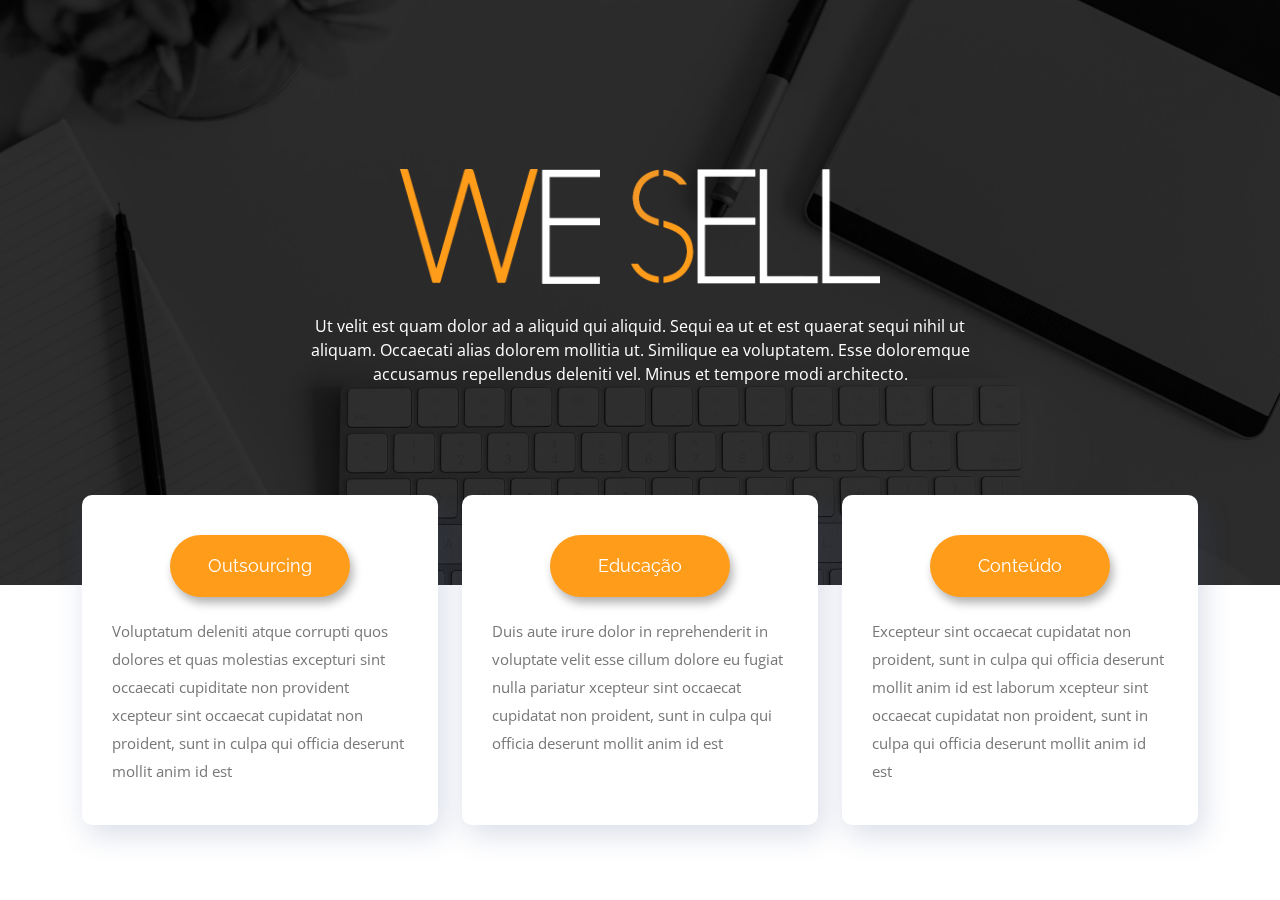
<file: index.html>
<!DOCTYPE html>
<html lang="en">

<head>
  <meta charset="utf-8">
  <meta content="width=device-width, initial-scale=1.0" name="viewport">

  <title>We Sell</title>
  <meta content="" name="description">
  <meta content="" name="keywords">

  <!-- Favicons -->
  <link href="page2/images/wesell-favicon.png" rel="icon">
  <link href="assets/img/apple-touch-icon.png" rel="apple-touch-icon">

  <!-- Google Fonts -->
  <link href="https://fonts.googleapis.com/css?family=Open+Sans:300,300i,400,400i,600,600i,700,700i|Raleway:300,300i,400,400i,500,500i,600,600i,700,700i|Poppins:300,300i,400,400i,500,500i,600,600i,700,700i" rel="stylesheet">

  <!-- Vendor CSS Files -->
  <link href="assets/vendor/animate.css/animate.min.css" rel="stylesheet">
  <link href="assets/vendor/aos/aos.css" rel="stylesheet">
  <link href="assets/vendor/bootstrap/css/bootstrap.min.css" rel="stylesheet">
  <link href="assets/vendor/bootstrap-icons/bootstrap-icons.css" rel="stylesheet">
  <link href="assets/vendor/boxicons/css/boxicons.min.css" rel="stylesheet">
  <link href="assets/vendor/glightbox/css/glightbox.min.css" rel="stylesheet">
  <link href="assets/vendor/remixicon/remixicon.css" rel="stylesheet">
  <link href="assets/vendor/swiper/swiper-bundle.min.css" rel="stylesheet">

  <!-- Template Main CSS File -->
  <link href="assets/css/style.css" rel="stylesheet">

  <!-- =======================================================
  * Template Name: Anyar - v4.0.1
  * Template URL: https://bootstrapmade.com/anyar-free-multipurpose-one-page-bootstrap-theme/
  * Author: BootstrapMade.com
  * License: https://bootstrapmade.com/license/
  ======================================================== -->
</head>

<body>

  <!-- ======= Hero Section ======= -->
  <section id="hero" class="d-flex justify-cntent-center align-items-center">
    <div id="heroCarousel" data-bs-interval="5000" class="container carousel carousel-fade" data-bs-ride="carousel">
      <div class="carousel-item active">
        <div class="carousel-container">
          <img class="img-fluid" src="assets/img/logo.png" style="width: 480px; margin-bottom: 30px;">
          <p class="animate__animated animate__fadeInUp">Ut velit est quam dolor ad a aliquid qui aliquid. Sequi ea ut et est quaerat sequi nihil ut aliquam. Occaecati alias dolorem mollitia ut. Similique ea voluptatem. Esse doloremque accusamus repellendus deleniti vel. Minus et tempore modi architecto.</p>
        </div>
      </div>
    </div>
  </section><!-- End Hero -->

  <main id="main">

    <!-- ======= Icon Boxes Section ======= -->
    <section id="icon-boxes" class="icon-boxes">
      <div class="container">

        <div class="row">
          <div class="col-md-6 col-lg-4 d-flex align-items-stretch mb-5 mb-lg-0" data-aos="fade-up">
            <div class="icon-box">
              <h4 class="title"><a href="outsourcing/outsourcing.html">Outsourcing</a></h4>
              <p class="description">Voluptatum deleniti atque corrupti quos dolores et quas molestias excepturi sint occaecati cupiditate non provident
                xcepteur sint occaecat cupidatat non proident, sunt in culpa qui officia deserunt mollit anim id est
              </p>
            </div>
          </div>

          <div class="col-md-6 col-lg-4 d-flex align-items-stretch mb-5 mb-lg-0" data-aos="fade-up" data-aos-delay="100">
            <div class="icon-box">
              <h4 class="title"><a href="page2/buidingPage.html">Educação</a></h4>
              <p class="description">Duis aute irure dolor in reprehenderit in voluptate velit esse cillum dolore eu fugiat nulla pariatur
                xcepteur sint occaecat cupidatat non proident, sunt in culpa qui officia deserunt mollit anim id est
              </p>
            </div>
          </div>

          <div class="col-md-6 col-lg-4 d-flex align-items-stretch mb-5 mb-lg-0" data-aos="fade-up" data-aos-delay="200">
            <div class="icon-box">
              <h4 class="title"><a href="page2/buidingPage.html">Conteúdo</a></h4>
              <p class="description">Excepteur sint occaecat cupidatat non proident, sunt in culpa qui officia deserunt mollit anim id est laborum
                xcepteur sint occaecat cupidatat non proident, sunt in culpa qui officia deserunt mollit anim id est
              </p>
            </div>
          </div>

        </div>

      </div>
    </section><!-- End Icon Boxes Section -->

  </main><!-- End #main -->
  <div id="preloader"></div>

  <!-- Vendor JS Files -->
  <script src="assets/vendor/aos/aos.js"></script>
  <script src="assets/vendor/bootstrap/js/bootstrap.bundle.min.js"></script>
  <script src="assets/vendor/glightbox/js/glightbox.min.js"></script>
  <script src="assets/vendor/isotope-layout/isotope.pkgd.min.js"></script>
  <script src="assets/vendor/php-email-form/validate.js"></script>
  <script src="assets/vendor/swiper/swiper-bundle.min.js"></script>

  <!-- Template Main JS File -->
  <script src="assets/js/main.js"></script>

</body>

</html>
</file>
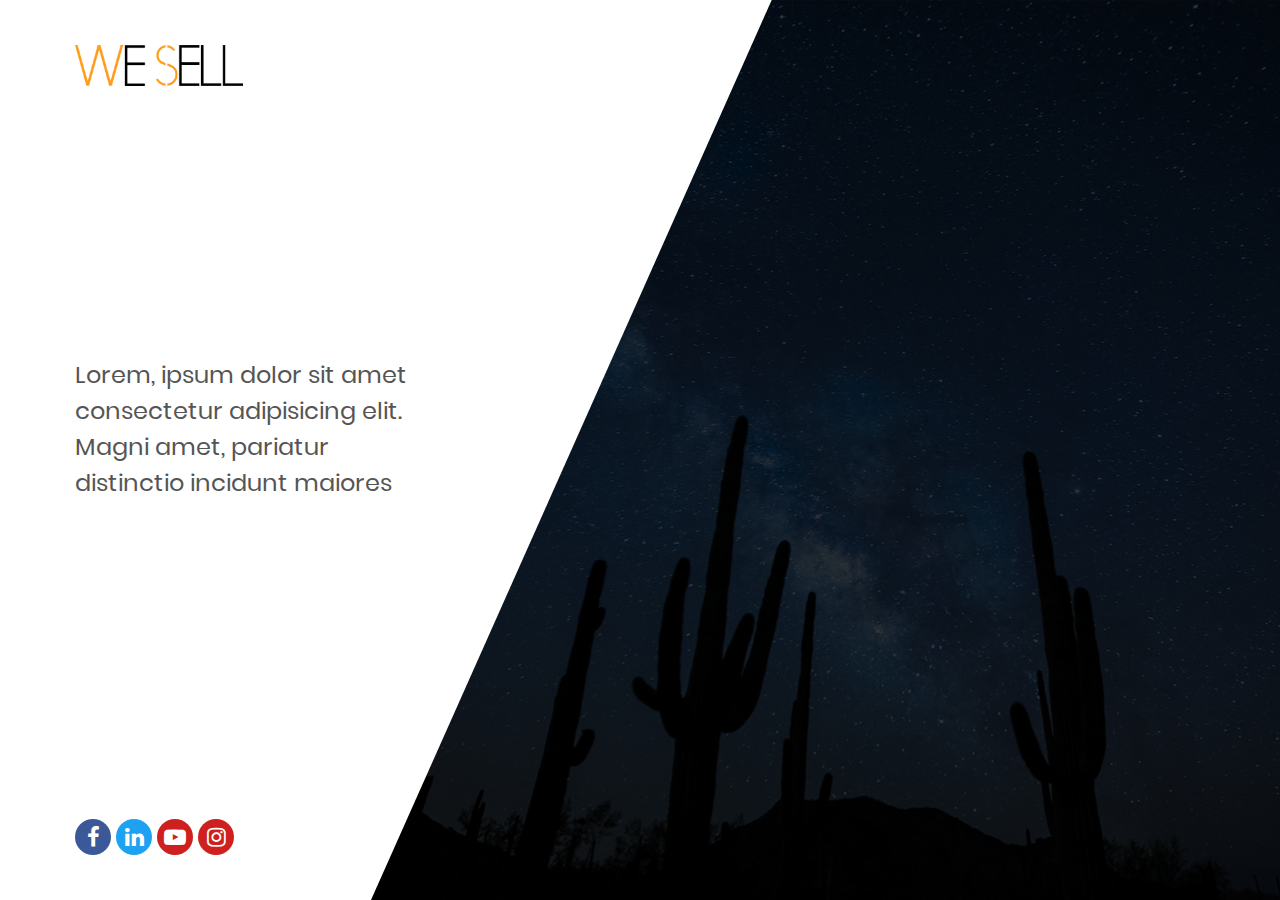
<file: Em construção page/buidingPage.html>
<!DOCTYPE html>
<html lang="en">
<head>
	<title>Em breve We Sell</title>
	<meta charset="UTF-8">
	<meta name="viewport" content="width=device-width, initial-scale=1">
<!--===============================================================================================-->	
	<link rel="icon" type="image/png" href="images/wesell-favicon.png"/>
<!--===============================================================================================-->
	<link rel="stylesheet" type="text/css" href="vendor/bootstrap/css/bootstrap.min.css">
<!--===============================================================================================-->
	<link rel="stylesheet" type="text/css" href="fonts/font-awesome-4.7.0/css/font-awesome.min.css">
<!--===============================================================================================-->
	<link rel="stylesheet" type="text/css" href="vendor/animate/animate.css">
<!--===============================================================================================-->
	<link rel="stylesheet" type="text/css" href="vendor/select2/select2.min.css">
<!--===============================================================================================-->
	<link rel="stylesheet" type="text/css" href="css/util.css">
	<link rel="stylesheet" type="text/css" href="css/main.css">
<!--===============================================================================================-->
</head>
<body>
	
	
	<div class="size1 bg0 where1-parent">
		<!-- Coutdown -->
		<div class="flex-c-m bg-img1 size2 where1 overlay1 where2 respon2" style="background-image: url('images/bg01.jpg');"></div>
		
		<!-- Form -->
		<div class="size3 flex-col-sb flex-w p-l-75 p-r-75 p-t-45 p-b-45 respon1">
			<div class="wrap-pic1">
				<img src="images/Logo-Original.png" alt="LOGO">
			</div>

			<div class="p-t-50 p-b-60">
				<p class="m1-txt1 p-b-36">
					Lorem, ipsum dolor sit amet consectetur adipisicing elit. Magni amet, pariatur distinctio incidunt maiores
				</p>
			</div>

			<div class="flex-w">
				<a href="#" class="flex-c-m size5 bg3 how1 trans-04 m-r-5">
					<i class="fa fa-facebook"></i>
				</a>

				<a href="#" class="flex-c-m size5 bg4 how1 trans-04 m-r-5">
					<i class="fa fa-linkedin"></i>
				</a>

				<a href="#" class="flex-c-m size5 bg5 how1 trans-04 m-r-5">
					<i class="fa fa-youtube-play"></i>
				</a>

				<a href="#" class="flex-c-m size5 bg5 how1 trans-04 m-r-5">
					<i class="fa fa-instagram"></i>
				</a>
			</div>
		</div>
	</div>



	

<!--===============================================================================================-->	
	<script src="vendor/jquery/jquery-3.2.1.min.js"></script>
<!--===============================================================================================-->
	<script src="vendor/bootstrap/js/popper.js"></script>
	<script src="vendor/bootstrap/js/bootstrap.min.js"></script>
<!--===============================================================================================-->
	<script src="vendor/select2/select2.min.js"></script>
<!--===============================================================================================-->
	<script src="vendor/countdowntime/moment.min.js"></script>
	<script src="vendor/countdowntime/moment-timezone.min.js"></script>
	<script src="vendor/countdowntime/moment-timezone-with-data.min.js"></script>
	<script src="vendor/countdowntime/countdowntime.js"></script>
	<script>
		$('.cd100').countdown100({
			/*Set Endtime here*/
			/*Endtime must be > current time*/
			endtimeYear: 0,
			endtimeMonth: 0,
			endtimeDate: 35,
			endtimeHours: 18,
			endtimeMinutes: 0,
			endtimeSeconds: 0,
			timeZone: "" 
			// ex:  timeZone: "America/New_York"
			//go to " http://momentjs.com/timezone/ " to get timezone
		});
	</script>
<!--===============================================================================================-->
	<script src="vendor/tilt/tilt.jquery.min.js"></script>
	<script >
		$('.js-tilt').tilt({
			scale: 1.1
		})
	</script>
<!--===============================================================================================-->
	<script src="js/main.js"></script>

</body>
</html>
</file>
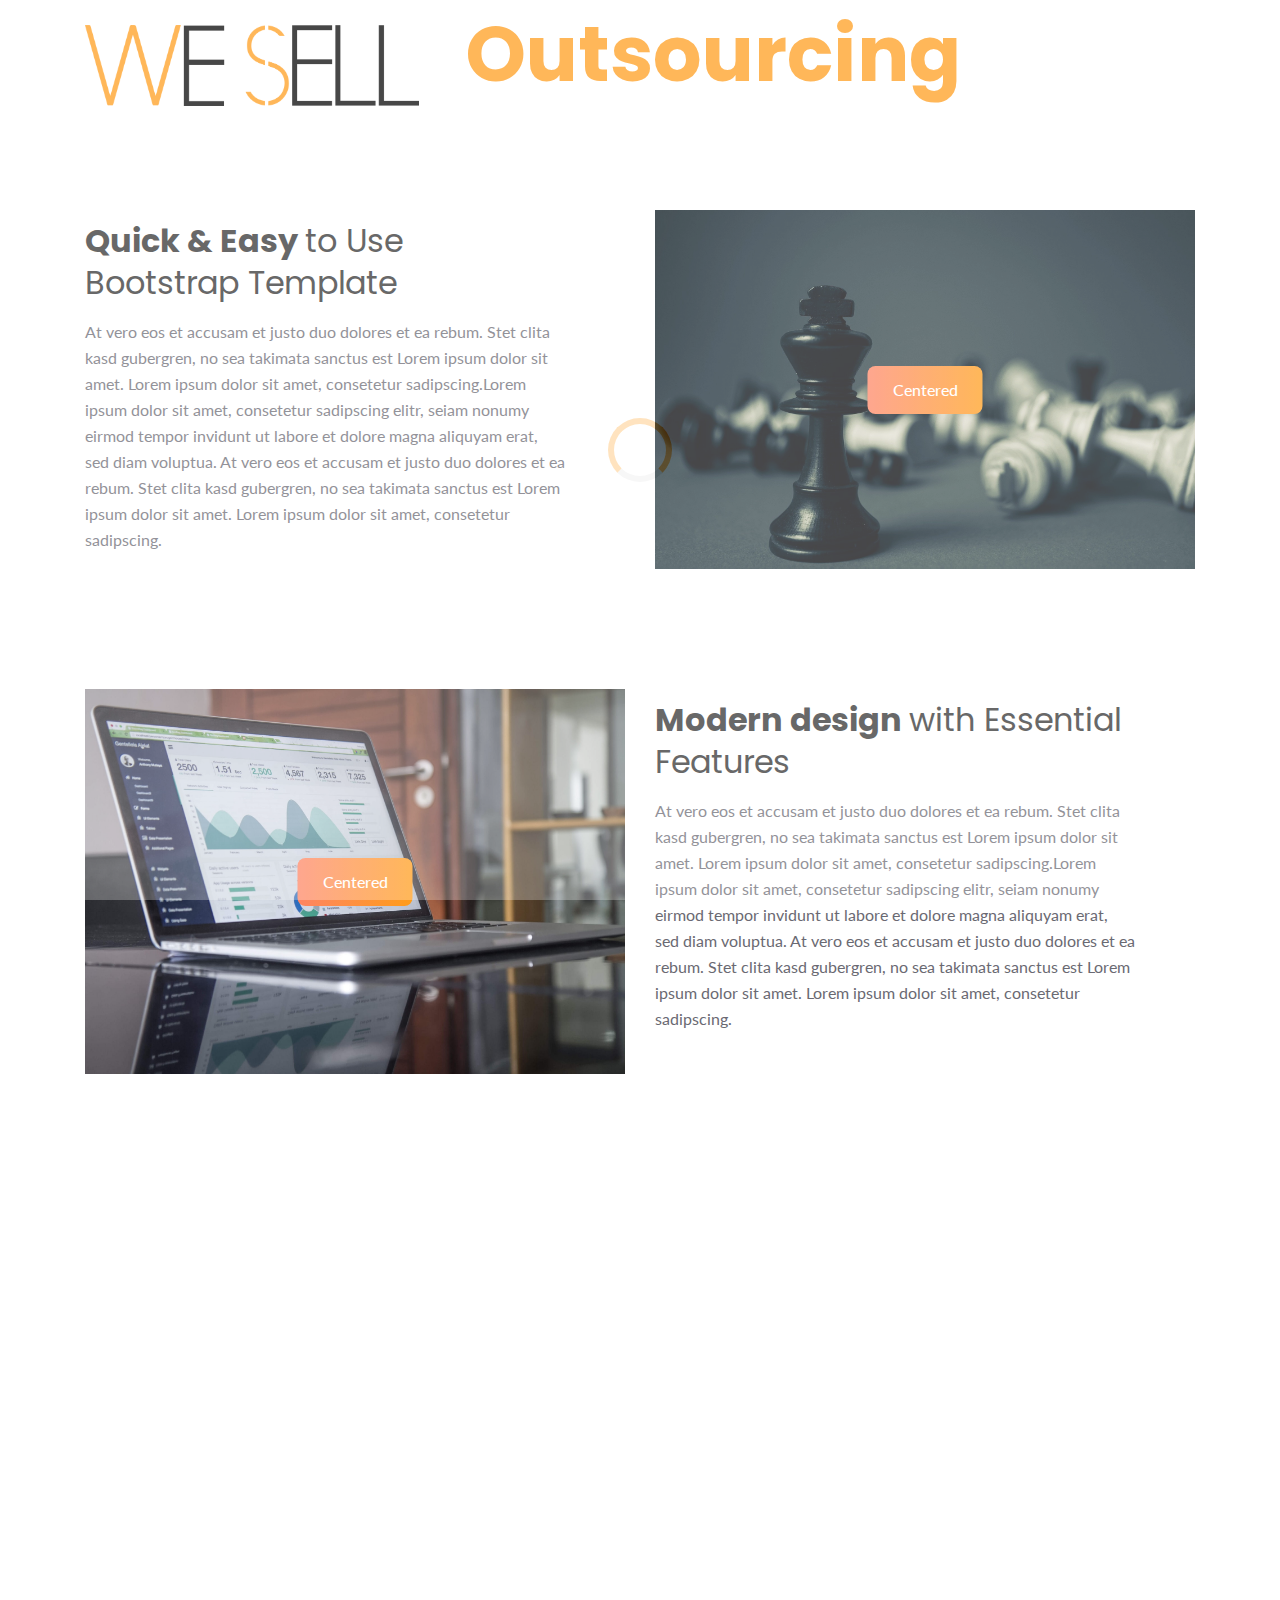
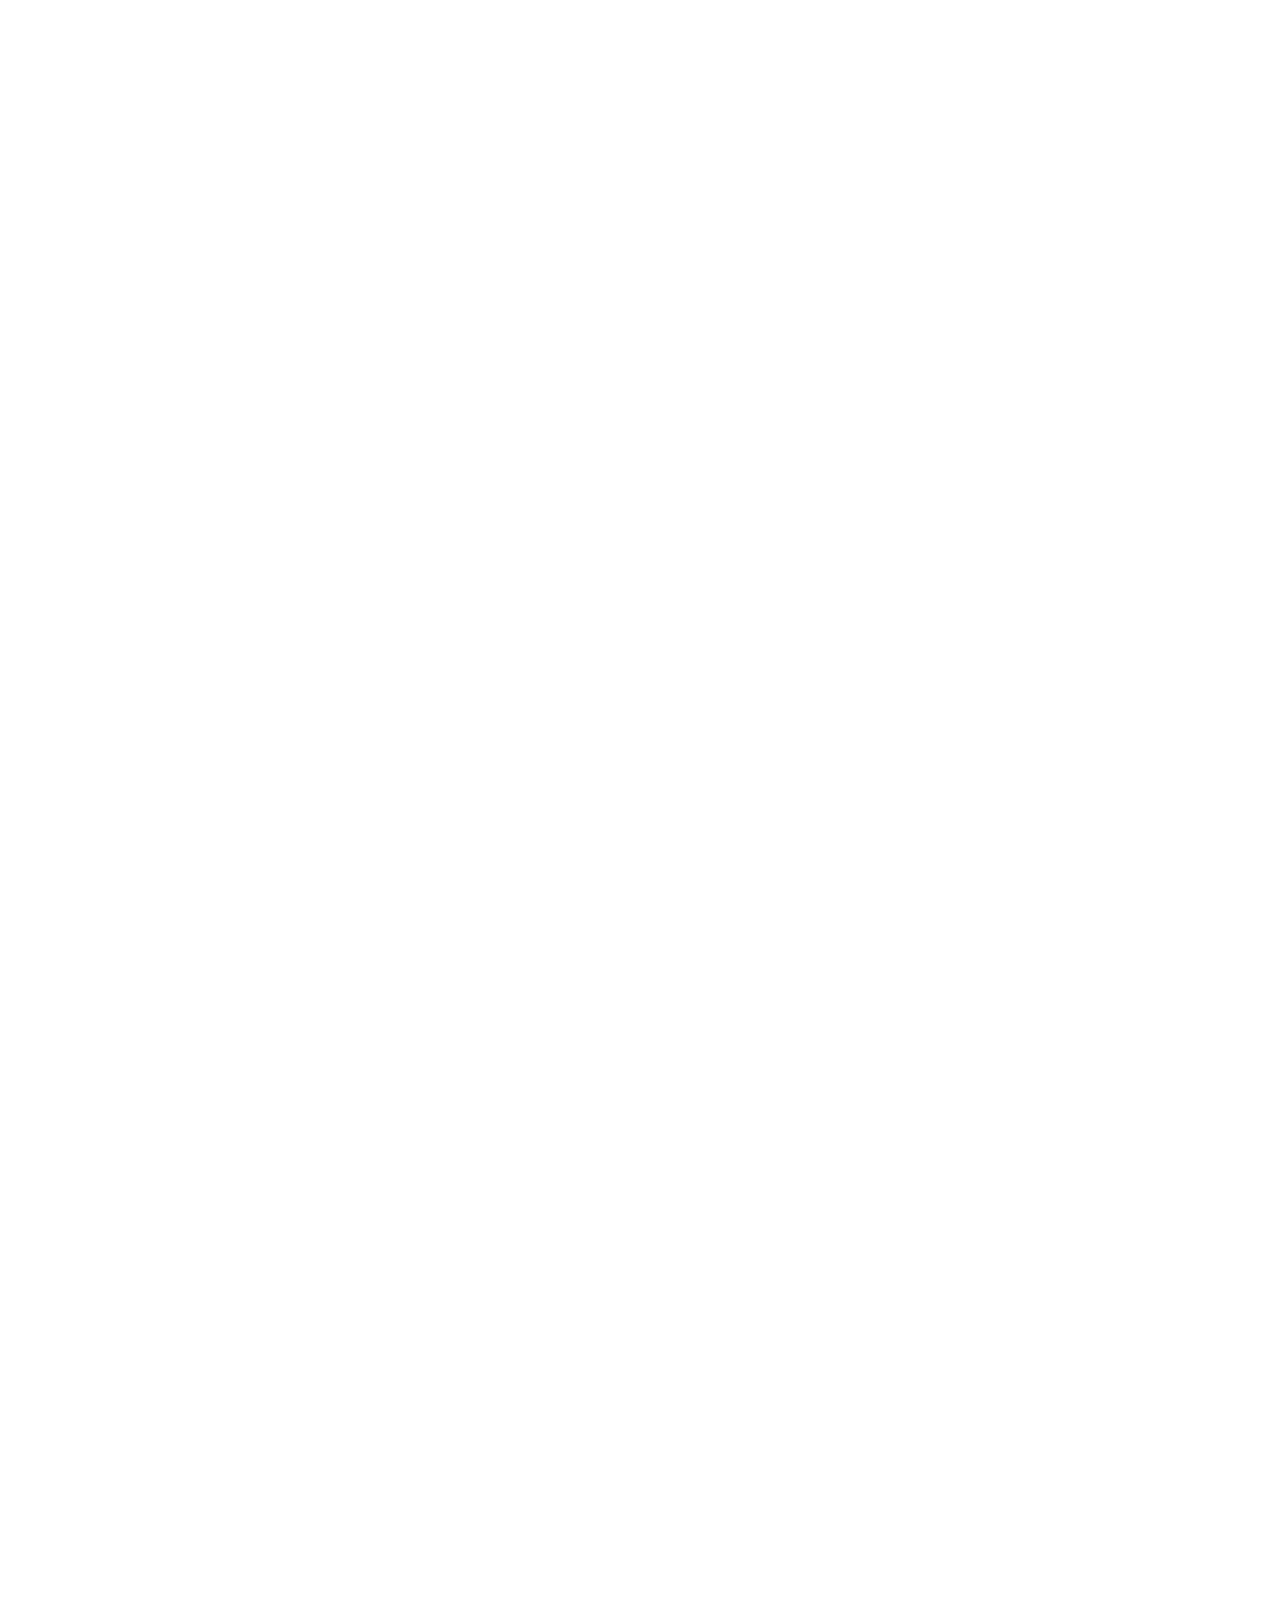
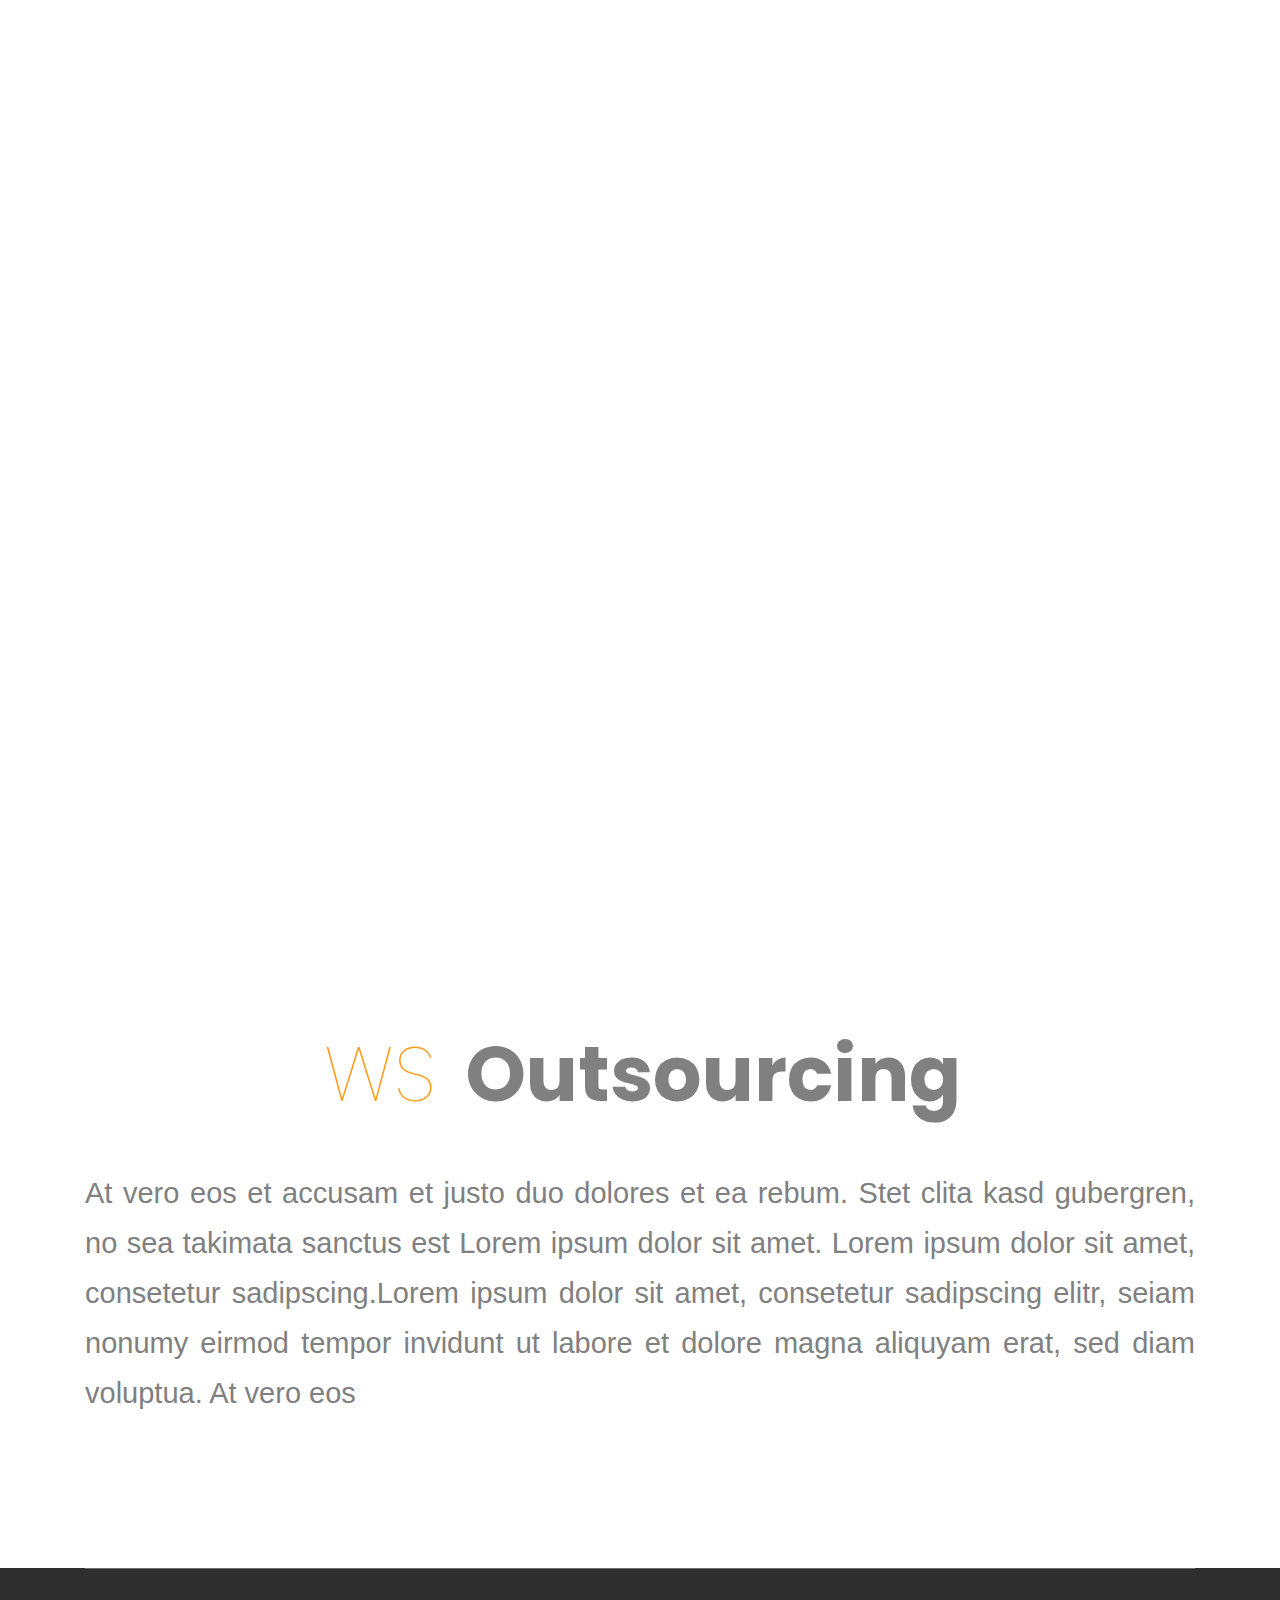
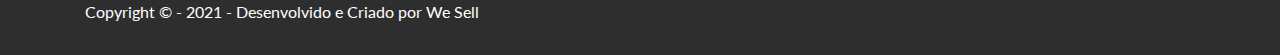
<file: outsourcing/outsourcing.html>
<!doctype html>
<html class="no-js" lang="en">

<head>
    <meta charset="utf-8">
    
    <!--====== Title ======-->
    <title>We Sell Outsourcing</title>
    
    <meta name="description" content="">
    <meta name="viewport" content="width=device-width, initial-scale=1">

    <!--====== Favicon Icon ======-->
    <link rel="shortcut icon" href="../page2/images/wesell-favicon.png" type="image/png">
        
    <!--====== Animate CSS ======-->
    <link rel="stylesheet" href="assets/css/animate.css">
        
    <!--====== Magnific Popup CSS ======-->
    <link rel="stylesheet" href="assets/css/magnific-popup.css">
        
    <!--====== Slick CSS ======-->
    <link rel="stylesheet" href="assets/css/slick.css">
        
    <!--====== Line Icons CSS ======-->
    <link rel="stylesheet" href="assets/css/LineIcons.css">
        
    <!--====== Font Awesome CSS ======-->
    <link rel="stylesheet" href="assets/css/font-awesome.min.css">
        
    <!--====== Bootstrap CSS ======-->
    <link rel="stylesheet" href="assets/css/bootstrap.min.css">
    
    <!--====== Default CSS ======-->
    <link rel="stylesheet" href="assets/css/default.css">
    
    <!--====== Style CSS ======-->
    <link rel="stylesheet" href="assets/css/style.css">
    
</head>

<body>
    <!--====== PRELOADER PART START ======-->

    <div class="preloader">
        <div class="loader">
            <div class="ytp-spinner">
                <div class="ytp-spinner-container">
                    <div class="ytp-spinner-rotator">
                        <div class="ytp-spinner-left">
                            <div class="ytp-spinner-circle"></div>
                        </div>
                        <div class="ytp-spinner-right">
                            <div class="ytp-spinner-circle"></div>
                        </div>
                    </div>
                </div>
            </div>
        </div>
    </div>

    <!--====== PRELOADER PART ENDS ======-->
    
    <!--====== HEADER PART START ======-->
    
    <header class="header-area">
        <div class="navbar-area">
            <div class="container">
                <div class="row">
                    <div class="col-lg-4 mr-auto">
                        <nav class="navbar navbar-expand-lg">
                            <a class="navbar-brand" href="../index.html">
                                <img src="assets/images/Logo-Original.png" class="img-fluid" alt="Logo" style="width: 340px;">
                            </a>
                        </nav> <!-- navbar -->
                    </div>
                    <div class="col-lg-8 m-auto mt-lg-2">
                        <h1 id="titulo">Outsourcing</h1>
                    </div>
                </div> <!-- row -->
            </div> <!-- container -->
        </div> <!-- navbar area -->
        <div id="home" class="header-hero" style="background-color: white !important;">
            <!--
            <div class="container">
                <div class="row justify-content-center">
                    <div class="col-lg-12">
                        <div class="header-hero-content text-center">
                            <h2 class="header-title wow fadeInUp" data-wow-duration="1.3s" data-wow-delay="0.5s">Lorem ipsum dolor sit amet consectetur adipisicing elit. Dolorum quam rerum maxime quae, molestias accusantium perspiciatis dicta est asperiores unde soluta quis maiores omnis minima voluptatum distinctio blanditiis eaque fugiat.</h2>
                            <a href="#" class="get-started wow fadeInUp" data-wow-duration="2s" data-wow-delay="1s"><img class="" src="../assets/img/seta-baixo-white.gif" width="50px" style="margin-top: 200px;"></a>
                        </div> header hero content 
                    </div>
                </div> 
            </div>--> 
        </div>
    </header>
    
    <!--====== HEADER PART ENDS ======-->
    
    
    <!--====== ABOUT PART START ======-->
    
    <section id="about" class="about-area pt-70">
        <div class="container">
            <div class="row">
                <div class="col-lg-6">
                    <div class="about-content mt-50 wow fadeInLeftBig" data-wow-duration="1s" data-wow-delay="0.5s">
                        <div class="section-title">

                            <h3 class="title">Quick & Easy <span>to Use Bootstrap Template</span></h3>
                        </div> <!-- section title -->
                        <p class="text">At vero eos et accusam et justo duo dolores et ea rebum. Stet clita kasd gubergren, no sea takimata sanctus est Lorem ipsum dolor sit amet. Lorem ipsum dolor sit amet, consetetur sadipscing.Lorem ipsum dolor sit amet, consetetur sadipscing elitr, seiam nonumy eirmod tempor invidunt ut labore et dolore magna aliquyam erat, sed diam voluptua. At vero eos et accusam et justo duo dolores et ea rebum. Stet clita kasd gubergren, no sea takimata sanctus est Lorem ipsum dolor sit amet. Lorem ipsum dolor sit amet, consetetur sadipscing.</p>
                    </div> <!-- about content -->
                </div>
                <div class="col-lg-6">
                    <div class="container-image text-center mt-50 wow fadeInRightBig" data-wow-duration="1s" data-wow-delay="0.5s">
                        <img src="../assets/img/imagens  outsourcing/battle-1846807_1920.jpg" alt="about">
                        <div class="centered"><a href="#" class="main-btn">Centered</a></div>
                    </div> <!-- about image -->
                </div>
            </div> <!-- row -->
        </div> <!-- container -->
    </section>
    
    <!--====== ABOUT PART ENDS ======-->
    
    <!--====== ABOUT PART START ======-->
    
    <section class="about-area pt-70">
        <div class="container">
            <div class="row">
                <div class="col-lg-6 order-lg-last">
                    <div class="about-content mt-50 wow fadeInLeftBig" data-wow-duration="1s" data-wow-delay="0.5s">
                        <div class="section-title">

                            <h3 class="title">Modern design <span> with Essential Features</span></h3>
                        </div> <!-- section title -->
                        <p class="text">At vero eos et accusam et justo duo dolores et ea rebum. Stet clita kasd gubergren, no sea takimata sanctus est Lorem ipsum dolor sit amet. Lorem ipsum dolor sit amet, consetetur sadipscing.Lorem ipsum dolor sit amet, consetetur sadipscing elitr, seiam nonumy eirmod tempor invidunt ut labore et dolore magna aliquyam erat, sed diam voluptua. At vero eos et accusam et justo duo dolores et ea rebum. Stet clita kasd gubergren, no sea takimata sanctus est Lorem ipsum dolor sit amet. Lorem ipsum dolor sit amet, consetetur sadipscing.</p>
                    </div> <!-- about content -->
                </div>
                <div class="col-lg-6">
                    <div class="container-image text-center mt-50 wow fadeInRightBig" data-wow-duration="1s" data-wow-delay="0.5s">
                        <img src="../assets/img/imagens  outsourcing/carlos-muza-hpjSkU2UYSU-unsplash.jpg" alt="about">
                        <div class="centered"><a href="#" class="main-btn">Centered</a></div>
                    </div> <!-- about image -->
                </div>
            </div> <!-- row -->
        </div> <!-- container -->
    </section>


    <!--====== ABOUT PART START ======-->
    
    <section class="about-area pt-70">
        <div class="container">
            <div class="row">
                <div class="col-lg-6">
                    <div class="about-content mt-50 wow fadeInLeftBig" data-wow-duration="1s" data-wow-delay="0.5s">
                        <div class="section-title">

                            <h3 class="title"><span>Crafted for</span> SaaS, App and Software Landing Page</h3>
                        </div> <!-- section title -->
                        <p class="text">At vero eos et accusam et justo duo dolores et ea rebum. Stet clita kasd gubergren, no sea takimata sanctus est Lorem ipsum dolor sit amet. Lorem ipsum dolor sit amet, consetetur sadipscing.Lorem ipsum dolor sit amet, consetetur sadipscing elitr, seiam nonumy eirmod tempor invidunt ut labore et dolore magna aliquyam erat, sed diam voluptua. At vero eos et accusam et justo duo dolores et ea rebum. Stet clita kasd gubergren, no sea takimata sanctus est Lorem ipsum dolor sit amet. Lorem ipsum dolor sit amet, consetetur sadipscing.</p>
                    </div> <!-- about content -->
                </div>
                <div class="col-lg-6">
                    <div class="container-image text-center mt-50 wow fadeInRightBig" data-wow-duration="1s" data-wow-delay="0.5s">
                        <img src="../assets/img/imagens  outsourcing/cytonn-photography-vWchRczcQwM-unsplash.jpg" alt="about">
                        <div class="centered"><a href="#" class="main-btn">Centered</a></div>
                    </div> <!-- about image -->
                </div>
            </div> <!-- row -->
        </div> <!-- container -->
    </section>
    
    <!--====== ABOUT PART ENDS ======-->

    <section class="about-area pt-70">
        <div class="container">
            <div class="row">
                <div class="col-lg-6 order-lg-last">
                    <div class="about-content mt-50 wow fadeInLeftBig" data-wow-duration="1s" data-wow-delay="0.5s">
                        <div class="section-title">

                            <h3 class="title">Modern design <span> with Essential Features</span></h3>
                        </div> <!-- section title -->
                        <p class="text">At vero eos et accusam et justo duo dolores et ea rebum. Stet clita kasd gubergren, no sea takimata sanctus est Lorem ipsum dolor sit amet. Lorem ipsum dolor sit amet, consetetur sadipscing.Lorem ipsum dolor sit amet, consetetur sadipscing elitr, seiam nonumy eirmod tempor invidunt ut labore et dolore magna aliquyam erat, sed diam voluptua. At vero eos et accusam et justo duo dolores et ea rebum. Stet clita kasd gubergren, no sea takimata sanctus est Lorem ipsum dolor sit amet. Lorem ipsum dolor sit amet, consetetur sadipscing.</p>
                    </div> <!-- about content -->
                </div>
                <div class="col-lg-6 order-lg-first">
                    <div class="container-image text-center mt-50 wow fadeInRightBig" data-wow-duration="1s" data-wow-delay="0.5s">
                        <img src="../assets/img/imagens  outsourcing/j-kelly-brito-PeUJyoylfe4-unsplash.jpg" alt="about">
                        <div class="centered"><a href="#" class="main-btn">Centered</a></div>
                    </div> <!-- about image -->
                </div>
            </div> <!-- row -->
        </div> <!-- container -->
    </section>
    
    <section class="about-area pt-70">
        <div class="container">
            <div class="row">
                <div class="col-lg-6">
                    <div class="about-content mt-50 wow fadeInLeftBig" data-wow-duration="1s" data-wow-delay="0.5s">
                        <div class="section-title">

                            <h3 class="title"><span>Crafted for</span> SaaS, App and Software Landing Page</h3>
                        </div> <!-- section title -->
                        <p class="text">At vero eos et accusam et justo duo dolores et ea rebum. Stet clita kasd gubergren, no sea takimata sanctus est Lorem ipsum dolor sit amet. Lorem ipsum dolor sit amet, consetetur sadipscing.Lorem ipsum dolor sit amet, consetetur sadipscing elitr, seiam nonumy eirmod tempor invidunt ut labore et dolore magna aliquyam erat, sed diam voluptua. At vero eos et accusam et justo duo dolores et ea rebum. Stet clita kasd gubergren, no sea takimata sanctus est Lorem ipsum dolor sit amet. Lorem ipsum dolor sit amet, consetetur sadipscing.</p>
                    </div> <!-- about content -->
                </div>
                <div class="col-lg-6">
                    <div class="container-image text-center mt-50 wow fadeInRightBig" data-wow-duration="1s" data-wow-delay="0.5s">
                        <img src="../assets/img/imagens  outsourcing/john-schnobrich-FlPc9_VocJ4-unsplash.jpg" alt="about">
                        <div class="centered"><a href="#" class="main-btn">Centered</a></div>
                    </div> <!-- about image -->
                </div>
            </div> <!-- row -->
        </div> <!-- container -->
    </section>

    <section class="about-area pt-70">
        <div class="container">
            <div class="row">
                <div class="col-lg-6 order-lg-last">
                    <div class="about-content mt-50 wow fadeInLeftBig" data-wow-duration="1s" data-wow-delay="0.5s">
                        <div class="section-title">

                            <h3 class="title">Modern design <span> with Essential Features</span></h3>
                        </div> <!-- section title -->
                        <p class="text">At vero eos et accusam et justo duo dolores et ea rebum. Stet clita kasd gubergren, no sea takimata sanctus est Lorem ipsum dolor sit amet. Lorem ipsum dolor sit amet, consetetur sadipscing.Lorem ipsum dolor sit amet, consetetur sadipscing elitr, seiam nonumy eirmod tempor invidunt ut labore et dolore magna aliquyam erat, sed diam voluptua. At vero eos et accusam et justo duo dolores et ea rebum. Stet clita kasd gubergren, no sea takimata sanctus est Lorem ipsum dolor sit amet. Lorem ipsum dolor sit amet, consetetur sadipscing.</p>
                    </div> <!-- about content -->
                </div>
                <div class="col-lg-6 order-lg-first">
                    <div class="container-image text-center mt-50 wow fadeInRightBig" data-wow-duration="1s" data-wow-delay="0.5s">
                        <img src="../assets/img/imagens  outsourcing/marvin-meyer-SYTO3xs06fU-unsplash.jpg" alt="about">
                        <div class="centered"><a href="#" class="main-btn">Centered</a></div>
                    </div> <!-- about image -->
                </div>
            </div> <!-- row -->
        </div> <!-- container -->
    </section>

    <section class="about-area pt-70">
        <div class="container">
            <div class="row">
                <div class="col-lg-6">
                    <div class="about-content mt-50 wow fadeInLeftBig" data-wow-duration="1s" data-wow-delay="0.5s">
                        <div class="section-title">

                            <h3 class="title"><span>Crafted for</span> SaaS, App and Software Landing Page</h3>
                        </div> <!-- section title -->
                        <p class="text">At vero eos et accusam et justo duo dolores et ea rebum. Stet clita kasd gubergren, no sea takimata sanctus est Lorem ipsum dolor sit amet. Lorem ipsum dolor sit amet, consetetur sadipscing.Lorem ipsum dolor sit amet, consetetur sadipscing elitr, seiam nonumy eirmod tempor invidunt ut labore et dolore magna aliquyam erat, sed diam voluptua. At vero eos et accusam et justo duo dolores et ea rebum. Stet clita kasd gubergren, no sea takimata sanctus est Lorem ipsum dolor sit amet. Lorem ipsum dolor sit amet, consetetur sadipscing.</p>
                    </div> <!-- about content -->
                </div>
                <div class="col-lg-6">
                    <div class="container-image text-center mt-50 wow fadeInRightBig" data-wow-duration="1s" data-wow-delay="0.5s">
                        <img src="../assets/img/imagens  outsourcing/postits.jpg" alt="about">
                        <div class="centered"><a href="#" class="main-btn">Centered</a></div>
                    </div> <!-- about image -->
                </div>
            </div> <!-- row -->
        </div> <!-- container -->
    </section>

    <section class="about-area pt-70">
        <div class="container">
            <div class="row">
                <div class="col-lg-6 order-lg-last">
                    <div class="about-content mt-50 wow fadeInLeftBig" data-wow-duration="1s" data-wow-delay="0.5s">
                        <div class="section-title">

                            <h3 class="title">Modern design <span> with Essential Features</span></h3>
                        </div> <!-- section title -->
                        <p class="text">At vero eos et accusam et justo duo dolores et ea rebum. Stet clita kasd gubergren, no sea takimata sanctus est Lorem ipsum dolor sit amet. Lorem ipsum dolor sit amet, consetetur sadipscing.Lorem ipsum dolor sit amet, consetetur sadipscing elitr, seiam nonumy eirmod tempor invidunt ut labore et dolore magna aliquyam erat, sed diam voluptua. At vero eos et accusam et justo duo dolores et ea rebum. Stet clita kasd gubergren, no sea takimata sanctus est Lorem ipsum dolor sit amet. Lorem ipsum dolor sit amet, consetetur sadipscing.</p>
                    </div> <!-- about content -->
                </div>
                <div class="col-lg-6 order-lg-first">
                    <div class="container-image text-center mt-50 wow fadeInRightBig" data-wow-duration="1s" data-wow-delay="0.5s">
                        <img src="../assets/img/imagens  outsourcing/6.png" alt="about">
                        <div class="centered"><a href="#" class="main-btn">Centered</a></div>
                    </div> <!-- about image -->
                </div>
            </div> <!-- row -->
        </div> <!-- container -->
    </section>

    <section class="header-footer">
        <div class="container">
            <div class="row">
                <div class="col-lg-4 text-right mt-lg-5">
                    <h1 id="ws-title">WS</h1>
                </div>
                <div class="col-lg-8 text-left mt-lg-5">
                    <h1>Outsourcing</h1>
                </div>
                <div class="col-lg-12 mt-lg-5 text-center">
                    <h2>At vero eos et accusam et justo duo dolores et ea rebum. Stet clita kasd gubergren, no sea takimata sanctus est Lorem ipsum dolor sit amet. Lorem ipsum dolor sit amet, consetetur sadipscing.Lorem ipsum dolor sit amet, consetetur sadipscing elitr, seiam nonumy eirmod tempor invidunt ut labore et dolore magna aliquyam erat, sed diam voluptua. At vero eos </h2>
                </div>
            </div>
        </div>
    </section>
    <!--====== FOOTER PART START ======-->
    
    <footer id="footer" class="footer-area mt-lg-5">
        <div class="container">
            <div class="footer-copyright">
                <div class="row text-center">
                    <div class="col-lg-12 text-center">
                        <div class="copyright d-sm-flex justify-content-between">
                            <div class="copyright-content text-center">
                                <p class="text-center">Copyright &copy - 2021 - Desenvolvido e Criado por <a href="../index.html" rel="nofollow">We Sell</a></p>
                            </div> <!-- copyright content -->
                        </div> <!-- copyright -->
                    </div>
                </div> <!-- row -->
            </div> <!-- footer copyright -->
        </div> <!-- container -->
    </footer>
    
    <!--====== FOOTER PART ENDS ======-->
    
    <!--====== BACK TOP TOP PART START ======-->

    <a href="#" class="back-to-top">WS</a>

    <!--====== BACK TOP TOP PART ENDS ======-->   
    
    <!--====== PART START ======-->
    
<!--
    <section class="">
        <div class="container">
            <div class="row">
                <div class="col-lg-"></div>
            </div>
        </div>
    </section>
-->
    
    <!--====== PART ENDS ======-->




    <!--====== Jquery js ======-->
    <script src="assets/js/vendor/jquery-1.12.4.min.js"></script>
    <script src="assets/js/vendor/modernizr-3.7.1.min.js"></script>
    
    <!--====== Bootstrap js ======-->
    <script src="assets/js/popper.min.js"></script>
    <script src="assets/js/bootstrap.min.js"></script>
    
    <!--====== Plugins js ======-->
    <script src="assets/js/plugins.js"></script>
    
    <!--====== Slick js ======-->
    <script src="assets/js/slick.min.js"></script>
    
    <!--====== Ajax Contact js ======-->
    <script src="assets/js/ajax-contact.js"></script>
    
    <!--====== Counter Up js ======-->
    <script src="assets/js/waypoints.min.js"></script>
    <script src="assets/js/jquery.counterup.min.js"></script>
    
    <!--====== Magnific Popup js ======-->
    <script src="assets/js/jquery.magnific-popup.min.js"></script>
    
    <!--====== Scrolling Nav js ======-->
    <script src="assets/js/jquery.easing.min.js"></script>
    <script src="assets/js/scrolling-nav.js"></script>
    
    <!--====== wow js ======-->
    <script src="assets/js/wow.min.js"></script>
    
    <!--====== Particles js ======-->
    <script src="assets/js/particles.min.js"></script>
    
    <!--====== Main js ======-->
    <script src="assets/js/main.js"></script>
    
</body>

</html>
</file>
<file: Em construção page/css/util.css>
/*//////////////////////////////////////////////////////////////////
[ REBOOT ]*/
*, *:before, *:after {
	margin: 0px; 
	padding: 0px; 
	-webkit-box-sizing: border-box;
	-moz-box-sizing: border-box;
	box-sizing: border-box;
}

body, html {
	font-family: Arial, sans-serif;
	font-size: 15px;
	color: #666666;

	height: 100%;
	background-color: #fff;
	-webkit-box-sizing: border-box;
	-moz-box-sizing: border-box;
	box-sizing: border-box;
}

/*---------------------------------------------*/
a:focus {outline: none;}
a:hover {text-decoration: none;}

/* ------------------------------------ */
h1,h2,h3,h4,h5,h6,p {margin: 0px;}

ul, li {
	margin: 0px;
	list-style-type: none;
}


/* ------------------------------------ */
input, textarea, label {
	display: block;
	outline: none;
	border: none;
}

/* ------------------------------------ */
button {
	outline: none;
	border: none;
	background: transparent;
	cursor: pointer;
}
button:focus {outline: none;}

iframe {border: none;}


/*//////////////////////////////////////////////////////////////////
[ FONT SIZE ]*/
.fs-1 {font-size: 1px;}
.fs-2 {font-size: 2px;}
.fs-3 {font-size: 3px;}
.fs-4 {font-size: 4px;}
.fs-5 {font-size: 5px;}
.fs-6 {font-size: 6px;}
.fs-7 {font-size: 7px;}
.fs-8 {font-size: 8px;}
.fs-9 {font-size: 9px;}
.fs-10 {font-size: 10px;}
.fs-11 {font-size: 11px;}
.fs-12 {font-size: 12px;}
.fs-13 {font-size: 13px;}
.fs-14 {font-size: 14px;}
.fs-15 {font-size: 15px;}
.fs-16 {font-size: 16px;}
.fs-17 {font-size: 17px;}
.fs-18 {font-size: 18px;}
.fs-19 {font-size: 19px;}
.fs-20 {font-size: 20px;}
.fs-21 {font-size: 21px;}
.fs-22 {font-size: 22px;}
.fs-23 {font-size: 23px;}
.fs-24 {font-size: 24px;}
.fs-25 {font-size: 25px;}
.fs-26 {font-size: 26px;}
.fs-27 {font-size: 27px;}
.fs-28 {font-size: 28px;}
.fs-29 {font-size: 29px;}
.fs-30 {font-size: 30px;}
.fs-31 {font-size: 31px;}
.fs-32 {font-size: 32px;}
.fs-33 {font-size: 33px;}
.fs-34 {font-size: 34px;}
.fs-35 {font-size: 35px;}
.fs-36 {font-size: 36px;}
.fs-37 {font-size: 37px;}
.fs-38 {font-size: 38px;}
.fs-39 {font-size: 39px;}
.fs-40 {font-size: 40px;}
.fs-41 {font-size: 41px;}
.fs-42 {font-size: 42px;}
.fs-43 {font-size: 43px;}
.fs-44 {font-size: 44px;}
.fs-45 {font-size: 45px;}
.fs-46 {font-size: 46px;}
.fs-47 {font-size: 47px;}
.fs-48 {font-size: 48px;}
.fs-49 {font-size: 49px;}
.fs-50 {font-size: 50px;}
.fs-51 {font-size: 51px;}
.fs-52 {font-size: 52px;}
.fs-53 {font-size: 53px;}
.fs-54 {font-size: 54px;}
.fs-55 {font-size: 55px;}
.fs-56 {font-size: 56px;}
.fs-57 {font-size: 57px;}
.fs-58 {font-size: 58px;}
.fs-59 {font-size: 59px;}
.fs-60 {font-size: 60px;}
.fs-61 {font-size: 61px;}
.fs-62 {font-size: 62px;}
.fs-63 {font-size: 63px;}
.fs-64 {font-size: 64px;}
.fs-65 {font-size: 65px;}
.fs-66 {font-size: 66px;}
.fs-67 {font-size: 67px;}
.fs-68 {font-size: 68px;}
.fs-69 {font-size: 69px;}
.fs-70 {font-size: 70px;}
.fs-71 {font-size: 71px;}
.fs-72 {font-size: 72px;}
.fs-73 {font-size: 73px;}
.fs-74 {font-size: 74px;}
.fs-75 {font-size: 75px;}
.fs-76 {font-size: 76px;}
.fs-77 {font-size: 77px;}
.fs-78 {font-size: 78px;}
.fs-79 {font-size: 79px;}
.fs-80 {font-size: 80px;}
.fs-81 {font-size: 81px;}
.fs-82 {font-size: 82px;}
.fs-83 {font-size: 83px;}
.fs-84 {font-size: 84px;}
.fs-85 {font-size: 85px;}
.fs-86 {font-size: 86px;}
.fs-87 {font-size: 87px;}
.fs-88 {font-size: 88px;}
.fs-89 {font-size: 89px;}
.fs-90 {font-size: 90px;}
.fs-91 {font-size: 91px;}
.fs-92 {font-size: 92px;}
.fs-93 {font-size: 93px;}
.fs-94 {font-size: 94px;}
.fs-95 {font-size: 95px;}
.fs-96 {font-size: 96px;}
.fs-97 {font-size: 97px;}
.fs-98 {font-size: 98px;}
.fs-99 {font-size: 99px;}
.fs-100 {font-size: 100px;}
.fs-101 {font-size: 101px;}
.fs-102 {font-size: 102px;}
.fs-103 {font-size: 103px;}
.fs-104 {font-size: 104px;}
.fs-105 {font-size: 105px;}
.fs-106 {font-size: 106px;}
.fs-107 {font-size: 107px;}
.fs-108 {font-size: 108px;}
.fs-109 {font-size: 109px;}
.fs-110 {font-size: 110px;}
.fs-111 {font-size: 111px;}
.fs-112 {font-size: 112px;}
.fs-113 {font-size: 113px;}
.fs-114 {font-size: 114px;}
.fs-115 {font-size: 115px;}
.fs-116 {font-size: 116px;}
.fs-117 {font-size: 117px;}
.fs-118 {font-size: 118px;}
.fs-119 {font-size: 119px;}
.fs-120 {font-size: 120px;}
.fs-121 {font-size: 121px;}
.fs-122 {font-size: 122px;}
.fs-123 {font-size: 123px;}
.fs-124 {font-size: 124px;}
.fs-125 {font-size: 125px;}
.fs-126 {font-size: 126px;}
.fs-127 {font-size: 127px;}
.fs-128 {font-size: 128px;}
.fs-129 {font-size: 129px;}
.fs-130 {font-size: 130px;}
.fs-131 {font-size: 131px;}
.fs-132 {font-size: 132px;}
.fs-133 {font-size: 133px;}
.fs-134 {font-size: 134px;}
.fs-135 {font-size: 135px;}
.fs-136 {font-size: 136px;}
.fs-137 {font-size: 137px;}
.fs-138 {font-size: 138px;}
.fs-139 {font-size: 139px;}
.fs-140 {font-size: 140px;}
.fs-141 {font-size: 141px;}
.fs-142 {font-size: 142px;}
.fs-143 {font-size: 143px;}
.fs-144 {font-size: 144px;}
.fs-145 {font-size: 145px;}
.fs-146 {font-size: 146px;}
.fs-147 {font-size: 147px;}
.fs-148 {font-size: 148px;}
.fs-149 {font-size: 149px;}
.fs-150 {font-size: 150px;}
.fs-151 {font-size: 151px;}
.fs-152 {font-size: 152px;}
.fs-153 {font-size: 153px;}
.fs-154 {font-size: 154px;}
.fs-155 {font-size: 155px;}
.fs-156 {font-size: 156px;}
.fs-157 {font-size: 157px;}
.fs-158 {font-size: 158px;}
.fs-159 {font-size: 159px;}
.fs-160 {font-size: 160px;}
.fs-161 {font-size: 161px;}
.fs-162 {font-size: 162px;}
.fs-163 {font-size: 163px;}
.fs-164 {font-size: 164px;}
.fs-165 {font-size: 165px;}
.fs-166 {font-size: 166px;}
.fs-167 {font-size: 167px;}
.fs-168 {font-size: 168px;}
.fs-169 {font-size: 169px;}
.fs-170 {font-size: 170px;}
.fs-171 {font-size: 171px;}
.fs-172 {font-size: 172px;}
.fs-173 {font-size: 173px;}
.fs-174 {font-size: 174px;}
.fs-175 {font-size: 175px;}
.fs-176 {font-size: 176px;}
.fs-177 {font-size: 177px;}
.fs-178 {font-size: 178px;}
.fs-179 {font-size: 179px;}
.fs-180 {font-size: 180px;}
.fs-181 {font-size: 181px;}
.fs-182 {font-size: 182px;}
.fs-183 {font-size: 183px;}
.fs-184 {font-size: 184px;}
.fs-185 {font-size: 185px;}
.fs-186 {font-size: 186px;}
.fs-187 {font-size: 187px;}
.fs-188 {font-size: 188px;}
.fs-189 {font-size: 189px;}
.fs-190 {font-size: 190px;}
.fs-191 {font-size: 191px;}
.fs-192 {font-size: 192px;}
.fs-193 {font-size: 193px;}
.fs-194 {font-size: 194px;}
.fs-195 {font-size: 195px;}
.fs-196 {font-size: 196px;}
.fs-197 {font-size: 197px;}
.fs-198 {font-size: 198px;}
.fs-199 {font-size: 199px;}
.fs-200 {font-size: 200px;}

/*//////////////////////////////////////////////////////////////////
[ PADDING ]*/
.p-t-0 {padding-top: 0px;}
.p-t-1 {padding-top: 1px;}
.p-t-2 {padding-top: 2px;}
.p-t-3 {padding-top: 3px;}
.p-t-4 {padding-top: 4px;}
.p-t-5 {padding-top: 5px;}
.p-t-6 {padding-top: 6px;}
.p-t-7 {padding-top: 7px;}
.p-t-8 {padding-top: 8px;}
.p-t-9 {padding-top: 9px;}
.p-t-10 {padding-top: 10px;}
.p-t-11 {padding-top: 11px;}
.p-t-12 {padding-top: 12px;}
.p-t-13 {padding-top: 13px;}
.p-t-14 {padding-top: 14px;}
.p-t-15 {padding-top: 15px;}
.p-t-16 {padding-top: 16px;}
.p-t-17 {padding-top: 17px;}
.p-t-18 {padding-top: 18px;}
.p-t-19 {padding-top: 19px;}
.p-t-20 {padding-top: 20px;}
.p-t-21 {padding-top: 21px;}
.p-t-22 {padding-top: 22px;}
.p-t-23 {padding-top: 23px;}
.p-t-24 {padding-top: 24px;}
.p-t-25 {padding-top: 25px;}
.p-t-26 {padding-top: 26px;}
.p-t-27 {padding-top: 27px;}
.p-t-28 {padding-top: 28px;}
.p-t-29 {padding-top: 29px;}
.p-t-30 {padding-top: 30px;}
.p-t-31 {padding-top: 31px;}
.p-t-32 {padding-top: 32px;}
.p-t-33 {padding-top: 33px;}
.p-t-34 {padding-top: 34px;}
.p-t-35 {padding-top: 35px;}
.p-t-36 {padding-top: 36px;}
.p-t-37 {padding-top: 37px;}
.p-t-38 {padding-top: 38px;}
.p-t-39 {padding-top: 39px;}
.p-t-40 {padding-top: 40px;}
.p-t-41 {padding-top: 41px;}
.p-t-42 {padding-top: 42px;}
.p-t-43 {padding-top: 43px;}
.p-t-44 {padding-top: 44px;}
.p-t-45 {padding-top: 45px;}
.p-t-46 {padding-top: 46px;}
.p-t-47 {padding-top: 47px;}
.p-t-48 {padding-top: 48px;}
.p-t-49 {padding-top: 49px;}
.p-t-50 {padding-top: 50px;}
.p-t-51 {padding-top: 51px;}
.p-t-52 {padding-top: 52px;}
.p-t-53 {padding-top: 53px;}
.p-t-54 {padding-top: 54px;}
.p-t-55 {padding-top: 55px;}
.p-t-56 {padding-top: 56px;}
.p-t-57 {padding-top: 57px;}
.p-t-58 {padding-top: 58px;}
.p-t-59 {padding-top: 59px;}
.p-t-60 {padding-top: 60px;}
.p-t-61 {padding-top: 61px;}
.p-t-62 {padding-top: 62px;}
.p-t-63 {padding-top: 63px;}
.p-t-64 {padding-top: 64px;}
.p-t-65 {padding-top: 65px;}
.p-t-66 {padding-top: 66px;}
.p-t-67 {padding-top: 67px;}
.p-t-68 {padding-top: 68px;}
.p-t-69 {padding-top: 69px;}
.p-t-70 {padding-top: 70px;}
.p-t-71 {padding-top: 71px;}
.p-t-72 {padding-top: 72px;}
.p-t-73 {padding-top: 73px;}
.p-t-74 {padding-top: 74px;}
.p-t-75 {padding-top: 75px;}
.p-t-76 {padding-top: 76px;}
.p-t-77 {padding-top: 77px;}
.p-t-78 {padding-top: 78px;}
.p-t-79 {padding-top: 79px;}
.p-t-80 {padding-top: 80px;}
.p-t-81 {padding-top: 81px;}
.p-t-82 {padding-top: 82px;}
.p-t-83 {padding-top: 83px;}
.p-t-84 {padding-top: 84px;}
.p-t-85 {padding-top: 85px;}
.p-t-86 {padding-top: 86px;}
.p-t-87 {padding-top: 87px;}
.p-t-88 {padding-top: 88px;}
.p-t-89 {padding-top: 89px;}
.p-t-90 {padding-top: 90px;}
.p-t-91 {padding-top: 91px;}
.p-t-92 {padding-top: 92px;}
.p-t-93 {padding-top: 93px;}
.p-t-94 {padding-top: 94px;}
.p-t-95 {padding-top: 95px;}
.p-t-96 {padding-top: 96px;}
.p-t-97 {padding-top: 97px;}
.p-t-98 {padding-top: 98px;}
.p-t-99 {padding-top: 99px;}
.p-t-100 {padding-top: 100px;}
.p-t-101 {padding-top: 101px;}
.p-t-102 {padding-top: 102px;}
.p-t-103 {padding-top: 103px;}
.p-t-104 {padding-top: 104px;}
.p-t-105 {padding-top: 105px;}
.p-t-106 {padding-top: 106px;}
.p-t-107 {padding-top: 107px;}
.p-t-108 {padding-top: 108px;}
.p-t-109 {padding-top: 109px;}
.p-t-110 {padding-top: 110px;}
.p-t-111 {padding-top: 111px;}
.p-t-112 {padding-top: 112px;}
.p-t-113 {padding-top: 113px;}
.p-t-114 {padding-top: 114px;}
.p-t-115 {padding-top: 115px;}
.p-t-116 {padding-top: 116px;}
.p-t-117 {padding-top: 117px;}
.p-t-118 {padding-top: 118px;}
.p-t-119 {padding-top: 119px;}
.p-t-120 {padding-top: 120px;}
.p-t-121 {padding-top: 121px;}
.p-t-122 {padding-top: 122px;}
.p-t-123 {padding-top: 123px;}
.p-t-124 {padding-top: 124px;}
.p-t-125 {padding-top: 125px;}
.p-t-126 {padding-top: 126px;}
.p-t-127 {padding-top: 127px;}
.p-t-128 {padding-top: 128px;}
.p-t-129 {padding-top: 129px;}
.p-t-130 {padding-top: 130px;}
.p-t-131 {padding-top: 131px;}
.p-t-132 {padding-top: 132px;}
.p-t-133 {padding-top: 133px;}
.p-t-134 {padding-top: 134px;}
.p-t-135 {padding-top: 135px;}
.p-t-136 {padding-top: 136px;}
.p-t-137 {padding-top: 137px;}
.p-t-138 {padding-top: 138px;}
.p-t-139 {padding-top: 139px;}
.p-t-140 {padding-top: 140px;}
.p-t-141 {padding-top: 141px;}
.p-t-142 {padding-top: 142px;}
.p-t-143 {padding-top: 143px;}
.p-t-144 {padding-top: 144px;}
.p-t-145 {padding-top: 145px;}
.p-t-146 {padding-top: 146px;}
.p-t-147 {padding-top: 147px;}
.p-t-148 {padding-top: 148px;}
.p-t-149 {padding-top: 149px;}
.p-t-150 {padding-top: 150px;}
.p-t-151 {padding-top: 151px;}
.p-t-152 {padding-top: 152px;}
.p-t-153 {padding-top: 153px;}
.p-t-154 {padding-top: 154px;}
.p-t-155 {padding-top: 155px;}
.p-t-156 {padding-top: 156px;}
.p-t-157 {padding-top: 157px;}
.p-t-158 {padding-top: 158px;}
.p-t-159 {padding-top: 159px;}
.p-t-160 {padding-top: 160px;}
.p-t-161 {padding-top: 161px;}
.p-t-162 {padding-top: 162px;}
.p-t-163 {padding-top: 163px;}
.p-t-164 {padding-top: 164px;}
.p-t-165 {padding-top: 165px;}
.p-t-166 {padding-top: 166px;}
.p-t-167 {padding-top: 167px;}
.p-t-168 {padding-top: 168px;}
.p-t-169 {padding-top: 169px;}
.p-t-170 {padding-top: 170px;}
.p-t-171 {padding-top: 171px;}
.p-t-172 {padding-top: 172px;}
.p-t-173 {padding-top: 173px;}
.p-t-174 {padding-top: 174px;}
.p-t-175 {padding-top: 175px;}
.p-t-176 {padding-top: 176px;}
.p-t-177 {padding-top: 177px;}
.p-t-178 {padding-top: 178px;}
.p-t-179 {padding-top: 179px;}
.p-t-180 {padding-top: 180px;}
.p-t-181 {padding-top: 181px;}
.p-t-182 {padding-top: 182px;}
.p-t-183 {padding-top: 183px;}
.p-t-184 {padding-top: 184px;}
.p-t-185 {padding-top: 185px;}
.p-t-186 {padding-top: 186px;}
.p-t-187 {padding-top: 187px;}
.p-t-188 {padding-top: 188px;}
.p-t-189 {padding-top: 189px;}
.p-t-190 {padding-top: 190px;}
.p-t-191 {padding-top: 191px;}
.p-t-192 {padding-top: 192px;}
.p-t-193 {padding-top: 193px;}
.p-t-194 {padding-top: 194px;}
.p-t-195 {padding-top: 195px;}
.p-t-196 {padding-top: 196px;}
.p-t-197 {padding-top: 197px;}
.p-t-198 {padding-top: 198px;}
.p-t-199 {padding-top: 199px;}
.p-t-200 {padding-top: 200px;}
.p-t-201 {padding-top: 201px;}
.p-t-202 {padding-top: 202px;}
.p-t-203 {padding-top: 203px;}
.p-t-204 {padding-top: 204px;}
.p-t-205 {padding-top: 205px;}
.p-t-206 {padding-top: 206px;}
.p-t-207 {padding-top: 207px;}
.p-t-208 {padding-top: 208px;}
.p-t-209 {padding-top: 209px;}
.p-t-210 {padding-top: 210px;}
.p-t-211 {padding-top: 211px;}
.p-t-212 {padding-top: 212px;}
.p-t-213 {padding-top: 213px;}
.p-t-214 {padding-top: 214px;}
.p-t-215 {padding-top: 215px;}
.p-t-216 {padding-top: 216px;}
.p-t-217 {padding-top: 217px;}
.p-t-218 {padding-top: 218px;}
.p-t-219 {padding-top: 219px;}
.p-t-220 {padding-top: 220px;}
.p-t-221 {padding-top: 221px;}
.p-t-222 {padding-top: 222px;}
.p-t-223 {padding-top: 223px;}
.p-t-224 {padding-top: 224px;}
.p-t-225 {padding-top: 225px;}
.p-t-226 {padding-top: 226px;}
.p-t-227 {padding-top: 227px;}
.p-t-228 {padding-top: 228px;}
.p-t-229 {padding-top: 229px;}
.p-t-230 {padding-top: 230px;}
.p-t-231 {padding-top: 231px;}
.p-t-232 {padding-top: 232px;}
.p-t-233 {padding-top: 233px;}
.p-t-234 {padding-top: 234px;}
.p-t-235 {padding-top: 235px;}
.p-t-236 {padding-top: 236px;}
.p-t-237 {padding-top: 237px;}
.p-t-238 {padding-top: 238px;}
.p-t-239 {padding-top: 239px;}
.p-t-240 {padding-top: 240px;}
.p-t-241 {padding-top: 241px;}
.p-t-242 {padding-top: 242px;}
.p-t-243 {padding-top: 243px;}
.p-t-244 {padding-top: 244px;}
.p-t-245 {padding-top: 245px;}
.p-t-246 {padding-top: 246px;}
.p-t-247 {padding-top: 247px;}
.p-t-248 {padding-top: 248px;}
.p-t-249 {padding-top: 249px;}
.p-t-250 {padding-top: 250px;}
.p-b-0 {padding-bottom: 0px;}
.p-b-1 {padding-bottom: 1px;}
.p-b-2 {padding-bottom: 2px;}
.p-b-3 {padding-bottom: 3px;}
.p-b-4 {padding-bottom: 4px;}
.p-b-5 {padding-bottom: 5px;}
.p-b-6 {padding-bottom: 6px;}
.p-b-7 {padding-bottom: 7px;}
.p-b-8 {padding-bottom: 8px;}
.p-b-9 {padding-bottom: 9px;}
.p-b-10 {padding-bottom: 10px;}
.p-b-11 {padding-bottom: 11px;}
.p-b-12 {padding-bottom: 12px;}
.p-b-13 {padding-bottom: 13px;}
.p-b-14 {padding-bottom: 14px;}
.p-b-15 {padding-bottom: 15px;}
.p-b-16 {padding-bottom: 16px;}
.p-b-17 {padding-bottom: 17px;}
.p-b-18 {padding-bottom: 18px;}
.p-b-19 {padding-bottom: 19px;}
.p-b-20 {padding-bottom: 20px;}
.p-b-21 {padding-bottom: 21px;}
.p-b-22 {padding-bottom: 22px;}
.p-b-23 {padding-bottom: 23px;}
.p-b-24 {padding-bottom: 24px;}
.p-b-25 {padding-bottom: 25px;}
.p-b-26 {padding-bottom: 26px;}
.p-b-27 {padding-bottom: 27px;}
.p-b-28 {padding-bottom: 28px;}
.p-b-29 {padding-bottom: 29px;}
.p-b-30 {padding-bottom: 30px;}
.p-b-31 {padding-bottom: 31px;}
.p-b-32 {padding-bottom: 32px;}
.p-b-33 {padding-bottom: 33px;}
.p-b-34 {padding-bottom: 34px;}
.p-b-35 {padding-bottom: 35px;}
.p-b-36 {padding-bottom: 36px;}
.p-b-37 {padding-bottom: 37px;}
.p-b-38 {padding-bottom: 38px;}
.p-b-39 {padding-bottom: 39px;}
.p-b-40 {padding-bottom: 40px;}
.p-b-41 {padding-bottom: 41px;}
.p-b-42 {padding-bottom: 42px;}
.p-b-43 {padding-bottom: 43px;}
.p-b-44 {padding-bottom: 44px;}
.p-b-45 {padding-bottom: 45px;}
.p-b-46 {padding-bottom: 46px;}
.p-b-47 {padding-bottom: 47px;}
.p-b-48 {padding-bottom: 48px;}
.p-b-49 {padding-bottom: 49px;}
.p-b-50 {padding-bottom: 50px;}
.p-b-51 {padding-bottom: 51px;}
.p-b-52 {padding-bottom: 52px;}
.p-b-53 {padding-bottom: 53px;}
.p-b-54 {padding-bottom: 54px;}
.p-b-55 {padding-bottom: 55px;}
.p-b-56 {padding-bottom: 56px;}
.p-b-57 {padding-bottom: 57px;}
.p-b-58 {padding-bottom: 58px;}
.p-b-59 {padding-bottom: 59px;}
.p-b-60 {padding-bottom: 60px;}
.p-b-61 {padding-bottom: 61px;}
.p-b-62 {padding-bottom: 62px;}
.p-b-63 {padding-bottom: 63px;}
.p-b-64 {padding-bottom: 64px;}
.p-b-65 {padding-bottom: 65px;}
.p-b-66 {padding-bottom: 66px;}
.p-b-67 {padding-bottom: 67px;}
.p-b-68 {padding-bottom: 68px;}
.p-b-69 {padding-bottom: 69px;}
.p-b-70 {padding-bottom: 70px;}
.p-b-71 {padding-bottom: 71px;}
.p-b-72 {padding-bottom: 72px;}
.p-b-73 {padding-bottom: 73px;}
.p-b-74 {padding-bottom: 74px;}
.p-b-75 {padding-bottom: 75px;}
.p-b-76 {padding-bottom: 76px;}
.p-b-77 {padding-bottom: 77px;}
.p-b-78 {padding-bottom: 78px;}
.p-b-79 {padding-bottom: 79px;}
.p-b-80 {padding-bottom: 80px;}
.p-b-81 {padding-bottom: 81px;}
.p-b-82 {padding-bottom: 82px;}
.p-b-83 {padding-bottom: 83px;}
.p-b-84 {padding-bottom: 84px;}
.p-b-85 {padding-bottom: 85px;}
.p-b-86 {padding-bottom: 86px;}
.p-b-87 {padding-bottom: 87px;}
.p-b-88 {padding-bottom: 88px;}
.p-b-89 {padding-bottom: 89px;}
.p-b-90 {padding-bottom: 90px;}
.p-b-91 {padding-bottom: 91px;}
.p-b-92 {padding-bottom: 92px;}
.p-b-93 {padding-bottom: 93px;}
.p-b-94 {padding-bottom: 94px;}
.p-b-95 {padding-bottom: 95px;}
.p-b-96 {padding-bottom: 96px;}
.p-b-97 {padding-bottom: 97px;}
.p-b-98 {padding-bottom: 98px;}
.p-b-99 {padding-bottom: 99px;}
.p-b-100 {padding-bottom: 100px;}
.p-b-101 {padding-bottom: 101px;}
.p-b-102 {padding-bottom: 102px;}
.p-b-103 {padding-bottom: 103px;}
.p-b-104 {padding-bottom: 104px;}
.p-b-105 {padding-bottom: 105px;}
.p-b-106 {padding-bottom: 106px;}
.p-b-107 {padding-bottom: 107px;}
.p-b-108 {padding-bottom: 108px;}
.p-b-109 {padding-bottom: 109px;}
.p-b-110 {padding-bottom: 110px;}
.p-b-111 {padding-bottom: 111px;}
.p-b-112 {padding-bottom: 112px;}
.p-b-113 {padding-bottom: 113px;}
.p-b-114 {padding-bottom: 114px;}
.p-b-115 {padding-bottom: 115px;}
.p-b-116 {padding-bottom: 116px;}
.p-b-117 {padding-bottom: 117px;}
.p-b-118 {padding-bottom: 118px;}
.p-b-119 {padding-bottom: 119px;}
.p-b-120 {padding-bottom: 120px;}
.p-b-121 {padding-bottom: 121px;}
.p-b-122 {padding-bottom: 122px;}
.p-b-123 {padding-bottom: 123px;}
.p-b-124 {padding-bottom: 124px;}
.p-b-125 {padding-bottom: 125px;}
.p-b-126 {padding-bottom: 126px;}
.p-b-127 {padding-bottom: 127px;}
.p-b-128 {padding-bottom: 128px;}
.p-b-129 {padding-bottom: 129px;}
.p-b-130 {padding-bottom: 130px;}
.p-b-131 {padding-bottom: 131px;}
.p-b-132 {padding-bottom: 132px;}
.p-b-133 {padding-bottom: 133px;}
.p-b-134 {padding-bottom: 134px;}
.p-b-135 {padding-bottom: 135px;}
.p-b-136 {padding-bottom: 136px;}
.p-b-137 {padding-bottom: 137px;}
.p-b-138 {padding-bottom: 138px;}
.p-b-139 {padding-bottom: 139px;}
.p-b-140 {padding-bottom: 140px;}
.p-b-141 {padding-bottom: 141px;}
.p-b-142 {padding-bottom: 142px;}
.p-b-143 {padding-bottom: 143px;}
.p-b-144 {padding-bottom: 144px;}
.p-b-145 {padding-bottom: 145px;}
.p-b-146 {padding-bottom: 146px;}
.p-b-147 {padding-bottom: 147px;}
.p-b-148 {padding-bottom: 148px;}
.p-b-149 {padding-bottom: 149px;}
.p-b-150 {padding-bottom: 150px;}
.p-b-151 {padding-bottom: 151px;}
.p-b-152 {padding-bottom: 152px;}
.p-b-153 {padding-bottom: 153px;}
.p-b-154 {padding-bottom: 154px;}
.p-b-155 {padding-bottom: 155px;}
.p-b-156 {padding-bottom: 156px;}
.p-b-157 {padding-bottom: 157px;}
.p-b-158 {padding-bottom: 158px;}
.p-b-159 {padding-bottom: 159px;}
.p-b-160 {padding-bottom: 160px;}
.p-b-161 {padding-bottom: 161px;}
.p-b-162 {padding-bottom: 162px;}
.p-b-163 {padding-bottom: 163px;}
.p-b-164 {padding-bottom: 164px;}
.p-b-165 {padding-bottom: 165px;}
.p-b-166 {padding-bottom: 166px;}
.p-b-167 {padding-bottom: 167px;}
.p-b-168 {padding-bottom: 168px;}
.p-b-169 {padding-bottom: 169px;}
.p-b-170 {padding-bottom: 170px;}
.p-b-171 {padding-bottom: 171px;}
.p-b-172 {padding-bottom: 172px;}
.p-b-173 {padding-bottom: 173px;}
.p-b-174 {padding-bottom: 174px;}
.p-b-175 {padding-bottom: 175px;}
.p-b-176 {padding-bottom: 176px;}
.p-b-177 {padding-bottom: 177px;}
.p-b-178 {padding-bottom: 178px;}
.p-b-179 {padding-bottom: 179px;}
.p-b-180 {padding-bottom: 180px;}
.p-b-181 {padding-bottom: 181px;}
.p-b-182 {padding-bottom: 182px;}
.p-b-183 {padding-bottom: 183px;}
.p-b-184 {padding-bottom: 184px;}
.p-b-185 {padding-bottom: 185px;}
.p-b-186 {padding-bottom: 186px;}
.p-b-187 {padding-bottom: 187px;}
.p-b-188 {padding-bottom: 188px;}
.p-b-189 {padding-bottom: 189px;}
.p-b-190 {padding-bottom: 190px;}
.p-b-191 {padding-bottom: 191px;}
.p-b-192 {padding-bottom: 192px;}
.p-b-193 {padding-bottom: 193px;}
.p-b-194 {padding-bottom: 194px;}
.p-b-195 {padding-bottom: 195px;}
.p-b-196 {padding-bottom: 196px;}
.p-b-197 {padding-bottom: 197px;}
.p-b-198 {padding-bottom: 198px;}
.p-b-199 {padding-bottom: 199px;}
.p-b-200 {padding-bottom: 200px;}
.p-b-201 {padding-bottom: 201px;}
.p-b-202 {padding-bottom: 202px;}
.p-b-203 {padding-bottom: 203px;}
.p-b-204 {padding-bottom: 204px;}
.p-b-205 {padding-bottom: 205px;}
.p-b-206 {padding-bottom: 206px;}
.p-b-207 {padding-bottom: 207px;}
.p-b-208 {padding-bottom: 208px;}
.p-b-209 {padding-bottom: 209px;}
.p-b-210 {padding-bottom: 210px;}
.p-b-211 {padding-bottom: 211px;}
.p-b-212 {padding-bottom: 212px;}
.p-b-213 {padding-bottom: 213px;}
.p-b-214 {padding-bottom: 214px;}
.p-b-215 {padding-bottom: 215px;}
.p-b-216 {padding-bottom: 216px;}
.p-b-217 {padding-bottom: 217px;}
.p-b-218 {padding-bottom: 218px;}
.p-b-219 {padding-bottom: 219px;}
.p-b-220 {padding-bottom: 220px;}
.p-b-221 {padding-bottom: 221px;}
.p-b-222 {padding-bottom: 222px;}
.p-b-223 {padding-bottom: 223px;}
.p-b-224 {padding-bottom: 224px;}
.p-b-225 {padding-bottom: 225px;}
.p-b-226 {padding-bottom: 226px;}
.p-b-227 {padding-bottom: 227px;}
.p-b-228 {padding-bottom: 228px;}
.p-b-229 {padding-bottom: 229px;}
.p-b-230 {padding-bottom: 230px;}
.p-b-231 {padding-bottom: 231px;}
.p-b-232 {padding-bottom: 232px;}
.p-b-233 {padding-bottom: 233px;}
.p-b-234 {padding-bottom: 234px;}
.p-b-235 {padding-bottom: 235px;}
.p-b-236 {padding-bottom: 236px;}
.p-b-237 {padding-bottom: 237px;}
.p-b-238 {padding-bottom: 238px;}
.p-b-239 {padding-bottom: 239px;}
.p-b-240 {padding-bottom: 240px;}
.p-b-241 {padding-bottom: 241px;}
.p-b-242 {padding-bottom: 242px;}
.p-b-243 {padding-bottom: 243px;}
.p-b-244 {padding-bottom: 244px;}
.p-b-245 {padding-bottom: 245px;}
.p-b-246 {padding-bottom: 246px;}
.p-b-247 {padding-bottom: 247px;}
.p-b-248 {padding-bottom: 248px;}
.p-b-249 {padding-bottom: 249px;}
.p-b-250 {padding-bottom: 250px;}
.p-l-0 {padding-left: 0px;}
.p-l-1 {padding-left: 1px;}
.p-l-2 {padding-left: 2px;}
.p-l-3 {padding-left: 3px;}
.p-l-4 {padding-left: 4px;}
.p-l-5 {padding-left: 5px;}
.p-l-6 {padding-left: 6px;}
.p-l-7 {padding-left: 7px;}
.p-l-8 {padding-left: 8px;}
.p-l-9 {padding-left: 9px;}
.p-l-10 {padding-left: 10px;}
.p-l-11 {padding-left: 11px;}
.p-l-12 {padding-left: 12px;}
.p-l-13 {padding-left: 13px;}
.p-l-14 {padding-left: 14px;}
.p-l-15 {padding-left: 15px;}
.p-l-16 {padding-left: 16px;}
.p-l-17 {padding-left: 17px;}
.p-l-18 {padding-left: 18px;}
.p-l-19 {padding-left: 19px;}
.p-l-20 {padding-left: 20px;}
.p-l-21 {padding-left: 21px;}
.p-l-22 {padding-left: 22px;}
.p-l-23 {padding-left: 23px;}
.p-l-24 {padding-left: 24px;}
.p-l-25 {padding-left: 25px;}
.p-l-26 {padding-left: 26px;}
.p-l-27 {padding-left: 27px;}
.p-l-28 {padding-left: 28px;}
.p-l-29 {padding-left: 29px;}
.p-l-30 {padding-left: 30px;}
.p-l-31 {padding-left: 31px;}
.p-l-32 {padding-left: 32px;}
.p-l-33 {padding-left: 33px;}
.p-l-34 {padding-left: 34px;}
.p-l-35 {padding-left: 35px;}
.p-l-36 {padding-left: 36px;}
.p-l-37 {padding-left: 37px;}
.p-l-38 {padding-left: 38px;}
.p-l-39 {padding-left: 39px;}
.p-l-40 {padding-left: 40px;}
.p-l-41 {padding-left: 41px;}
.p-l-42 {padding-left: 42px;}
.p-l-43 {padding-left: 43px;}
.p-l-44 {padding-left: 44px;}
.p-l-45 {padding-left: 45px;}
.p-l-46 {padding-left: 46px;}
.p-l-47 {padding-left: 47px;}
.p-l-48 {padding-left: 48px;}
.p-l-49 {padding-left: 49px;}
.p-l-50 {padding-left: 50px;}
.p-l-51 {padding-left: 51px;}
.p-l-52 {padding-left: 52px;}
.p-l-53 {padding-left: 53px;}
.p-l-54 {padding-left: 54px;}
.p-l-55 {padding-left: 55px;}
.p-l-56 {padding-left: 56px;}
.p-l-57 {padding-left: 57px;}
.p-l-58 {padding-left: 58px;}
.p-l-59 {padding-left: 59px;}
.p-l-60 {padding-left: 60px;}
.p-l-61 {padding-left: 61px;}
.p-l-62 {padding-left: 62px;}
.p-l-63 {padding-left: 63px;}
.p-l-64 {padding-left: 64px;}
.p-l-65 {padding-left: 65px;}
.p-l-66 {padding-left: 66px;}
.p-l-67 {padding-left: 67px;}
.p-l-68 {padding-left: 68px;}
.p-l-69 {padding-left: 69px;}
.p-l-70 {padding-left: 70px;}
.p-l-71 {padding-left: 71px;}
.p-l-72 {padding-left: 72px;}
.p-l-73 {padding-left: 73px;}
.p-l-74 {padding-left: 74px;}
.p-l-75 {padding-left: 75px;}
.p-l-76 {padding-left: 76px;}
.p-l-77 {padding-left: 77px;}
.p-l-78 {padding-left: 78px;}
.p-l-79 {padding-left: 79px;}
.p-l-80 {padding-left: 80px;}
.p-l-81 {padding-left: 81px;}
.p-l-82 {padding-left: 82px;}
.p-l-83 {padding-left: 83px;}
.p-l-84 {padding-left: 84px;}
.p-l-85 {padding-left: 85px;}
.p-l-86 {padding-left: 86px;}
.p-l-87 {padding-left: 87px;}
.p-l-88 {padding-left: 88px;}
.p-l-89 {padding-left: 89px;}
.p-l-90 {padding-left: 90px;}
.p-l-91 {padding-left: 91px;}
.p-l-92 {padding-left: 92px;}
.p-l-93 {padding-left: 93px;}
.p-l-94 {padding-left: 94px;}
.p-l-95 {padding-left: 95px;}
.p-l-96 {padding-left: 96px;}
.p-l-97 {padding-left: 97px;}
.p-l-98 {padding-left: 98px;}
.p-l-99 {padding-left: 99px;}
.p-l-100 {padding-left: 100px;}
.p-l-101 {padding-left: 101px;}
.p-l-102 {padding-left: 102px;}
.p-l-103 {padding-left: 103px;}
.p-l-104 {padding-left: 104px;}
.p-l-105 {padding-left: 105px;}
.p-l-106 {padding-left: 106px;}
.p-l-107 {padding-left: 107px;}
.p-l-108 {padding-left: 108px;}
.p-l-109 {padding-left: 109px;}
.p-l-110 {padding-left: 110px;}
.p-l-111 {padding-left: 111px;}
.p-l-112 {padding-left: 112px;}
.p-l-113 {padding-left: 113px;}
.p-l-114 {padding-left: 114px;}
.p-l-115 {padding-left: 115px;}
.p-l-116 {padding-left: 116px;}
.p-l-117 {padding-left: 117px;}
.p-l-118 {padding-left: 118px;}
.p-l-119 {padding-left: 119px;}
.p-l-120 {padding-left: 120px;}
.p-l-121 {padding-left: 121px;}
.p-l-122 {padding-left: 122px;}
.p-l-123 {padding-left: 123px;}
.p-l-124 {padding-left: 124px;}
.p-l-125 {padding-left: 125px;}
.p-l-126 {padding-left: 126px;}
.p-l-127 {padding-left: 127px;}
.p-l-128 {padding-left: 128px;}
.p-l-129 {padding-left: 129px;}
.p-l-130 {padding-left: 130px;}
.p-l-131 {padding-left: 131px;}
.p-l-132 {padding-left: 132px;}
.p-l-133 {padding-left: 133px;}
.p-l-134 {padding-left: 134px;}
.p-l-135 {padding-left: 135px;}
.p-l-136 {padding-left: 136px;}
.p-l-137 {padding-left: 137px;}
.p-l-138 {padding-left: 138px;}
.p-l-139 {padding-left: 139px;}
.p-l-140 {padding-left: 140px;}
.p-l-141 {padding-left: 141px;}
.p-l-142 {padding-left: 142px;}
.p-l-143 {padding-left: 143px;}
.p-l-144 {padding-left: 144px;}
.p-l-145 {padding-left: 145px;}
.p-l-146 {padding-left: 146px;}
.p-l-147 {padding-left: 147px;}
.p-l-148 {padding-left: 148px;}
.p-l-149 {padding-left: 149px;}
.p-l-150 {padding-left: 150px;}
.p-l-151 {padding-left: 151px;}
.p-l-152 {padding-left: 152px;}
.p-l-153 {padding-left: 153px;}
.p-l-154 {padding-left: 154px;}
.p-l-155 {padding-left: 155px;}
.p-l-156 {padding-left: 156px;}
.p-l-157 {padding-left: 157px;}
.p-l-158 {padding-left: 158px;}
.p-l-159 {padding-left: 159px;}
.p-l-160 {padding-left: 160px;}
.p-l-161 {padding-left: 161px;}
.p-l-162 {padding-left: 162px;}
.p-l-163 {padding-left: 163px;}
.p-l-164 {padding-left: 164px;}
.p-l-165 {padding-left: 165px;}
.p-l-166 {padding-left: 166px;}
.p-l-167 {padding-left: 167px;}
.p-l-168 {padding-left: 168px;}
.p-l-169 {padding-left: 169px;}
.p-l-170 {padding-left: 170px;}
.p-l-171 {padding-left: 171px;}
.p-l-172 {padding-left: 172px;}
.p-l-173 {padding-left: 173px;}
.p-l-174 {padding-left: 174px;}
.p-l-175 {padding-left: 175px;}
.p-l-176 {padding-left: 176px;}
.p-l-177 {padding-left: 177px;}
.p-l-178 {padding-left: 178px;}
.p-l-179 {padding-left: 179px;}
.p-l-180 {padding-left: 180px;}
.p-l-181 {padding-left: 181px;}
.p-l-182 {padding-left: 182px;}
.p-l-183 {padding-left: 183px;}
.p-l-184 {padding-left: 184px;}
.p-l-185 {padding-left: 185px;}
.p-l-186 {padding-left: 186px;}
.p-l-187 {padding-left: 187px;}
.p-l-188 {padding-left: 188px;}
.p-l-189 {padding-left: 189px;}
.p-l-190 {padding-left: 190px;}
.p-l-191 {padding-left: 191px;}
.p-l-192 {padding-left: 192px;}
.p-l-193 {padding-left: 193px;}
.p-l-194 {padding-left: 194px;}
.p-l-195 {padding-left: 195px;}
.p-l-196 {padding-left: 196px;}
.p-l-197 {padding-left: 197px;}
.p-l-198 {padding-left: 198px;}
.p-l-199 {padding-left: 199px;}
.p-l-200 {padding-left: 200px;}
.p-l-201 {padding-left: 201px;}
.p-l-202 {padding-left: 202px;}
.p-l-203 {padding-left: 203px;}
.p-l-204 {padding-left: 204px;}
.p-l-205 {padding-left: 205px;}
.p-l-206 {padding-left: 206px;}
.p-l-207 {padding-left: 207px;}
.p-l-208 {padding-left: 208px;}
.p-l-209 {padding-left: 209px;}
.p-l-210 {padding-left: 210px;}
.p-l-211 {padding-left: 211px;}
.p-l-212 {padding-left: 212px;}
.p-l-213 {padding-left: 213px;}
.p-l-214 {padding-left: 214px;}
.p-l-215 {padding-left: 215px;}
.p-l-216 {padding-left: 216px;}
.p-l-217 {padding-left: 217px;}
.p-l-218 {padding-left: 218px;}
.p-l-219 {padding-left: 219px;}
.p-l-220 {padding-left: 220px;}
.p-l-221 {padding-left: 221px;}
.p-l-222 {padding-left: 222px;}
.p-l-223 {padding-left: 223px;}
.p-l-224 {padding-left: 224px;}
.p-l-225 {padding-left: 225px;}
.p-l-226 {padding-left: 226px;}
.p-l-227 {padding-left: 227px;}
.p-l-228 {padding-left: 228px;}
.p-l-229 {padding-left: 229px;}
.p-l-230 {padding-left: 230px;}
.p-l-231 {padding-left: 231px;}
.p-l-232 {padding-left: 232px;}
.p-l-233 {padding-left: 233px;}
.p-l-234 {padding-left: 234px;}
.p-l-235 {padding-left: 235px;}
.p-l-236 {padding-left: 236px;}
.p-l-237 {padding-left: 237px;}
.p-l-238 {padding-left: 238px;}
.p-l-239 {padding-left: 239px;}
.p-l-240 {padding-left: 240px;}
.p-l-241 {padding-left: 241px;}
.p-l-242 {padding-left: 242px;}
.p-l-243 {padding-left: 243px;}
.p-l-244 {padding-left: 244px;}
.p-l-245 {padding-left: 245px;}
.p-l-246 {padding-left: 246px;}
.p-l-247 {padding-left: 247px;}
.p-l-248 {padding-left: 248px;}
.p-l-249 {padding-left: 249px;}
.p-l-250 {padding-left: 250px;}
.p-r-0 {padding-right: 0px;}
.p-r-1 {padding-right: 1px;}
.p-r-2 {padding-right: 2px;}
.p-r-3 {padding-right: 3px;}
.p-r-4 {padding-right: 4px;}
.p-r-5 {padding-right: 5px;}
.p-r-6 {padding-right: 6px;}
.p-r-7 {padding-right: 7px;}
.p-r-8 {padding-right: 8px;}
.p-r-9 {padding-right: 9px;}
.p-r-10 {padding-right: 10px;}
.p-r-11 {padding-right: 11px;}
.p-r-12 {padding-right: 12px;}
.p-r-13 {padding-right: 13px;}
.p-r-14 {padding-right: 14px;}
.p-r-15 {padding-right: 15px;}
.p-r-16 {padding-right: 16px;}
.p-r-17 {padding-right: 17px;}
.p-r-18 {padding-right: 18px;}
.p-r-19 {padding-right: 19px;}
.p-r-20 {padding-right: 20px;}
.p-r-21 {padding-right: 21px;}
.p-r-22 {padding-right: 22px;}
.p-r-23 {padding-right: 23px;}
.p-r-24 {padding-right: 24px;}
.p-r-25 {padding-right: 25px;}
.p-r-26 {padding-right: 26px;}
.p-r-27 {padding-right: 27px;}
.p-r-28 {padding-right: 28px;}
.p-r-29 {padding-right: 29px;}
.p-r-30 {padding-right: 30px;}
.p-r-31 {padding-right: 31px;}
.p-r-32 {padding-right: 32px;}
.p-r-33 {padding-right: 33px;}
.p-r-34 {padding-right: 34px;}
.p-r-35 {padding-right: 35px;}
.p-r-36 {padding-right: 36px;}
.p-r-37 {padding-right: 37px;}
.p-r-38 {padding-right: 38px;}
.p-r-39 {padding-right: 39px;}
.p-r-40 {padding-right: 40px;}
.p-r-41 {padding-right: 41px;}
.p-r-42 {padding-right: 42px;}
.p-r-43 {padding-right: 43px;}
.p-r-44 {padding-right: 44px;}
.p-r-45 {padding-right: 45px;}
.p-r-46 {padding-right: 46px;}
.p-r-47 {padding-right: 47px;}
.p-r-48 {padding-right: 48px;}
.p-r-49 {padding-right: 49px;}
.p-r-50 {padding-right: 50px;}
.p-r-51 {padding-right: 51px;}
.p-r-52 {padding-right: 52px;}
.p-r-53 {padding-right: 53px;}
.p-r-54 {padding-right: 54px;}
.p-r-55 {padding-right: 55px;}
.p-r-56 {padding-right: 56px;}
.p-r-57 {padding-right: 57px;}
.p-r-58 {padding-right: 58px;}
.p-r-59 {padding-right: 59px;}
.p-r-60 {padding-right: 60px;}
.p-r-61 {padding-right: 61px;}
.p-r-62 {padding-right: 62px;}
.p-r-63 {padding-right: 63px;}
.p-r-64 {padding-right: 64px;}
.p-r-65 {padding-right: 65px;}
.p-r-66 {padding-right: 66px;}
.p-r-67 {padding-right: 67px;}
.p-r-68 {padding-right: 68px;}
.p-r-69 {padding-right: 69px;}
.p-r-70 {padding-right: 70px;}
.p-r-71 {padding-right: 71px;}
.p-r-72 {padding-right: 72px;}
.p-r-73 {padding-right: 73px;}
.p-r-74 {padding-right: 74px;}
.p-r-75 {padding-right: 75px;}
.p-r-76 {padding-right: 76px;}
.p-r-77 {padding-right: 77px;}
.p-r-78 {padding-right: 78px;}
.p-r-79 {padding-right: 79px;}
.p-r-80 {padding-right: 80px;}
.p-r-81 {padding-right: 81px;}
.p-r-82 {padding-right: 82px;}
.p-r-83 {padding-right: 83px;}
.p-r-84 {padding-right: 84px;}
.p-r-85 {padding-right: 85px;}
.p-r-86 {padding-right: 86px;}
.p-r-87 {padding-right: 87px;}
.p-r-88 {padding-right: 88px;}
.p-r-89 {padding-right: 89px;}
.p-r-90 {padding-right: 90px;}
.p-r-91 {padding-right: 91px;}
.p-r-92 {padding-right: 92px;}
.p-r-93 {padding-right: 93px;}
.p-r-94 {padding-right: 94px;}
.p-r-95 {padding-right: 95px;}
.p-r-96 {padding-right: 96px;}
.p-r-97 {padding-right: 97px;}
.p-r-98 {padding-right: 98px;}
.p-r-99 {padding-right: 99px;}
.p-r-100 {padding-right: 100px;}
.p-r-101 {padding-right: 101px;}
.p-r-102 {padding-right: 102px;}
.p-r-103 {padding-right: 103px;}
.p-r-104 {padding-right: 104px;}
.p-r-105 {padding-right: 105px;}
.p-r-106 {padding-right: 106px;}
.p-r-107 {padding-right: 107px;}
.p-r-108 {padding-right: 108px;}
.p-r-109 {padding-right: 109px;}
.p-r-110 {padding-right: 110px;}
.p-r-111 {padding-right: 111px;}
.p-r-112 {padding-right: 112px;}
.p-r-113 {padding-right: 113px;}
.p-r-114 {padding-right: 114px;}
.p-r-115 {padding-right: 115px;}
.p-r-116 {padding-right: 116px;}
.p-r-117 {padding-right: 117px;}
.p-r-118 {padding-right: 118px;}
.p-r-119 {padding-right: 119px;}
.p-r-120 {padding-right: 120px;}
.p-r-121 {padding-right: 121px;}
.p-r-122 {padding-right: 122px;}
.p-r-123 {padding-right: 123px;}
.p-r-124 {padding-right: 124px;}
.p-r-125 {padding-right: 125px;}
.p-r-126 {padding-right: 126px;}
.p-r-127 {padding-right: 127px;}
.p-r-128 {padding-right: 128px;}
.p-r-129 {padding-right: 129px;}
.p-r-130 {padding-right: 130px;}
.p-r-131 {padding-right: 131px;}
.p-r-132 {padding-right: 132px;}
.p-r-133 {padding-right: 133px;}
.p-r-134 {padding-right: 134px;}
.p-r-135 {padding-right: 135px;}
.p-r-136 {padding-right: 136px;}
.p-r-137 {padding-right: 137px;}
.p-r-138 {padding-right: 138px;}
.p-r-139 {padding-right: 139px;}
.p-r-140 {padding-right: 140px;}
.p-r-141 {padding-right: 141px;}
.p-r-142 {padding-right: 142px;}
.p-r-143 {padding-right: 143px;}
.p-r-144 {padding-right: 144px;}
.p-r-145 {padding-right: 145px;}
.p-r-146 {padding-right: 146px;}
.p-r-147 {padding-right: 147px;}
.p-r-148 {padding-right: 148px;}
.p-r-149 {padding-right: 149px;}
.p-r-150 {padding-right: 150px;}
.p-r-151 {padding-right: 151px;}
.p-r-152 {padding-right: 152px;}
.p-r-153 {padding-right: 153px;}
.p-r-154 {padding-right: 154px;}
.p-r-155 {padding-right: 155px;}
.p-r-156 {padding-right: 156px;}
.p-r-157 {padding-right: 157px;}
.p-r-158 {padding-right: 158px;}
.p-r-159 {padding-right: 159px;}
.p-r-160 {padding-right: 160px;}
.p-r-161 {padding-right: 161px;}
.p-r-162 {padding-right: 162px;}
.p-r-163 {padding-right: 163px;}
.p-r-164 {padding-right: 164px;}
.p-r-165 {padding-right: 165px;}
.p-r-166 {padding-right: 166px;}
.p-r-167 {padding-right: 167px;}
.p-r-168 {padding-right: 168px;}
.p-r-169 {padding-right: 169px;}
.p-r-170 {padding-right: 170px;}
.p-r-171 {padding-right: 171px;}
.p-r-172 {padding-right: 172px;}
.p-r-173 {padding-right: 173px;}
.p-r-174 {padding-right: 174px;}
.p-r-175 {padding-right: 175px;}
.p-r-176 {padding-right: 176px;}
.p-r-177 {padding-right: 177px;}
.p-r-178 {padding-right: 178px;}
.p-r-179 {padding-right: 179px;}
.p-r-180 {padding-right: 180px;}
.p-r-181 {padding-right: 181px;}
.p-r-182 {padding-right: 182px;}
.p-r-183 {padding-right: 183px;}
.p-r-184 {padding-right: 184px;}
.p-r-185 {padding-right: 185px;}
.p-r-186 {padding-right: 186px;}
.p-r-187 {padding-right: 187px;}
.p-r-188 {padding-right: 188px;}
.p-r-189 {padding-right: 189px;}
.p-r-190 {padding-right: 190px;}
.p-r-191 {padding-right: 191px;}
.p-r-192 {padding-right: 192px;}
.p-r-193 {padding-right: 193px;}
.p-r-194 {padding-right: 194px;}
.p-r-195 {padding-right: 195px;}
.p-r-196 {padding-right: 196px;}
.p-r-197 {padding-right: 197px;}
.p-r-198 {padding-right: 198px;}
.p-r-199 {padding-right: 199px;}
.p-r-200 {padding-right: 200px;}
.p-r-201 {padding-right: 201px;}
.p-r-202 {padding-right: 202px;}
.p-r-203 {padding-right: 203px;}
.p-r-204 {padding-right: 204px;}
.p-r-205 {padding-right: 205px;}
.p-r-206 {padding-right: 206px;}
.p-r-207 {padding-right: 207px;}
.p-r-208 {padding-right: 208px;}
.p-r-209 {padding-right: 209px;}
.p-r-210 {padding-right: 210px;}
.p-r-211 {padding-right: 211px;}
.p-r-212 {padding-right: 212px;}
.p-r-213 {padding-right: 213px;}
.p-r-214 {padding-right: 214px;}
.p-r-215 {padding-right: 215px;}
.p-r-216 {padding-right: 216px;}
.p-r-217 {padding-right: 217px;}
.p-r-218 {padding-right: 218px;}
.p-r-219 {padding-right: 219px;}
.p-r-220 {padding-right: 220px;}
.p-r-221 {padding-right: 221px;}
.p-r-222 {padding-right: 222px;}
.p-r-223 {padding-right: 223px;}
.p-r-224 {padding-right: 224px;}
.p-r-225 {padding-right: 225px;}
.p-r-226 {padding-right: 226px;}
.p-r-227 {padding-right: 227px;}
.p-r-228 {padding-right: 228px;}
.p-r-229 {padding-right: 229px;}
.p-r-230 {padding-right: 230px;}
.p-r-231 {padding-right: 231px;}
.p-r-232 {padding-right: 232px;}
.p-r-233 {padding-right: 233px;}
.p-r-234 {padding-right: 234px;}
.p-r-235 {padding-right: 235px;}
.p-r-236 {padding-right: 236px;}
.p-r-237 {padding-right: 237px;}
.p-r-238 {padding-right: 238px;}
.p-r-239 {padding-right: 239px;}
.p-r-240 {padding-right: 240px;}
.p-r-241 {padding-right: 241px;}
.p-r-242 {padding-right: 242px;}
.p-r-243 {padding-right: 243px;}
.p-r-244 {padding-right: 244px;}
.p-r-245 {padding-right: 245px;}
.p-r-246 {padding-right: 246px;}
.p-r-247 {padding-right: 247px;}
.p-r-248 {padding-right: 248px;}
.p-r-249 {padding-right: 249px;}
.p-r-250 {padding-right: 250px;}

/*//////////////////////////////////////////////////////////////////
[ MARGIN ]*/
.m-t-0 {margin-top: 0px;}
.m-t-1 {margin-top: 1px;}
.m-t-2 {margin-top: 2px;}
.m-t-3 {margin-top: 3px;}
.m-t-4 {margin-top: 4px;}
.m-t-5 {margin-top: 5px;}
.m-t-6 {margin-top: 6px;}
.m-t-7 {margin-top: 7px;}
.m-t-8 {margin-top: 8px;}
.m-t-9 {margin-top: 9px;}
.m-t-10 {margin-top: 10px;}
.m-t-11 {margin-top: 11px;}
.m-t-12 {margin-top: 12px;}
.m-t-13 {margin-top: 13px;}
.m-t-14 {margin-top: 14px;}
.m-t-15 {margin-top: 15px;}
.m-t-16 {margin-top: 16px;}
.m-t-17 {margin-top: 17px;}
.m-t-18 {margin-top: 18px;}
.m-t-19 {margin-top: 19px;}
.m-t-20 {margin-top: 20px;}
.m-t-21 {margin-top: 21px;}
.m-t-22 {margin-top: 22px;}
.m-t-23 {margin-top: 23px;}
.m-t-24 {margin-top: 24px;}
.m-t-25 {margin-top: 25px;}
.m-t-26 {margin-top: 26px;}
.m-t-27 {margin-top: 27px;}
.m-t-28 {margin-top: 28px;}
.m-t-29 {margin-top: 29px;}
.m-t-30 {margin-top: 30px;}
.m-t-31 {margin-top: 31px;}
.m-t-32 {margin-top: 32px;}
.m-t-33 {margin-top: 33px;}
.m-t-34 {margin-top: 34px;}
.m-t-35 {margin-top: 35px;}
.m-t-36 {margin-top: 36px;}
.m-t-37 {margin-top: 37px;}
.m-t-38 {margin-top: 38px;}
.m-t-39 {margin-top: 39px;}
.m-t-40 {margin-top: 40px;}
.m-t-41 {margin-top: 41px;}
.m-t-42 {margin-top: 42px;}
.m-t-43 {margin-top: 43px;}
.m-t-44 {margin-top: 44px;}
.m-t-45 {margin-top: 45px;}
.m-t-46 {margin-top: 46px;}
.m-t-47 {margin-top: 47px;}
.m-t-48 {margin-top: 48px;}
.m-t-49 {margin-top: 49px;}
.m-t-50 {margin-top: 50px;}
.m-t-51 {margin-top: 51px;}
.m-t-52 {margin-top: 52px;}
.m-t-53 {margin-top: 53px;}
.m-t-54 {margin-top: 54px;}
.m-t-55 {margin-top: 55px;}
.m-t-56 {margin-top: 56px;}
.m-t-57 {margin-top: 57px;}
.m-t-58 {margin-top: 58px;}
.m-t-59 {margin-top: 59px;}
.m-t-60 {margin-top: 60px;}
.m-t-61 {margin-top: 61px;}
.m-t-62 {margin-top: 62px;}
.m-t-63 {margin-top: 63px;}
.m-t-64 {margin-top: 64px;}
.m-t-65 {margin-top: 65px;}
.m-t-66 {margin-top: 66px;}
.m-t-67 {margin-top: 67px;}
.m-t-68 {margin-top: 68px;}
.m-t-69 {margin-top: 69px;}
.m-t-70 {margin-top: 70px;}
.m-t-71 {margin-top: 71px;}
.m-t-72 {margin-top: 72px;}
.m-t-73 {margin-top: 73px;}
.m-t-74 {margin-top: 74px;}
.m-t-75 {margin-top: 75px;}
.m-t-76 {margin-top: 76px;}
.m-t-77 {margin-top: 77px;}
.m-t-78 {margin-top: 78px;}
.m-t-79 {margin-top: 79px;}
.m-t-80 {margin-top: 80px;}
.m-t-81 {margin-top: 81px;}
.m-t-82 {margin-top: 82px;}
.m-t-83 {margin-top: 83px;}
.m-t-84 {margin-top: 84px;}
.m-t-85 {margin-top: 85px;}
.m-t-86 {margin-top: 86px;}
.m-t-87 {margin-top: 87px;}
.m-t-88 {margin-top: 88px;}
.m-t-89 {margin-top: 89px;}
.m-t-90 {margin-top: 90px;}
.m-t-91 {margin-top: 91px;}
.m-t-92 {margin-top: 92px;}
.m-t-93 {margin-top: 93px;}
.m-t-94 {margin-top: 94px;}
.m-t-95 {margin-top: 95px;}
.m-t-96 {margin-top: 96px;}
.m-t-97 {margin-top: 97px;}
.m-t-98 {margin-top: 98px;}
.m-t-99 {margin-top: 99px;}
.m-t-100 {margin-top: 100px;}
.m-t-101 {margin-top: 101px;}
.m-t-102 {margin-top: 102px;}
.m-t-103 {margin-top: 103px;}
.m-t-104 {margin-top: 104px;}
.m-t-105 {margin-top: 105px;}
.m-t-106 {margin-top: 106px;}
.m-t-107 {margin-top: 107px;}
.m-t-108 {margin-top: 108px;}
.m-t-109 {margin-top: 109px;}
.m-t-110 {margin-top: 110px;}
.m-t-111 {margin-top: 111px;}
.m-t-112 {margin-top: 112px;}
.m-t-113 {margin-top: 113px;}
.m-t-114 {margin-top: 114px;}
.m-t-115 {margin-top: 115px;}
.m-t-116 {margin-top: 116px;}
.m-t-117 {margin-top: 117px;}
.m-t-118 {margin-top: 118px;}
.m-t-119 {margin-top: 119px;}
.m-t-120 {margin-top: 120px;}
.m-t-121 {margin-top: 121px;}
.m-t-122 {margin-top: 122px;}
.m-t-123 {margin-top: 123px;}
.m-t-124 {margin-top: 124px;}
.m-t-125 {margin-top: 125px;}
.m-t-126 {margin-top: 126px;}
.m-t-127 {margin-top: 127px;}
.m-t-128 {margin-top: 128px;}
.m-t-129 {margin-top: 129px;}
.m-t-130 {margin-top: 130px;}
.m-t-131 {margin-top: 131px;}
.m-t-132 {margin-top: 132px;}
.m-t-133 {margin-top: 133px;}
.m-t-134 {margin-top: 134px;}
.m-t-135 {margin-top: 135px;}
.m-t-136 {margin-top: 136px;}
.m-t-137 {margin-top: 137px;}
.m-t-138 {margin-top: 138px;}
.m-t-139 {margin-top: 139px;}
.m-t-140 {margin-top: 140px;}
.m-t-141 {margin-top: 141px;}
.m-t-142 {margin-top: 142px;}
.m-t-143 {margin-top: 143px;}
.m-t-144 {margin-top: 144px;}
.m-t-145 {margin-top: 145px;}
.m-t-146 {margin-top: 146px;}
.m-t-147 {margin-top: 147px;}
.m-t-148 {margin-top: 148px;}
.m-t-149 {margin-top: 149px;}
.m-t-150 {margin-top: 150px;}
.m-t-151 {margin-top: 151px;}
.m-t-152 {margin-top: 152px;}
.m-t-153 {margin-top: 153px;}
.m-t-154 {margin-top: 154px;}
.m-t-155 {margin-top: 155px;}
.m-t-156 {margin-top: 156px;}
.m-t-157 {margin-top: 157px;}
.m-t-158 {margin-top: 158px;}
.m-t-159 {margin-top: 159px;}
.m-t-160 {margin-top: 160px;}
.m-t-161 {margin-top: 161px;}
.m-t-162 {margin-top: 162px;}
.m-t-163 {margin-top: 163px;}
.m-t-164 {margin-top: 164px;}
.m-t-165 {margin-top: 165px;}
.m-t-166 {margin-top: 166px;}
.m-t-167 {margin-top: 167px;}
.m-t-168 {margin-top: 168px;}
.m-t-169 {margin-top: 169px;}
.m-t-170 {margin-top: 170px;}
.m-t-171 {margin-top: 171px;}
.m-t-172 {margin-top: 172px;}
.m-t-173 {margin-top: 173px;}
.m-t-174 {margin-top: 174px;}
.m-t-175 {margin-top: 175px;}
.m-t-176 {margin-top: 176px;}
.m-t-177 {margin-top: 177px;}
.m-t-178 {margin-top: 178px;}
.m-t-179 {margin-top: 179px;}
.m-t-180 {margin-top: 180px;}
.m-t-181 {margin-top: 181px;}
.m-t-182 {margin-top: 182px;}
.m-t-183 {margin-top: 183px;}
.m-t-184 {margin-top: 184px;}
.m-t-185 {margin-top: 185px;}
.m-t-186 {margin-top: 186px;}
.m-t-187 {margin-top: 187px;}
.m-t-188 {margin-top: 188px;}
.m-t-189 {margin-top: 189px;}
.m-t-190 {margin-top: 190px;}
.m-t-191 {margin-top: 191px;}
.m-t-192 {margin-top: 192px;}
.m-t-193 {margin-top: 193px;}
.m-t-194 {margin-top: 194px;}
.m-t-195 {margin-top: 195px;}
.m-t-196 {margin-top: 196px;}
.m-t-197 {margin-top: 197px;}
.m-t-198 {margin-top: 198px;}
.m-t-199 {margin-top: 199px;}
.m-t-200 {margin-top: 200px;}
.m-t-201 {margin-top: 201px;}
.m-t-202 {margin-top: 202px;}
.m-t-203 {margin-top: 203px;}
.m-t-204 {margin-top: 204px;}
.m-t-205 {margin-top: 205px;}
.m-t-206 {margin-top: 206px;}
.m-t-207 {margin-top: 207px;}
.m-t-208 {margin-top: 208px;}
.m-t-209 {margin-top: 209px;}
.m-t-210 {margin-top: 210px;}
.m-t-211 {margin-top: 211px;}
.m-t-212 {margin-top: 212px;}
.m-t-213 {margin-top: 213px;}
.m-t-214 {margin-top: 214px;}
.m-t-215 {margin-top: 215px;}
.m-t-216 {margin-top: 216px;}
.m-t-217 {margin-top: 217px;}
.m-t-218 {margin-top: 218px;}
.m-t-219 {margin-top: 219px;}
.m-t-220 {margin-top: 220px;}
.m-t-221 {margin-top: 221px;}
.m-t-222 {margin-top: 222px;}
.m-t-223 {margin-top: 223px;}
.m-t-224 {margin-top: 224px;}
.m-t-225 {margin-top: 225px;}
.m-t-226 {margin-top: 226px;}
.m-t-227 {margin-top: 227px;}
.m-t-228 {margin-top: 228px;}
.m-t-229 {margin-top: 229px;}
.m-t-230 {margin-top: 230px;}
.m-t-231 {margin-top: 231px;}
.m-t-232 {margin-top: 232px;}
.m-t-233 {margin-top: 233px;}
.m-t-234 {margin-top: 234px;}
.m-t-235 {margin-top: 235px;}
.m-t-236 {margin-top: 236px;}
.m-t-237 {margin-top: 237px;}
.m-t-238 {margin-top: 238px;}
.m-t-239 {margin-top: 239px;}
.m-t-240 {margin-top: 240px;}
.m-t-241 {margin-top: 241px;}
.m-t-242 {margin-top: 242px;}
.m-t-243 {margin-top: 243px;}
.m-t-244 {margin-top: 244px;}
.m-t-245 {margin-top: 245px;}
.m-t-246 {margin-top: 246px;}
.m-t-247 {margin-top: 247px;}
.m-t-248 {margin-top: 248px;}
.m-t-249 {margin-top: 249px;}
.m-t-250 {margin-top: 250px;}
.m-b-0 {margin-bottom: 0px;}
.m-b-1 {margin-bottom: 1px;}
.m-b-2 {margin-bottom: 2px;}
.m-b-3 {margin-bottom: 3px;}
.m-b-4 {margin-bottom: 4px;}
.m-b-5 {margin-bottom: 5px;}
.m-b-6 {margin-bottom: 6px;}
.m-b-7 {margin-bottom: 7px;}
.m-b-8 {margin-bottom: 8px;}
.m-b-9 {margin-bottom: 9px;}
.m-b-10 {margin-bottom: 10px;}
.m-b-11 {margin-bottom: 11px;}
.m-b-12 {margin-bottom: 12px;}
.m-b-13 {margin-bottom: 13px;}
.m-b-14 {margin-bottom: 14px;}
.m-b-15 {margin-bottom: 15px;}
.m-b-16 {margin-bottom: 16px;}
.m-b-17 {margin-bottom: 17px;}
.m-b-18 {margin-bottom: 18px;}
.m-b-19 {margin-bottom: 19px;}
.m-b-20 {margin-bottom: 20px;}
.m-b-21 {margin-bottom: 21px;}
.m-b-22 {margin-bottom: 22px;}
.m-b-23 {margin-bottom: 23px;}
.m-b-24 {margin-bottom: 24px;}
.m-b-25 {margin-bottom: 25px;}
.m-b-26 {margin-bottom: 26px;}
.m-b-27 {margin-bottom: 27px;}
.m-b-28 {margin-bottom: 28px;}
.m-b-29 {margin-bottom: 29px;}
.m-b-30 {margin-bottom: 30px;}
.m-b-31 {margin-bottom: 31px;}
.m-b-32 {margin-bottom: 32px;}
.m-b-33 {margin-bottom: 33px;}
.m-b-34 {margin-bottom: 34px;}
.m-b-35 {margin-bottom: 35px;}
.m-b-36 {margin-bottom: 36px;}
.m-b-37 {margin-bottom: 37px;}
.m-b-38 {margin-bottom: 38px;}
.m-b-39 {margin-bottom: 39px;}
.m-b-40 {margin-bottom: 40px;}
.m-b-41 {margin-bottom: 41px;}
.m-b-42 {margin-bottom: 42px;}
.m-b-43 {margin-bottom: 43px;}
.m-b-44 {margin-bottom: 44px;}
.m-b-45 {margin-bottom: 45px;}
.m-b-46 {margin-bottom: 46px;}
.m-b-47 {margin-bottom: 47px;}
.m-b-48 {margin-bottom: 48px;}
.m-b-49 {margin-bottom: 49px;}
.m-b-50 {margin-bottom: 50px;}
.m-b-51 {margin-bottom: 51px;}
.m-b-52 {margin-bottom: 52px;}
.m-b-53 {margin-bottom: 53px;}
.m-b-54 {margin-bottom: 54px;}
.m-b-55 {margin-bottom: 55px;}
.m-b-56 {margin-bottom: 56px;}
.m-b-57 {margin-bottom: 57px;}
.m-b-58 {margin-bottom: 58px;}
.m-b-59 {margin-bottom: 59px;}
.m-b-60 {margin-bottom: 60px;}
.m-b-61 {margin-bottom: 61px;}
.m-b-62 {margin-bottom: 62px;}
.m-b-63 {margin-bottom: 63px;}
.m-b-64 {margin-bottom: 64px;}
.m-b-65 {margin-bottom: 65px;}
.m-b-66 {margin-bottom: 66px;}
.m-b-67 {margin-bottom: 67px;}
.m-b-68 {margin-bottom: 68px;}
.m-b-69 {margin-bottom: 69px;}
.m-b-70 {margin-bottom: 70px;}
.m-b-71 {margin-bottom: 71px;}
.m-b-72 {margin-bottom: 72px;}
.m-b-73 {margin-bottom: 73px;}
.m-b-74 {margin-bottom: 74px;}
.m-b-75 {margin-bottom: 75px;}
.m-b-76 {margin-bottom: 76px;}
.m-b-77 {margin-bottom: 77px;}
.m-b-78 {margin-bottom: 78px;}
.m-b-79 {margin-bottom: 79px;}
.m-b-80 {margin-bottom: 80px;}
.m-b-81 {margin-bottom: 81px;}
.m-b-82 {margin-bottom: 82px;}
.m-b-83 {margin-bottom: 83px;}
.m-b-84 {margin-bottom: 84px;}
.m-b-85 {margin-bottom: 85px;}
.m-b-86 {margin-bottom: 86px;}
.m-b-87 {margin-bottom: 87px;}
.m-b-88 {margin-bottom: 88px;}
.m-b-89 {margin-bottom: 89px;}
.m-b-90 {margin-bottom: 90px;}
.m-b-91 {margin-bottom: 91px;}
.m-b-92 {margin-bottom: 92px;}
.m-b-93 {margin-bottom: 93px;}
.m-b-94 {margin-bottom: 94px;}
.m-b-95 {margin-bottom: 95px;}
.m-b-96 {margin-bottom: 96px;}
.m-b-97 {margin-bottom: 97px;}
.m-b-98 {margin-bottom: 98px;}
.m-b-99 {margin-bottom: 99px;}
.m-b-100 {margin-bottom: 100px;}
.m-b-101 {margin-bottom: 101px;}
.m-b-102 {margin-bottom: 102px;}
.m-b-103 {margin-bottom: 103px;}
.m-b-104 {margin-bottom: 104px;}
.m-b-105 {margin-bottom: 105px;}
.m-b-106 {margin-bottom: 106px;}
.m-b-107 {margin-bottom: 107px;}
.m-b-108 {margin-bottom: 108px;}
.m-b-109 {margin-bottom: 109px;}
.m-b-110 {margin-bottom: 110px;}
.m-b-111 {margin-bottom: 111px;}
.m-b-112 {margin-bottom: 112px;}
.m-b-113 {margin-bottom: 113px;}
.m-b-114 {margin-bottom: 114px;}
.m-b-115 {margin-bottom: 115px;}
.m-b-116 {margin-bottom: 116px;}
.m-b-117 {margin-bottom: 117px;}
.m-b-118 {margin-bottom: 118px;}
.m-b-119 {margin-bottom: 119px;}
.m-b-120 {margin-bottom: 120px;}
.m-b-121 {margin-bottom: 121px;}
.m-b-122 {margin-bottom: 122px;}
.m-b-123 {margin-bottom: 123px;}
.m-b-124 {margin-bottom: 124px;}
.m-b-125 {margin-bottom: 125px;}
.m-b-126 {margin-bottom: 126px;}
.m-b-127 {margin-bottom: 127px;}
.m-b-128 {margin-bottom: 128px;}
.m-b-129 {margin-bottom: 129px;}
.m-b-130 {margin-bottom: 130px;}
.m-b-131 {margin-bottom: 131px;}
.m-b-132 {margin-bottom: 132px;}
.m-b-133 {margin-bottom: 133px;}
.m-b-134 {margin-bottom: 134px;}
.m-b-135 {margin-bottom: 135px;}
.m-b-136 {margin-bottom: 136px;}
.m-b-137 {margin-bottom: 137px;}
.m-b-138 {margin-bottom: 138px;}
.m-b-139 {margin-bottom: 139px;}
.m-b-140 {margin-bottom: 140px;}
.m-b-141 {margin-bottom: 141px;}
.m-b-142 {margin-bottom: 142px;}
.m-b-143 {margin-bottom: 143px;}
.m-b-144 {margin-bottom: 144px;}
.m-b-145 {margin-bottom: 145px;}
.m-b-146 {margin-bottom: 146px;}
.m-b-147 {margin-bottom: 147px;}
.m-b-148 {margin-bottom: 148px;}
.m-b-149 {margin-bottom: 149px;}
.m-b-150 {margin-bottom: 150px;}
.m-b-151 {margin-bottom: 151px;}
.m-b-152 {margin-bottom: 152px;}
.m-b-153 {margin-bottom: 153px;}
.m-b-154 {margin-bottom: 154px;}
.m-b-155 {margin-bottom: 155px;}
.m-b-156 {margin-bottom: 156px;}
.m-b-157 {margin-bottom: 157px;}
.m-b-158 {margin-bottom: 158px;}
.m-b-159 {margin-bottom: 159px;}
.m-b-160 {margin-bottom: 160px;}
.m-b-161 {margin-bottom: 161px;}
.m-b-162 {margin-bottom: 162px;}
.m-b-163 {margin-bottom: 163px;}
.m-b-164 {margin-bottom: 164px;}
.m-b-165 {margin-bottom: 165px;}
.m-b-166 {margin-bottom: 166px;}
.m-b-167 {margin-bottom: 167px;}
.m-b-168 {margin-bottom: 168px;}
.m-b-169 {margin-bottom: 169px;}
.m-b-170 {margin-bottom: 170px;}
.m-b-171 {margin-bottom: 171px;}
.m-b-172 {margin-bottom: 172px;}
.m-b-173 {margin-bottom: 173px;}
.m-b-174 {margin-bottom: 174px;}
.m-b-175 {margin-bottom: 175px;}
.m-b-176 {margin-bottom: 176px;}
.m-b-177 {margin-bottom: 177px;}
.m-b-178 {margin-bottom: 178px;}
.m-b-179 {margin-bottom: 179px;}
.m-b-180 {margin-bottom: 180px;}
.m-b-181 {margin-bottom: 181px;}
.m-b-182 {margin-bottom: 182px;}
.m-b-183 {margin-bottom: 183px;}
.m-b-184 {margin-bottom: 184px;}
.m-b-185 {margin-bottom: 185px;}
.m-b-186 {margin-bottom: 186px;}
.m-b-187 {margin-bottom: 187px;}
.m-b-188 {margin-bottom: 188px;}
.m-b-189 {margin-bottom: 189px;}
.m-b-190 {margin-bottom: 190px;}
.m-b-191 {margin-bottom: 191px;}
.m-b-192 {margin-bottom: 192px;}
.m-b-193 {margin-bottom: 193px;}
.m-b-194 {margin-bottom: 194px;}
.m-b-195 {margin-bottom: 195px;}
.m-b-196 {margin-bottom: 196px;}
.m-b-197 {margin-bottom: 197px;}
.m-b-198 {margin-bottom: 198px;}
.m-b-199 {margin-bottom: 199px;}
.m-b-200 {margin-bottom: 200px;}
.m-b-201 {margin-bottom: 201px;}
.m-b-202 {margin-bottom: 202px;}
.m-b-203 {margin-bottom: 203px;}
.m-b-204 {margin-bottom: 204px;}
.m-b-205 {margin-bottom: 205px;}
.m-b-206 {margin-bottom: 206px;}
.m-b-207 {margin-bottom: 207px;}
.m-b-208 {margin-bottom: 208px;}
.m-b-209 {margin-bottom: 209px;}
.m-b-210 {margin-bottom: 210px;}
.m-b-211 {margin-bottom: 211px;}
.m-b-212 {margin-bottom: 212px;}
.m-b-213 {margin-bottom: 213px;}
.m-b-214 {margin-bottom: 214px;}
.m-b-215 {margin-bottom: 215px;}
.m-b-216 {margin-bottom: 216px;}
.m-b-217 {margin-bottom: 217px;}
.m-b-218 {margin-bottom: 218px;}
.m-b-219 {margin-bottom: 219px;}
.m-b-220 {margin-bottom: 220px;}
.m-b-221 {margin-bottom: 221px;}
.m-b-222 {margin-bottom: 222px;}
.m-b-223 {margin-bottom: 223px;}
.m-b-224 {margin-bottom: 224px;}
.m-b-225 {margin-bottom: 225px;}
.m-b-226 {margin-bottom: 226px;}
.m-b-227 {margin-bottom: 227px;}
.m-b-228 {margin-bottom: 228px;}
.m-b-229 {margin-bottom: 229px;}
.m-b-230 {margin-bottom: 230px;}
.m-b-231 {margin-bottom: 231px;}
.m-b-232 {margin-bottom: 232px;}
.m-b-233 {margin-bottom: 233px;}
.m-b-234 {margin-bottom: 234px;}
.m-b-235 {margin-bottom: 235px;}
.m-b-236 {margin-bottom: 236px;}
.m-b-237 {margin-bottom: 237px;}
.m-b-238 {margin-bottom: 238px;}
.m-b-239 {margin-bottom: 239px;}
.m-b-240 {margin-bottom: 240px;}
.m-b-241 {margin-bottom: 241px;}
.m-b-242 {margin-bottom: 242px;}
.m-b-243 {margin-bottom: 243px;}
.m-b-244 {margin-bottom: 244px;}
.m-b-245 {margin-bottom: 245px;}
.m-b-246 {margin-bottom: 246px;}
.m-b-247 {margin-bottom: 247px;}
.m-b-248 {margin-bottom: 248px;}
.m-b-249 {margin-bottom: 249px;}
.m-b-250 {margin-bottom: 250px;}
.m-l-0 {margin-left: 0px;}
.m-l-1 {margin-left: 1px;}
.m-l-2 {margin-left: 2px;}
.m-l-3 {margin-left: 3px;}
.m-l-4 {margin-left: 4px;}
.m-l-5 {margin-left: 5px;}
.m-l-6 {margin-left: 6px;}
.m-l-7 {margin-left: 7px;}
.m-l-8 {margin-left: 8px;}
.m-l-9 {margin-left: 9px;}
.m-l-10 {margin-left: 10px;}
.m-l-11 {margin-left: 11px;}
.m-l-12 {margin-left: 12px;}
.m-l-13 {margin-left: 13px;}
.m-l-14 {margin-left: 14px;}
.m-l-15 {margin-left: 15px;}
.m-l-16 {margin-left: 16px;}
.m-l-17 {margin-left: 17px;}
.m-l-18 {margin-left: 18px;}
.m-l-19 {margin-left: 19px;}
.m-l-20 {margin-left: 20px;}
.m-l-21 {margin-left: 21px;}
.m-l-22 {margin-left: 22px;}
.m-l-23 {margin-left: 23px;}
.m-l-24 {margin-left: 24px;}
.m-l-25 {margin-left: 25px;}
.m-l-26 {margin-left: 26px;}
.m-l-27 {margin-left: 27px;}
.m-l-28 {margin-left: 28px;}
.m-l-29 {margin-left: 29px;}
.m-l-30 {margin-left: 30px;}
.m-l-31 {margin-left: 31px;}
.m-l-32 {margin-left: 32px;}
.m-l-33 {margin-left: 33px;}
.m-l-34 {margin-left: 34px;}
.m-l-35 {margin-left: 35px;}
.m-l-36 {margin-left: 36px;}
.m-l-37 {margin-left: 37px;}
.m-l-38 {margin-left: 38px;}
.m-l-39 {margin-left: 39px;}
.m-l-40 {margin-left: 40px;}
.m-l-41 {margin-left: 41px;}
.m-l-42 {margin-left: 42px;}
.m-l-43 {margin-left: 43px;}
.m-l-44 {margin-left: 44px;}
.m-l-45 {margin-left: 45px;}
.m-l-46 {margin-left: 46px;}
.m-l-47 {margin-left: 47px;}
.m-l-48 {margin-left: 48px;}
.m-l-49 {margin-left: 49px;}
.m-l-50 {margin-left: 50px;}
.m-l-51 {margin-left: 51px;}
.m-l-52 {margin-left: 52px;}
.m-l-53 {margin-left: 53px;}
.m-l-54 {margin-left: 54px;}
.m-l-55 {margin-left: 55px;}
.m-l-56 {margin-left: 56px;}
.m-l-57 {margin-left: 57px;}
.m-l-58 {margin-left: 58px;}
.m-l-59 {margin-left: 59px;}
.m-l-60 {margin-left: 60px;}
.m-l-61 {margin-left: 61px;}
.m-l-62 {margin-left: 62px;}
.m-l-63 {margin-left: 63px;}
.m-l-64 {margin-left: 64px;}
.m-l-65 {margin-left: 65px;}
.m-l-66 {margin-left: 66px;}
.m-l-67 {margin-left: 67px;}
.m-l-68 {margin-left: 68px;}
.m-l-69 {margin-left: 69px;}
.m-l-70 {margin-left: 70px;}
.m-l-71 {margin-left: 71px;}
.m-l-72 {margin-left: 72px;}
.m-l-73 {margin-left: 73px;}
.m-l-74 {margin-left: 74px;}
.m-l-75 {margin-left: 75px;}
.m-l-76 {margin-left: 76px;}
.m-l-77 {margin-left: 77px;}
.m-l-78 {margin-left: 78px;}
.m-l-79 {margin-left: 79px;}
.m-l-80 {margin-left: 80px;}
.m-l-81 {margin-left: 81px;}
.m-l-82 {margin-left: 82px;}
.m-l-83 {margin-left: 83px;}
.m-l-84 {margin-left: 84px;}
.m-l-85 {margin-left: 85px;}
.m-l-86 {margin-left: 86px;}
.m-l-87 {margin-left: 87px;}
.m-l-88 {margin-left: 88px;}
.m-l-89 {margin-left: 89px;}
.m-l-90 {margin-left: 90px;}
.m-l-91 {margin-left: 91px;}
.m-l-92 {margin-left: 92px;}
.m-l-93 {margin-left: 93px;}
.m-l-94 {margin-left: 94px;}
.m-l-95 {margin-left: 95px;}
.m-l-96 {margin-left: 96px;}
.m-l-97 {margin-left: 97px;}
.m-l-98 {margin-left: 98px;}
.m-l-99 {margin-left: 99px;}
.m-l-100 {margin-left: 100px;}
.m-l-101 {margin-left: 101px;}
.m-l-102 {margin-left: 102px;}
.m-l-103 {margin-left: 103px;}
.m-l-104 {margin-left: 104px;}
.m-l-105 {margin-left: 105px;}
.m-l-106 {margin-left: 106px;}
.m-l-107 {margin-left: 107px;}
.m-l-108 {margin-left: 108px;}
.m-l-109 {margin-left: 109px;}
.m-l-110 {margin-left: 110px;}
.m-l-111 {margin-left: 111px;}
.m-l-112 {margin-left: 112px;}
.m-l-113 {margin-left: 113px;}
.m-l-114 {margin-left: 114px;}
.m-l-115 {margin-left: 115px;}
.m-l-116 {margin-left: 116px;}
.m-l-117 {margin-left: 117px;}
.m-l-118 {margin-left: 118px;}
.m-l-119 {margin-left: 119px;}
.m-l-120 {margin-left: 120px;}
.m-l-121 {margin-left: 121px;}
.m-l-122 {margin-left: 122px;}
.m-l-123 {margin-left: 123px;}
.m-l-124 {margin-left: 124px;}
.m-l-125 {margin-left: 125px;}
.m-l-126 {margin-left: 126px;}
.m-l-127 {margin-left: 127px;}
.m-l-128 {margin-left: 128px;}
.m-l-129 {margin-left: 129px;}
.m-l-130 {margin-left: 130px;}
.m-l-131 {margin-left: 131px;}
.m-l-132 {margin-left: 132px;}
.m-l-133 {margin-left: 133px;}
.m-l-134 {margin-left: 134px;}
.m-l-135 {margin-left: 135px;}
.m-l-136 {margin-left: 136px;}
.m-l-137 {margin-left: 137px;}
.m-l-138 {margin-left: 138px;}
.m-l-139 {margin-left: 139px;}
.m-l-140 {margin-left: 140px;}
.m-l-141 {margin-left: 141px;}
.m-l-142 {margin-left: 142px;}
.m-l-143 {margin-left: 143px;}
.m-l-144 {margin-left: 144px;}
.m-l-145 {margin-left: 145px;}
.m-l-146 {margin-left: 146px;}
.m-l-147 {margin-left: 147px;}
.m-l-148 {margin-left: 148px;}
.m-l-149 {margin-left: 149px;}
.m-l-150 {margin-left: 150px;}
.m-l-151 {margin-left: 151px;}
.m-l-152 {margin-left: 152px;}
.m-l-153 {margin-left: 153px;}
.m-l-154 {margin-left: 154px;}
.m-l-155 {margin-left: 155px;}
.m-l-156 {margin-left: 156px;}
.m-l-157 {margin-left: 157px;}
.m-l-158 {margin-left: 158px;}
.m-l-159 {margin-left: 159px;}
.m-l-160 {margin-left: 160px;}
.m-l-161 {margin-left: 161px;}
.m-l-162 {margin-left: 162px;}
.m-l-163 {margin-left: 163px;}
.m-l-164 {margin-left: 164px;}
.m-l-165 {margin-left: 165px;}
.m-l-166 {margin-left: 166px;}
.m-l-167 {margin-left: 167px;}
.m-l-168 {margin-left: 168px;}
.m-l-169 {margin-left: 169px;}
.m-l-170 {margin-left: 170px;}
.m-l-171 {margin-left: 171px;}
.m-l-172 {margin-left: 172px;}
.m-l-173 {margin-left: 173px;}
.m-l-174 {margin-left: 174px;}
.m-l-175 {margin-left: 175px;}
.m-l-176 {margin-left: 176px;}
.m-l-177 {margin-left: 177px;}
.m-l-178 {margin-left: 178px;}
.m-l-179 {margin-left: 179px;}
.m-l-180 {margin-left: 180px;}
.m-l-181 {margin-left: 181px;}
.m-l-182 {margin-left: 182px;}
.m-l-183 {margin-left: 183px;}
.m-l-184 {margin-left: 184px;}
.m-l-185 {margin-left: 185px;}
.m-l-186 {margin-left: 186px;}
.m-l-187 {margin-left: 187px;}
.m-l-188 {margin-left: 188px;}
.m-l-189 {margin-left: 189px;}
.m-l-190 {margin-left: 190px;}
.m-l-191 {margin-left: 191px;}
.m-l-192 {margin-left: 192px;}
.m-l-193 {margin-left: 193px;}
.m-l-194 {margin-left: 194px;}
.m-l-195 {margin-left: 195px;}
.m-l-196 {margin-left: 196px;}
.m-l-197 {margin-left: 197px;}
.m-l-198 {margin-left: 198px;}
.m-l-199 {margin-left: 199px;}
.m-l-200 {margin-left: 200px;}
.m-l-201 {margin-left: 201px;}
.m-l-202 {margin-left: 202px;}
.m-l-203 {margin-left: 203px;}
.m-l-204 {margin-left: 204px;}
.m-l-205 {margin-left: 205px;}
.m-l-206 {margin-left: 206px;}
.m-l-207 {margin-left: 207px;}
.m-l-208 {margin-left: 208px;}
.m-l-209 {margin-left: 209px;}
.m-l-210 {margin-left: 210px;}
.m-l-211 {margin-left: 211px;}
.m-l-212 {margin-left: 212px;}
.m-l-213 {margin-left: 213px;}
.m-l-214 {margin-left: 214px;}
.m-l-215 {margin-left: 215px;}
.m-l-216 {margin-left: 216px;}
.m-l-217 {margin-left: 217px;}
.m-l-218 {margin-left: 218px;}
.m-l-219 {margin-left: 219px;}
.m-l-220 {margin-left: 220px;}
.m-l-221 {margin-left: 221px;}
.m-l-222 {margin-left: 222px;}
.m-l-223 {margin-left: 223px;}
.m-l-224 {margin-left: 224px;}
.m-l-225 {margin-left: 225px;}
.m-l-226 {margin-left: 226px;}
.m-l-227 {margin-left: 227px;}
.m-l-228 {margin-left: 228px;}
.m-l-229 {margin-left: 229px;}
.m-l-230 {margin-left: 230px;}
.m-l-231 {margin-left: 231px;}
.m-l-232 {margin-left: 232px;}
.m-l-233 {margin-left: 233px;}
.m-l-234 {margin-left: 234px;}
.m-l-235 {margin-left: 235px;}
.m-l-236 {margin-left: 236px;}
.m-l-237 {margin-left: 237px;}
.m-l-238 {margin-left: 238px;}
.m-l-239 {margin-left: 239px;}
.m-l-240 {margin-left: 240px;}
.m-l-241 {margin-left: 241px;}
.m-l-242 {margin-left: 242px;}
.m-l-243 {margin-left: 243px;}
.m-l-244 {margin-left: 244px;}
.m-l-245 {margin-left: 245px;}
.m-l-246 {margin-left: 246px;}
.m-l-247 {margin-left: 247px;}
.m-l-248 {margin-left: 248px;}
.m-l-249 {margin-left: 249px;}
.m-l-250 {margin-left: 250px;}
.m-r-0 {margin-right: 0px;}
.m-r-1 {margin-right: 1px;}
.m-r-2 {margin-right: 2px;}
.m-r-3 {margin-right: 3px;}
.m-r-4 {margin-right: 4px;}
.m-r-5 {margin-right: 5px;}
.m-r-6 {margin-right: 6px;}
.m-r-7 {margin-right: 7px;}
.m-r-8 {margin-right: 8px;}
.m-r-9 {margin-right: 9px;}
.m-r-10 {margin-right: 10px;}
.m-r-11 {margin-right: 11px;}
.m-r-12 {margin-right: 12px;}
.m-r-13 {margin-right: 13px;}
.m-r-14 {margin-right: 14px;}
.m-r-15 {margin-right: 15px;}
.m-r-16 {margin-right: 16px;}
.m-r-17 {margin-right: 17px;}
.m-r-18 {margin-right: 18px;}
.m-r-19 {margin-right: 19px;}
.m-r-20 {margin-right: 20px;}
.m-r-21 {margin-right: 21px;}
.m-r-22 {margin-right: 22px;}
.m-r-23 {margin-right: 23px;}
.m-r-24 {margin-right: 24px;}
.m-r-25 {margin-right: 25px;}
.m-r-26 {margin-right: 26px;}
.m-r-27 {margin-right: 27px;}
.m-r-28 {margin-right: 28px;}
.m-r-29 {margin-right: 29px;}
.m-r-30 {margin-right: 30px;}
.m-r-31 {margin-right: 31px;}
.m-r-32 {margin-right: 32px;}
.m-r-33 {margin-right: 33px;}
.m-r-34 {margin-right: 34px;}
.m-r-35 {margin-right: 35px;}
.m-r-36 {margin-right: 36px;}
.m-r-37 {margin-right: 37px;}
.m-r-38 {margin-right: 38px;}
.m-r-39 {margin-right: 39px;}
.m-r-40 {margin-right: 40px;}
.m-r-41 {margin-right: 41px;}
.m-r-42 {margin-right: 42px;}
.m-r-43 {margin-right: 43px;}
.m-r-44 {margin-right: 44px;}
.m-r-45 {margin-right: 45px;}
.m-r-46 {margin-right: 46px;}
.m-r-47 {margin-right: 47px;}
.m-r-48 {margin-right: 48px;}
.m-r-49 {margin-right: 49px;}
.m-r-50 {margin-right: 50px;}
.m-r-51 {margin-right: 51px;}
.m-r-52 {margin-right: 52px;}
.m-r-53 {margin-right: 53px;}
.m-r-54 {margin-right: 54px;}
.m-r-55 {margin-right: 55px;}
.m-r-56 {margin-right: 56px;}
.m-r-57 {margin-right: 57px;}
.m-r-58 {margin-right: 58px;}
.m-r-59 {margin-right: 59px;}
.m-r-60 {margin-right: 60px;}
.m-r-61 {margin-right: 61px;}
.m-r-62 {margin-right: 62px;}
.m-r-63 {margin-right: 63px;}
.m-r-64 {margin-right: 64px;}
.m-r-65 {margin-right: 65px;}
.m-r-66 {margin-right: 66px;}
.m-r-67 {margin-right: 67px;}
.m-r-68 {margin-right: 68px;}
.m-r-69 {margin-right: 69px;}
.m-r-70 {margin-right: 70px;}
.m-r-71 {margin-right: 71px;}
.m-r-72 {margin-right: 72px;}
.m-r-73 {margin-right: 73px;}
.m-r-74 {margin-right: 74px;}
.m-r-75 {margin-right: 75px;}
.m-r-76 {margin-right: 76px;}
.m-r-77 {margin-right: 77px;}
.m-r-78 {margin-right: 78px;}
.m-r-79 {margin-right: 79px;}
.m-r-80 {margin-right: 80px;}
.m-r-81 {margin-right: 81px;}
.m-r-82 {margin-right: 82px;}
.m-r-83 {margin-right: 83px;}
.m-r-84 {margin-right: 84px;}
.m-r-85 {margin-right: 85px;}
.m-r-86 {margin-right: 86px;}
.m-r-87 {margin-right: 87px;}
.m-r-88 {margin-right: 88px;}
.m-r-89 {margin-right: 89px;}
.m-r-90 {margin-right: 90px;}
.m-r-91 {margin-right: 91px;}
.m-r-92 {margin-right: 92px;}
.m-r-93 {margin-right: 93px;}
.m-r-94 {margin-right: 94px;}
.m-r-95 {margin-right: 95px;}
.m-r-96 {margin-right: 96px;}
.m-r-97 {margin-right: 97px;}
.m-r-98 {margin-right: 98px;}
.m-r-99 {margin-right: 99px;}
.m-r-100 {margin-right: 100px;}
.m-r-101 {margin-right: 101px;}
.m-r-102 {margin-right: 102px;}
.m-r-103 {margin-right: 103px;}
.m-r-104 {margin-right: 104px;}
.m-r-105 {margin-right: 105px;}
.m-r-106 {margin-right: 106px;}
.m-r-107 {margin-right: 107px;}
.m-r-108 {margin-right: 108px;}
.m-r-109 {margin-right: 109px;}
.m-r-110 {margin-right: 110px;}
.m-r-111 {margin-right: 111px;}
.m-r-112 {margin-right: 112px;}
.m-r-113 {margin-right: 113px;}
.m-r-114 {margin-right: 114px;}
.m-r-115 {margin-right: 115px;}
.m-r-116 {margin-right: 116px;}
.m-r-117 {margin-right: 117px;}
.m-r-118 {margin-right: 118px;}
.m-r-119 {margin-right: 119px;}
.m-r-120 {margin-right: 120px;}
.m-r-121 {margin-right: 121px;}
.m-r-122 {margin-right: 122px;}
.m-r-123 {margin-right: 123px;}
.m-r-124 {margin-right: 124px;}
.m-r-125 {margin-right: 125px;}
.m-r-126 {margin-right: 126px;}
.m-r-127 {margin-right: 127px;}
.m-r-128 {margin-right: 128px;}
.m-r-129 {margin-right: 129px;}
.m-r-130 {margin-right: 130px;}
.m-r-131 {margin-right: 131px;}
.m-r-132 {margin-right: 132px;}
.m-r-133 {margin-right: 133px;}
.m-r-134 {margin-right: 134px;}
.m-r-135 {margin-right: 135px;}
.m-r-136 {margin-right: 136px;}
.m-r-137 {margin-right: 137px;}
.m-r-138 {margin-right: 138px;}
.m-r-139 {margin-right: 139px;}
.m-r-140 {margin-right: 140px;}
.m-r-141 {margin-right: 141px;}
.m-r-142 {margin-right: 142px;}
.m-r-143 {margin-right: 143px;}
.m-r-144 {margin-right: 144px;}
.m-r-145 {margin-right: 145px;}
.m-r-146 {margin-right: 146px;}
.m-r-147 {margin-right: 147px;}
.m-r-148 {margin-right: 148px;}
.m-r-149 {margin-right: 149px;}
.m-r-150 {margin-right: 150px;}
.m-r-151 {margin-right: 151px;}
.m-r-152 {margin-right: 152px;}
.m-r-153 {margin-right: 153px;}
.m-r-154 {margin-right: 154px;}
.m-r-155 {margin-right: 155px;}
.m-r-156 {margin-right: 156px;}
.m-r-157 {margin-right: 157px;}
.m-r-158 {margin-right: 158px;}
.m-r-159 {margin-right: 159px;}
.m-r-160 {margin-right: 160px;}
.m-r-161 {margin-right: 161px;}
.m-r-162 {margin-right: 162px;}
.m-r-163 {margin-right: 163px;}
.m-r-164 {margin-right: 164px;}
.m-r-165 {margin-right: 165px;}
.m-r-166 {margin-right: 166px;}
.m-r-167 {margin-right: 167px;}
.m-r-168 {margin-right: 168px;}
.m-r-169 {margin-right: 169px;}
.m-r-170 {margin-right: 170px;}
.m-r-171 {margin-right: 171px;}
.m-r-172 {margin-right: 172px;}
.m-r-173 {margin-right: 173px;}
.m-r-174 {margin-right: 174px;}
.m-r-175 {margin-right: 175px;}
.m-r-176 {margin-right: 176px;}
.m-r-177 {margin-right: 177px;}
.m-r-178 {margin-right: 178px;}
.m-r-179 {margin-right: 179px;}
.m-r-180 {margin-right: 180px;}
.m-r-181 {margin-right: 181px;}
.m-r-182 {margin-right: 182px;}
.m-r-183 {margin-right: 183px;}
.m-r-184 {margin-right: 184px;}
.m-r-185 {margin-right: 185px;}
.m-r-186 {margin-right: 186px;}
.m-r-187 {margin-right: 187px;}
.m-r-188 {margin-right: 188px;}
.m-r-189 {margin-right: 189px;}
.m-r-190 {margin-right: 190px;}
.m-r-191 {margin-right: 191px;}
.m-r-192 {margin-right: 192px;}
.m-r-193 {margin-right: 193px;}
.m-r-194 {margin-right: 194px;}
.m-r-195 {margin-right: 195px;}
.m-r-196 {margin-right: 196px;}
.m-r-197 {margin-right: 197px;}
.m-r-198 {margin-right: 198px;}
.m-r-199 {margin-right: 199px;}
.m-r-200 {margin-right: 200px;}
.m-r-201 {margin-right: 201px;}
.m-r-202 {margin-right: 202px;}
.m-r-203 {margin-right: 203px;}
.m-r-204 {margin-right: 204px;}
.m-r-205 {margin-right: 205px;}
.m-r-206 {margin-right: 206px;}
.m-r-207 {margin-right: 207px;}
.m-r-208 {margin-right: 208px;}
.m-r-209 {margin-right: 209px;}
.m-r-210 {margin-right: 210px;}
.m-r-211 {margin-right: 211px;}
.m-r-212 {margin-right: 212px;}
.m-r-213 {margin-right: 213px;}
.m-r-214 {margin-right: 214px;}
.m-r-215 {margin-right: 215px;}
.m-r-216 {margin-right: 216px;}
.m-r-217 {margin-right: 217px;}
.m-r-218 {margin-right: 218px;}
.m-r-219 {margin-right: 219px;}
.m-r-220 {margin-right: 220px;}
.m-r-221 {margin-right: 221px;}
.m-r-222 {margin-right: 222px;}
.m-r-223 {margin-right: 223px;}
.m-r-224 {margin-right: 224px;}
.m-r-225 {margin-right: 225px;}
.m-r-226 {margin-right: 226px;}
.m-r-227 {margin-right: 227px;}
.m-r-228 {margin-right: 228px;}
.m-r-229 {margin-right: 229px;}
.m-r-230 {margin-right: 230px;}
.m-r-231 {margin-right: 231px;}
.m-r-232 {margin-right: 232px;}
.m-r-233 {margin-right: 233px;}
.m-r-234 {margin-right: 234px;}
.m-r-235 {margin-right: 235px;}
.m-r-236 {margin-right: 236px;}
.m-r-237 {margin-right: 237px;}
.m-r-238 {margin-right: 238px;}
.m-r-239 {margin-right: 239px;}
.m-r-240 {margin-right: 240px;}
.m-r-241 {margin-right: 241px;}
.m-r-242 {margin-right: 242px;}
.m-r-243 {margin-right: 243px;}
.m-r-244 {margin-right: 244px;}
.m-r-245 {margin-right: 245px;}
.m-r-246 {margin-right: 246px;}
.m-r-247 {margin-right: 247px;}
.m-r-248 {margin-right: 248px;}
.m-r-249 {margin-right: 249px;}
.m-r-250 {margin-right: 250px;}
.m-l-auto {margin-left: auto;}
.m-r-auto {margin-right: auto;}
.m-lr-auto {
	margin-left: auto;	
	margin-right: auto;
}



/*//////////////////////////////////////////////////////////////////
[ TEXT ]*/
.color-white {color: white;}
.color-black {color: black;}

/*------------------------------------------------------------------
[ Line height ]*/
.lh-1-0 {line-height: 1.0;}
.lh-1-1 {line-height: 1.1;}
.lh-1-2 {line-height: 1.2;}
.lh-1-3 {line-height: 1.3;}
.lh-1-4 {line-height: 1.4;}
.lh-1-5 {line-height: 1.5;}
.lh-1-6 {line-height: 1.6;}
.lh-1-7 {line-height: 1.7;}
.lh-1-8 {line-height: 1.8;}
.lh-1-9 {line-height: 1.9;}
.lh-2-0 {line-height: 2.0;}
.lh-2-1 {line-height: 2.1;}
.lh-2-2 {line-height: 2.2;}
.lh-2-3 {line-height: 2.3;}
.lh-2-4 {line-height: 2.4;}
.lh-2-5 {line-height: 2.5;}
.lh-2-6 {line-height: 2.6;}
.lh-2-7 {line-height: 2.7;}
.lh-2-8 {line-height: 2.8;}
.lh-2-9 {line-height: 2.9;}
.lh-3-0 {line-height: 3.0;}

/* ------------------------------------ */
.txt-center {text-align: center;}
.txt-left {text-align: left;}
.txt-right {text-align: right;}
.txt-middle {vertical-align: middle;}



/*//////////////////////////////////////////////////////////////////
[ SIZE ]*/

.size-full {
	width: 100%;
	height: 100%;
}
.w-full {width: 100%;}
.h-full {height: 100%;}
.max-w-full {max-width: 100%;}
.max-h-full {max-height: 100%;}
.min-w-full {min-width: 100%;}
.min-h-full {min-height: 100%;}



/*//////////////////////////////////////////////////////////////////
[ BACKGROUND ]*/
.bgwhite {background-color: white;}
.bgblack {background-color: black;}



/*//////////////////////////////////////////////////////////////////
[ PSEUDO ]*/

/*------------------------------------------------------------------
[ Hover ]*/
.hov-img-zoom {
	display: block;
	overflow: hidden;
}
.hov-img-zoom img{
	width: 100%;
	-webkit-transition: all 0.6s;
    -o-transition: all 0.6s;
    -moz-transition: all 0.6s;
    transition: all 0.6s;
}
.hov-img-zoom:hover img {
	-webkit-transform: scale(1.1);
  	-moz-transform: scale(1.1);
  	-ms-transform: scale(1.1);
  	-o-transform: scale(1.1);
	transform: scale(1.1);
}



/*//////////////////////////////////////////////////////////////////
[ EFFECT ]*/

.pointer {cursor: pointer;}

/*------------------------------------------------------------------
[ Opacity ]*/
.op-00 {opacity: 0;}
.op-01 {opacity: 0.1;}
.op-02 {opacity: 0.2;}
.op-03 {opacity: 0.3;}
.op-04 {opacity: 0.4;}
.op-05 {opacity: 0.5;}
.op-06 {opacity: 0.6;}
.op-07 {opacity: 0.7;}
.op-08 {opacity: 0.8;}
.op-09 {opacity: 0.9;}
.op-10 {opacity: 1;}


/*------------------------------------------------------------------
[ Wrap Picture ]*/
.wrap-pic-w img {width: 100%;}
.wrap-pic-max-w img {max-width: 100%;}

/* ------------------------------------ */
.wrap-pic-h img {height: 100%;}
.wrap-pic-max-h img {max-height: 100%;}

/* ------------------------------------ */
.wrap-pic-cir {
	border-radius: 50%;
	overflow: hidden;
}
.wrap-pic-cir img {
	width: 100%;
}

/*------------------------------------------------------------------
[  ]*/
.bo-cir {border-radius: 50%;}

.of-hidden {overflow: hidden;}

.visible-false {visibility: hidden;}
.visible-true {visibility: visible;}


/*------------------------------------------------------------------
[ Transition ]*/
.trans-01 {
	-webkit-transition: all 0.1s;
    -o-transition: all 0.1s;
    -moz-transition: all 0.1s;
    transition: all 0.1s;
}
.trans-02 {
	-webkit-transition: all 0.2s;
    -o-transition: all 0.2s;
    -moz-transition: all 0.2s;
    transition: all 0.2s;
}
.trans-03 {
	-webkit-transition: all 0.3s;
    -o-transition: all 0.3s;
    -moz-transition: all 0.3s;
    transition: all 0.3s;
}
.trans-04 {
	-webkit-transition: all 0.4s;
    -o-transition: all 0.4s;
    -moz-transition: all 0.4s;
    transition: all 0.4s;
}
.trans-05 {
	-webkit-transition: all 0.5s;
    -o-transition: all 0.5s;
    -moz-transition: all 0.5s;
    transition: all 0.5s;
}
.trans-06 {
	-webkit-transition: all 0.6s;
    -o-transition: all 0.6s;
    -moz-transition: all 0.6s;
    transition: all 0.6s;
}
.trans-07 {
	-webkit-transition: all 0.7s;
    -o-transition: all 0.7s;
    -moz-transition: all 0.7s;
    transition: all 0.7s;
}
.trans-08 {
	-webkit-transition: all 0.8s;
    -o-transition: all 0.8s;
    -moz-transition: all 0.8s;
    transition: all 0.8s;
}
.trans-09 {
	-webkit-transition: all 0.9s;
    -o-transition: all 0.9s;
    -moz-transition: all 0.9s;
    transition: all 0.9s;
}
.trans-10 {
	-webkit-transition: all 1s;
    -o-transition: all 1s;
    -moz-transition: all 1s;
    transition: all 1s;
}



/*//////////////////////////////////////////////////////////////////
[ POSITION ]*/

/*------------------------------------------------------------------
[ Display ]*/
.dis-none {display: none;}
.dis-block {display: block;}
.dis-inline {display: inline;}
.dis-inline-block {display: inline-block;}

.flex-w,
.flex-l,
.flex-r,
.flex-c,
.flex-sa,
.flex-sb,
.flex-t,
.flex-b,
.flex-m,
.flex-str,
.flex-c-m,
.flex-c-t,
.flex-c-b,
.flex-c-str,
.flex-l-m,
.flex-r-m,
.flex-sa-m,
.flex-sb-m,
.flex-col-l,
.flex-col-r,
.flex-col-c,
.flex-col-str,
.flex-col-t,
.flex-col-b,
.flex-col-m,
.flex-col-sb,
.flex-col-sa,
.flex-col-c-m,
.flex-col-l-m,
.flex-col-r-m,
.flex-col-str-m,
.flex-col-c-t,
.flex-col-c-b,
.flex-col-c-sb,
.flex-col-c-sa,
.flex-row,
.flex-row-rev,
.flex-col,
.flex-col-rev,
.dis-flex {
	display: -webkit-box;
	display: -webkit-flex;
	display: -moz-box;
	display: -ms-flexbox;
	display: flex;
}

/*------------------------------------------------------------------
[ Position ]*/
.pos-relative {position: relative;}
.pos-absolute {position: absolute;}
.pos-fixed {position: fixed;}

/*------------------------------------------------------------------
[ Float ]*/
.float-l {float: left;}
.float-r {float: right;}


/*------------------------------------------------------------------
[ Top Bottom Left Right ]*/
.top-0 {top: 0;}
.bottom-0 {bottom: 0;}
.left-0 {left: 0;}
.right-0 {right: 0;}

.top-auto {top: auto;}
.bottom-auto {bottom: auto;}
.left-auto {left: auto;}
.right-auto {right: auto;}


/*------------------------------------------------------------------
[ Flex ]*/
/* ------------------------------------ */
.flex-w {
	-webkit-flex-wrap: wrap;
	-moz-flex-wrap: wrap;
	-ms-flex-wrap: wrap;
	-o-flex-wrap: wrap;
	flex-wrap: wrap;
}

/* ------------------------------------ */
.flex-l {
	justify-content: flex-start;
}

.flex-r {
	justify-content: flex-end;
}

.flex-c {
	justify-content: center;
}

.flex-sa {
	justify-content: space-around;
}

.flex-sb {
	justify-content: space-between;
}

/* ------------------------------------ */
.flex-t {
	-ms-align-items: flex-start;
	align-items: flex-start;
}

.flex-b {
	-ms-align-items: flex-end;
	align-items: flex-end;
}

.flex-m {
	-ms-align-items: center;
	align-items: center;
}

.flex-str {
	-ms-align-items: stretch;
	align-items: stretch;
}


/* ------------------------------------ */
.flex-c-m {
	justify-content: center;
	-ms-align-items: center;
	align-items: center;
}

.flex-c-t {
	justify-content: center;
	-ms-align-items: flex-start;
	align-items: flex-start;
}

.flex-c-b {
	justify-content: center;
	-ms-align-items: flex-end;
	align-items: flex-end;
}

.flex-c-str {
	justify-content: center;
	-ms-align-items: stretch;
	align-items: stretch;
}

.flex-l-m {
	justify-content: flex-start;
	-ms-align-items: center;
	align-items: center;
}

.flex-r-m {
	justify-content: flex-end;
	-ms-align-items: center;
	align-items: center;
}

.flex-sa-m {
	justify-content: space-around;
	-ms-align-items: center;
	align-items: center;
}

.flex-sb-m {
	justify-content: space-between;
	-ms-align-items: center;
	align-items: center;
}

/* ------------------------------------ */
.flex-col-l {
	-ms-align-items: flex-start;
	align-items: flex-start;
}

.flex-col-r {
	-ms-align-items: flex-end;
	align-items: flex-end;
}

.flex-col-c {
	-ms-align-items: center;
	align-items: center;
}

.flex-col-str {
	-ms-align-items: stretch;
	align-items: stretch;
}

/*---------------------------------------------*/
.flex-col-t {
	justify-content: flex-start;
}

.flex-col-b {
	justify-content: flex-end;
}

.flex-col-m {
	justify-content: center;
}

.flex-col-sb {
	justify-content: space-between;
}

.flex-col-sa {
	justify-content: space-around;
}

/*---------------------------------------------*/
.flex-col-c-m {
	-ms-align-items: center;
	align-items: center;
	justify-content: center;
}

.flex-col-l-m {
	-ms-align-items: flex-start;
	align-items: flex-start;
	justify-content: center;
}

.flex-col-r-m {
	-ms-align-items: flex-end;
	align-items: flex-end;
	justify-content: center;
}

.flex-col-str-m {
	-ms-align-items: stretch;
	align-items: stretch;
	justify-content: center;
}


.flex-col-c-t {
	justify-content: flex-start;
	-ms-align-items: center;
	align-items: center;
}

.flex-col-c-b {
	justify-content: flex-end;
	-ms-align-items: center;
	align-items: center;
}

.flex-col-c-sb {
	justify-content: space-between;
	-ms-align-items: center;
	align-items: center;
}

.flex-col-c-sa {
	justify-content: space-around;
	-ms-align-items: center;
	align-items: center;
}


/* ------------------------------------ */
.flex-row {
	-webkit-flex-direction: row;
	-moz-flex-direction: row;
	-ms-flex-direction: row;
	-o-flex-direction: row;
	flex-direction: row;
}

.flex-row-rev {
	-webkit-flex-direction: row-reverse;
	-moz-flex-direction: row-reverse;
	-ms-flex-direction: row-reverse;
	-o-flex-direction: row-reverse;
	flex-direction: row-reverse;
}

.flex-col-l,
.flex-col-r,
.flex-col-c,
.flex-col-str,
.flex-col-t,
.flex-col-b,
.flex-col-m,
.flex-col-sb,
.flex-col-sa,
.flex-col-c-m,
.flex-col-l-m,
.flex-col-r-m,
.flex-col-str-m,
.flex-col-c-t,
.flex-col-c-b,
.flex-col-c-sb,
.flex-col-c-sa,
.flex-col {
	-webkit-flex-direction: column;
	-moz-flex-direction: column;
	-ms-flex-direction: column;
	-o-flex-direction: column;
	flex-direction: column;
}

.flex-col-rev {
	-webkit-flex-direction: column-reverse;
	-moz-flex-direction: column-reverse;
	-ms-flex-direction: column-reverse;
	-o-flex-direction: column-reverse;
	flex-direction: column-reverse;
}


/*------------------------------------------------------------------
[ Absolute ]*/
.ab-c-m {
	position: absolute;
	top: 50%;
	left: 50%;
	-webkit-transform: translate(-50%, -50%);
  	-moz-transform: translate(-50%, -50%);
  	-ms-transform: translate(-50%, -50%);
  	-o-transform: translate(-50%, -50%);
	transform: translate(-50%, -50%);
}

.ab-c-t {
	position: absolute;
	top: 0px;
	left: 50%;
	-webkit-transform: translateX(-50%);
  	-moz-transform: translateX(-50%);
  	-ms-transform: translateX(-50%);
  	-o-transform: translateX(-50%);
	transform: translateX(-50%);
}

.ab-c-b {
	position: absolute;
	bottom: 0px;
	left: 50%;
	-webkit-transform: translateX(-50%);
  	-moz-transform: translateX(-50%);
  	-ms-transform: translateX(-50%);
  	-o-transform: translateX(-50%);
	transform: translateX(-50%);
}

.ab-l-m {
	position: absolute;
	left: 0px;
	top: 50%;
	-webkit-transform: translateY(-50%);
  	-moz-transform: translateY(-50%);
  	-ms-transform: translateY(-50%);
  	-o-transform: translateY(-50%);
	transform: translateY(-50%);
}

.ab-r-m {
	position: absolute;
	right: 0px;
	top: 50%;
	-webkit-transform: translateY(-50%);
  	-moz-transform: translateY(-50%);
  	-ms-transform: translateY(-50%);
  	-o-transform: translateY(-50%);
	transform: translateY(-50%);
}

.ab-t-l {
	position: absolute;
	left: 0px;
	top: 0px;
}

.ab-t-r {
	position: absolute;
	right: 0px;
	top: 0px;
}

.ab-b-l {
	position: absolute;
	left: 0px;
	bottom: 0px;
}

.ab-b-r {
	position: absolute;
	right: 0px;
	bottom: 0px;
}
</file>
<file: Em construção page/css/main.css>
/*------------------------------------------------------------------
Project:  ComingSoon
Version:  
Last change:  
Assigned to:  Bach Le
Primary use:  
-------------------------------------------------------------------*/



/*//////////////////////////////////////////////////////////////////
[ FONT ]*/

@font-face {
  font-family: Poppins-Regular;
  src: url('../fonts/Poppins/Poppins-Regular.ttf'); 
}

@font-face {
  font-family: Poppins-Bold;
  src: url('../fonts/Poppins/Poppins-Bold.ttf'); 
}

@font-face {
  font-family: Lato-Regular;
  src: url('../fonts/Lato/Lato-Regular.ttf'); 
}

@font-face {
  font-family: Lato-Bold;
  src: url('../fonts/Lato/Lato-Bold.ttf'); 
}



/*//////////////////////////////////////////////////////////////////
[ RS PLUGIN ]*/
/*---------------------------------------------*/
.container {max-width: 1200px;}



/*//////////////////////////////////////////////////////////////////
[ Form ]*/

.contact100-form {
  width: 100%;
}

/*------------------------------------------------------------------
[ Input ]*/

.wrap-input100 {
  width: 100%;
  position: relative;
  background-color: #fff;
  height: 50px;
  border: 2px solid #e6e6e6;
  border-radius: 5px;
}

/*---------------------------------------------*/
.input100 {
  display: block;
  width: 100%;
  background: transparent;
}

input.input100 {
  height: 100%;
  padding: 0 22px 0 22px;
}


/*------------------------------------------------------------------
[ Focus Input ]*/

.focus-input100 {
  position: absolute;
  display: block;
  width: calc(100% + 4px);
  height: calc(100% + 4px);
  top: -2px;
  left: -2px;
  pointer-events: none;
  border: 2px solid #57b846;
  border-radius: 5px;

  visibility: hidden;
  opacity: 0;

  -webkit-transition: all 0.4s;
  -o-transition: all 0.4s;
  -moz-transition: all 0.4s;
  transition: all 0.4s;

  -webkit-transform: scaleX(1.1) scaleY(1.2);
  -moz-transform: scaleX(1.1) scaleY(1.2);
  -ms-transform: scaleX(1.1) scaleY(1.2);
  -o-transform: scaleX(1.1) scaleY(1.2);
  transform: scaleX(1.1) scaleY(1.2);
}

.input100:focus + .focus-input100 {
  visibility: visible;
  opacity: 1;

  -webkit-transform: scale(1);
  -moz-transform: scale(1);
  -ms-transform: scale(1);
  -o-transform: scale(1);
  transform: scale(1);
}

/*------------------------------------------------------------------
[ Alert validate ]*/

.validate-input {
  position: relative;
}

.alert-validate::before {
  content: attr(data-validate);
  position: absolute;
  max-width: 70%;
  background-color: #fff;
  border: 1px solid #c80000;
  border-radius: 2px;
  padding: 4px 25px 4px 10px;
  top: 50%;
  -webkit-transform: translateY(-50%);
  -moz-transform: translateY(-50%);
  -ms-transform: translateY(-50%);
  -o-transform: translateY(-50%);
  transform: translateY(-50%);
  right: 12px;
  pointer-events: none;

  font-family: Poppins-Regular;
  color: #c80000;
  font-size: 14px;
  line-height: 1.4;
  text-align: left;

  visibility: hidden;
  opacity: 0;

  -webkit-transition: opacity 0.4s;
  -o-transition: opacity 0.4s;
  -moz-transition: opacity 0.4s;
  transition: opacity 0.4s;
}

.alert-validate::after {
  content: "\f12a";
  font-family: FontAwesome;
  display: block;
  position: absolute;
  color: #c80000;
  font-size: 18px;
  top: 50%;
  -webkit-transform: translateY(-50%);
  -moz-transform: translateY(-50%);
  -ms-transform: translateY(-50%);
  -o-transform: translateY(-50%);
  transform: translateY(-50%);
  right: 18px;
}

.alert-validate:hover:before {
  visibility: visible;
  opacity: 1;
}

@media (max-width: 992px) {
  .alert-validate::before {
    visibility: visible;
    opacity: 1;
  }
}


/*==================================================================
    TEXT TEXT TEXT TEXT TEXT TEXT TEXT TEXT TEXT TEXT TEXT TEXT TEXT
==================================================================*/

/*==================================================================
[ Color ]*/
.cl0 {color: #fff;}




/*//////////////////////////////////////////////////////////////////
[ S-Text 0 - 15 ]*/

.s1-txt1 {}

/*---------------------------------------------*/
.s2-txt1 {
  font-family: Lato-Bold;
  font-size: 15px;
  line-height: 1.5;
  color: #555555;
}

.s2-txt2 {
  font-family: Lato-Bold;
  font-size: 15px;
  line-height: 1.5;
  color: #fff;
}

.s2-txt3 {
  font-family: Lato-Regular;
  font-size: 14px;
  line-height: 1.5;
  color: #999999;
}

.s2-txt4 {
  font-family: Lato-Regular;
  font-size: 12px;
  line-height: 1;
  color: #fff;
  text-transform: uppercase;
}


/*//////////////////////////////////////////////////////////////////
[ M-Text 16 - 25 ]*/

.m1-txt1 {
  font-family: Poppins-Regular;
  font-size: 24px;
  line-height: 1.5;
  color: #555555;
}

.m1-txt2 {
  font-family: Poppins-Bold;
  font-size: 24px;
  line-height: 1.5;
  color: #555555;
}


/*//////////////////////////////////////////////////////////////////
[ L-Text >= 26 ]*/

.l1-txt1 {}

/*---------------------------------------------*/
.l2-txt1 {
  font-family: Lato-Bold;
  font-size: 40px;
  line-height: 1;
  color: #fff;
}




/*==================================================================
   SHAPE SHAPE SHAPE SHAPE SHAPE SHAPE SHAPE SHAPE SHAPE SHAPE SHAPE
==================================================================*/


/*//////////////////////////////////////////////////////////////////
[ Size ]*/
.size1 {
  width: 100%;
  min-height: 100vh;
}

.size2 {
  height: 100%;
  width: 71%;
}

.size3 {
  max-width: 650px;
  min-height: 100vh;
}

.size4 {
  width: 100%;
  height: 50px;
}

.size5 {
  width: 36px;
  height: 36px;
}

.size6 {
  width: 155px;
  height: 155px;
}

/*//////////////////////////////////////////////////////////////////
[ Width ]*/
.wsize1 {
  max-width: 650px;
}

.wsize2 {
  max-width: 380px;
}


/*//////////////////////////////////////////////////////////////////
[ Height ]*/
.hsize1 {
  min-height: 100vh;
}




/*//////////////////////////////////////////////////////////////////
[ Background ]*/
.bg0 {background-color: #fff;}
.bg1 {background-color: #57b846;}
.bg3 {background-color: #3b5998;}
.bg4 {background-color: #1da1f2;}
.bg5 {background-color: #cd201f;}

.bg-img1 {
  background-position: center;
  background-repeat: no-repeat;
  background-size: cover;
}




/*//////////////////////////////////////////////////////////////////
[ Border ]*/
/*---------------------------------------------*/
.bo1 {border: 1px solid #ebebeb;}

/*---------------------------------------------*/
.bor1 {
  border-radius: 5px;
}

.bor2 {
  border: 1px solid rgba(255,255,255,0.3);
  border-radius: 50%;
}

/*==================================================================
   WHERE WHERE WHERE WHERE WHERE WHERE WHERE WHERE WHERE WHERE WHERE  
==================================================================*/
.where1-parent {
  position: relative;
  z-index: 1;
}

.where1 {
  position: absolute;
  z-index: -1;
  top: 0;
  right: 0;
}

/*---------------------------------------------*/
.where2 {
  padding: 50px 50px 150px 320px;
}


/*==================================================================
 HOW HOW HOW HOW HOW HOW HOW HOW HOW HOW HOW HOW HOW HOW HOW HOW HOW 
==================================================================*/
.how1 {
  border-radius: 50%;
  font-size: 22px;
  color: #fff;
}
.how1:hover {
  background-color: #555555;
  color: #fff;
}

/*---------------------------------------------*/
.parallax100 {
  background-attachment: fixed;
  background-position: center 0;
  background-repeat: no-repeat;
  background-size: cover;
}
@media (max-width: 992px) {
  .parallax100 {
    background-attachment: inherit;
  }
}

/*---------------------------------------------*/
.placeholder0::-webkit-input-placeholder { color: #999999;}
.placeholder0:-moz-placeholder { color: #999999;}
.placeholder0::-moz-placeholder { color: #999999;}
.placeholder0:-ms-input-placeholder { color: #999999;}

/*---------------------------------------------*/
.overlay1 {
  overflow: hidden;
}

.overlay1::before {
  content: "";
  display: block;
  position: absolute;
  z-index: -3;
  width: 100%;
  height: 100%;
  top: 0;
  left: 0;
  background-color: rgba(0,0,0,0.8);
}

.overlay1::after {
  content: "";
  display: block;
  position: absolute;
  z-index: -2;
  top: 0;
  right: 100%;
  width: 10000px;
  height: 100%;
  background-color: #fff;
  transform-origin: bottom right;
  -webkit-transform: skewX(156deg);
  -moz-transform: skewX(156deg);
  -ms-transform: skewX(156deg);
  -o-transform: skewX(156deg);
  transform: skewX(156deg);
}

/*---------------------------------------------*/
.wrap-pic1 {
  width: 50%;
}
.wrap-pic1 img {
  max-width: 100%;
}




/*//////////////////////////////////////////////////////////////////
[ Pseudo ]*/

/*------------------------------------------------------------------
[ Focus ]*/
.focus-in0:focus::-webkit-input-placeholder { color:transparent; }
.focus-in0:focus:-moz-placeholder { color:transparent; }
.focus-in0:focus::-moz-placeholder { color:transparent; }
.focus-in0:focus:-ms-input-placeholder { color:transparent; }


/*------------------------------------------------------------------
[ Hover ]*/
.hov-cl0:hover {color: #fff;}
.hov-bg0:hover {background-color: #fff;}
/*---------------------------------------------*/
.hov1:hover {
  background-color: #555555;
}






/*==================================================================
  RESPONSIVE RESPONSIVE RESPONSIVE RESPONSIVE RESPONSIVE RESPONSIVE
==================================================================*/

/*//////////////////////////////////////////////////////////////////
[ XXL ]*/
@media (max-width: 1600px) {
  .respon1 {
    max-width: 38%;
  }
}


/*//////////////////////////////////////////////////////////////////
[ XL ]*/
@media (max-width: 1200px) {
  .m-0-xl {margin: 0;}
  .m-lr-0-xl {margin-left: 0; margin-right: 0;}
  .m-lr-15-xl {margin-left: 15px; margin-right: 15px;}
  .m-l-0-xl {margin-left: 0;}
  .m-r-0-xl {margin-right: 0;}
  .m-l-15-xl {margin-left: 15px;}
  .m-r-15-xl {margin-right: 15px;}

  .p-0-xl {padding: 0;}
  .p-lr-0-xl {padding-left: 0; padding-right: 0;}
  .p-lr-15-xl {padding-left: 15px; padding-right: 15px;}
  .p-l-0-xl {padding-left: 0;}
  .p-r-0-xl {padding-right: 0;}
  .p-l-15-xl {padding-left: 15px;}
  .p-r-15-xl {padding-right: 15px;}

  .w-full-xl {width: 100%;}

  /*---------------------------------------------*/
  .respon1 {
    padding-left: 30px;
    padding-right: 30px;
  }
}


/*//////////////////////////////////////////////////////////////////
[ LG ]*/
@media (max-width: 992px) {
  .m-0-lg {margin: 0;}
  .m-lr-0-lg {margin-left: 0; margin-right: 0;}
  .m-lr-15-lg {margin-left: 15px; margin-right: 15px;}
  .m-l-0-lg {margin-left: 0;}
  .m-r-0-lg {margin-right: 0;}
  .m-l-15-lg {margin-left: 15px;}
  .m-r-15-lg {margin-right: 15px;}

  .p-0-lg {padding: 0;}
  .p-lr-0-lg {padding-left: 0; padding-right: 0;}
  .p-lr-15-lg {padding-left: 15px; padding-right: 15px;}
  .p-l-0-lg {padding-left: 0;}
  .p-r-0-lg{padding-right: 0;}
  .p-l-15-lg {padding-left: 15px;}
  .p-r-15-lg {padding-right: 15px;}

  .w-full-lg {width: 100%;}

  /*---------------------------------------------*/
  .respon1 {
    max-width: 650px;
    min-height: unset;
    padding-top: 0;
    margin-left: auto;
    margin-right: auto;
  }


  /*---------------------------------------------*/
  .respon2 {
    position: relative;
    width: 100%;
    padding-left: 15px;
    padding-right: 15px;
  }

  .respon2::after {
    top: 100%;
    right: 0;
    width: 100%;
    height: 10000px;
    transform-origin: top right;
    -webkit-transform: skew(180deg, 8deg);
    -moz-transform: skew(180deg, 8deg);
    -ms-transform: skew(180deg, 8deg);
    -o-transform: skew(180deg, 8deg);
    transform: skew(180deg, 8deg);
  }

}


/*//////////////////////////////////////////////////////////////////
[ MD ]*/
@media (max-width: 768px) {
  .m-0-md {margin: 0;}
  .m-lr-0-md {margin-left: 0; margin-right: 0;}
  .m-lr-15-md {margin-left: 15px; margin-right: 15px;}
  .m-l-0-md {margin-left: 0;}
  .m-r-0-md {margin-right: 0;}
  .m-l-15-md {margin-left: 15px;}
  .m-r-15-md {margin-right: 15px;}

  .p-0-md {padding: 0;}
  .p-lr-0-md {padding-left: 0; padding-right: 0;}
  .p-lr-15-md {padding-left: 15px; padding-right: 15px;}
  .p-l-0-md {padding-left: 0;}
  .p-r-0-md{padding-right: 0;}
  .p-l-15-md {padding-left: 15px;}
  .p-r-15-md {padding-right: 15px;}

  .w-full-md {width: 100%;}
  /*---------------------------------------------*/

}


/*//////////////////////////////////////////////////////////////////
[ SM ]*/
@media (max-width: 576px) {
  .m-0-sm {margin: 0;}
  .m-lr-0-sm {margin-left: 0; margin-right: 0;}
  .m-lr-15-sm {margin-left: 15px; margin-right: 15px;}
  .m-l-0-sm {margin-left: 0;}
  .m-r-0-sm {margin-right: 0;}
  .m-l-15-sm {margin-left: 15px;}
  .m-r-15-sm {margin-right: 15px;}

  .p-0-sm {padding: 0;}
  .p-lr-0-sm {padding-left: 0; padding-right: 0;}
  .p-lr-15-sm {padding-left: 15px; padding-right: 15px;}
  .p-l-0-sm {padding-left: 0;}
  .p-r-0-sm{padding-right: 0;}
  .p-l-15-sm {padding-left: 15px;}
  .p-r-15-sm {padding-right: 15px;}

  .w-full-sm {width: 100%;}
  /*---------------------------------------------*/

  
}


/*//////////////////////////////////////////////////////////////////
[ SSM ]*/
@media (max-width: 480px) {
  .m-0-ssm {margin: 0;}
  .m-lr-0-ssm {margin-left: 0; margin-right: 0;}
  .m-lr-15-ssm {margin-left: 15px; margin-right: 15px;}
  .m-l-0-ssm {margin-left: 0;}
  .m-r-0-ssm {margin-right: 0;}
  .m-l-15-ssm {margin-left: 15px;}
  .m-r-15-ssm {margin-right: 15px;}

  .p-0-ssm {padding: 0;}
  .p-lr-0-ssm {padding-left: 0; padding-right: 0;}
  .p-lr-15-ssm {padding-left: 15px; padding-right: 15px;}
  .p-l-0-ssm {padding-left: 0;}
  .p-r-0-ssm{padding-right: 0;}
  .p-l-15-ssm {padding-left: 15px;}
  .p-r-15-ssm {padding-right: 15px;}

  .w-full-ssm {width: 100%;}
  /*---------------------------------------------*/

}
</file>
<file: outsourcing/assets/css/default.css>
/* Deafult Margin & Padding */
/*-- Margin Top --*/
.mt-5 {
	margin-top: 5px;
}
.mt-10 {
	margin-top: 10px;
}
.mt-15 {
	margin-top: 15px;
}
.mt-20 {
	margin-top: 20px;
}
.mt-25 {
	margin-top: 25px;
}
.mt-30 {
	margin-top: 30px;
}
.mt-35 {
	margin-top: 35px;
}
.mt-40 {
	margin-top: 40px;
}
.mt-45 {
	margin-top: 45px;
}
.mt-50 {
	margin-top: 50px;
}
.mt-55 {
	margin-top: 55px;
}
.mt-60 {
	margin-top: 60px;
}
.mt-65 {
	margin-top: 65px;
}
.mt-70 {
	margin-top: 70px;
}
.mt-75 {
	margin-top: 75px;
}
.mt-80 {
	margin-top: 80px;
}
.mt-85 {
	margin-top: 85px;
}
.mt-90 {
	margin-top: 90px;
}
.mt-95 {
	margin-top: 95px;
}
.mt-100 {
	margin-top: 100px;
}
.mt-105 {
	margin-top: 105px;
}
.mt-110 {
	margin-top: 110px;
}
.mt-115 {
	margin-top: 115px;
}
.mt-120 {
	margin-top: 120px;
}
.mt-125 {
	margin-top: 125px;
}
.mt-130 {
	margin-top: 130px;
}
.mt-135 {
	margin-top: 135px;
}
.mt-140 {
	margin-top: 140px;
}
.mt-145 {
	margin-top: 145px;
}
.mt-150 {
	margin-top: 150px;
}
.mt-155 {
	margin-top: 155px;
}
.mt-160 {
	margin-top: 160px;
}
.mt-165 {
	margin-top: 165px;
}
.mt-170 {
	margin-top: 170px;
}
.mt-175 {
	margin-top: 175px;
}
.mt-180 {
	margin-top: 180px;
}
.mt-185 {
	margin-top: 185px;
}
.mt-190 {
	margin-top: 190px;
}
.mt-195 {
	margin-top: 195px;
}
.mt-200 {
	margin-top: 200px;
}
/*-- Margin Bottom --*/

.mb-5 {
	margin-bottom: 5px;
}
.mb-10 {
	margin-bottom: 10px;
}
.mb-15 {
	margin-bottom: 15px;
}
.mb-20 {
	margin-bottom: 20px;
}
.mb-25 {
	margin-bottom: 25px;
}
.mb-30 {
	margin-bottom: 30px;
}
.mb-35 {
	margin-bottom: 35px;
}
.mb-40 {
	margin-bottom: 40px;
}
.mb-45 {
	margin-bottom: 45px;
}
.mb-50 {
	margin-bottom: 50px;
}
.mb-55 {
	margin-bottom: 55px;
}
.mb-60 {
	margin-bottom: 60px;
}
.mb-65 {
	margin-bottom: 65px;
}
.mb-70 {
	margin-bottom: 70px;
}
.mb-75 {
	margin-bottom: 75px;
}
.mb-80 {
	margin-bottom: 80px;
}
.mb-85 {
	margin-bottom: 85px;
}
.mb-90 {
	margin-bottom: 90px;
}
.mb-95 {
	margin-bottom: 95px;
}
.mb-100 {
	margin-bottom: 100px;
}
.mb-105 {
	margin-bottom: 105px;
}
.mb-110 {
	margin-bottom: 110px;
}
.mb-115 {
	margin-bottom: 115px;
}
.mb-120 {
	margin-bottom: 120px;
}
.mb-125 {
	margin-bottom: 125px;
}
.mb-130 {
	margin-bottom: 130px;
}
.mb-135 {
	margin-bottom: 135px;
}
.mb-140 {
	margin-bottom: 140px;
}
.mb-145 {
	margin-bottom: 145px;
}
.mb-150 {
	margin-bottom: 150px;
}
.mb-155 {
	margin-bottom: 155px;
}
.mb-160 {
	margin-bottom: 160px;
}
.mb-165 {
	margin-bottom: 165px;
}
.mb-170 {
	margin-bottom: 170px;
}
.mb-175 {
	margin-bottom: 175px;
}
.mb-180 {
	margin-bottom: 180px;
}
.mb-185 {
	margin-bottom: 185px;
}
.mb-190 {
	margin-bottom: 190px;
}
.mb-195 {
	margin-bottom: 195px;
}
.mb-200 {
	margin-bottom: 200px;
}
/*-- margin left --*/
.ml-5 {
	margin-left: 5px;
}
.ml-10 {
	margin-left: 10px;
}
.ml-15 {
	margin-left: 15px;
}
.ml-20 {
	margin-left: 20px;
}
.ml-25 {
	margin-left: 25px;
}
.ml-30 {
	margin-left: 30px;
}
.ml-35 {
	margin-left: 35px;
}
.ml-40 {
	margin-left: 40px;
}
.ml-45 {
	margin-left: 45px;
}
.ml-50 {
	margin-left: 50px;
}
.ml-55 {
	margin-left: 55px;
}
.ml-60 {
	margin-left: 60px;
}
.ml-65 {
	margin-left: 65px;
}
.ml-70 {
	margin-left: 70px;
}
.ml-75 {
	margin-left: 75px;
}
.ml-80 {
	margin-left: 80px;
}
.ml-85 {
	margin-left: 85px;
}
.ml-90 {
	margin-left: 90px;
}
.ml-95 {
	margin-left: 95px;
}
.ml-100 {
	margin-left: 100px;
}
.ml-105 {
	margin-left: 105px;
}
.ml-110 {
	margin-left: 110px;
}
.ml-115 {
	margin-left: 115px;
}
.ml-120 {
	margin-left: 120px;
}
.ml-125 {
	margin-left: 125px;
}
.ml-130 {
	margin-left: 130px;
}
.ml-135 {
	margin-left: 135px;
}
.ml-140 {
	margin-left: 140px;
}
.ml-145 {
	margin-left: 145px;
}
.ml-150 {
	margin-left: 150px;
}
.ml-155 {
	margin-left: 155px;
}
.ml-160 {
	margin-left: 160px;
}
.ml-165 {
	margin-left: 165px;
}
.ml-170 {
	margin-left: 170px;
}
.ml-175 {
	margin-left: 175px;
}
.ml-180 {
	margin-left: 180px;
}
.ml-185 {
	margin-left: 185px;
}
.ml-190 {
	margin-left: 190px;
}
.ml-195 {
	margin-left: 195px;
}
.ml-200 {
	margin-left: 200px;
}
/*-- margin right --*/
.mr-5 {
	margin-right: 5px;
}
.mr-10 {
	margin-right: 10px;
}
.mr-15 {
	margin-right: 15px;
}
.mr-20 {
	margin-right: 20px;
}
.mr-25 {
	margin-right: 25px;
}
.mr-30 {
	margin-right: 30px;
}
.mr-35 {
	margin-right: 35px;
}
.mr-40 {
	margin-right: 40px;
}
.mr-45 {
	margin-right: 45px;
}
.mr-50 {
	margin-right: 50px;
}
.mr-55 {
	margin-right: 55px;
}
.mr-60 {
	margin-right: 60px;
}
.mr-65 {
	margin-right: 65px;
}
.mr-70 {
	margin-right: 70px;
}
.mr-75 {
	margin-right: 75px;
}
.mr-80 {
	margin-right: 80px;
}
.mr-85 {
	margin-right: 85px;
}
.mr-90 {
	margin-right: 90px;
}
.mr-95 {
	margin-right: 95px;
}
.mr-100 {
	margin-right: 100px;
}
.mr-105 {
	margin-right: 105px;
}
.mr-110 {
	margin-right: 110px;
}
.mr-115 {
	margin-right: 115px;
}
.mr-120 {
	margin-right: 120px;
}
.mr-125 {
	margin-right: 125px;
}
.mr-130 {
	margin-right: 130px;
}
.mr-135 {
	margin-right: 135px;
}
.mr-140 {
	margin-right: 140px;
}
.mr-145 {
	margin-right: 145px;
}
.mr-150 {
	margin-right: 150px;
}
.mr-155 {
	margin-right: 155px;
}
.mr-160 {
	margin-right: 160px;
}
.mr-165 {
	margin-right: 165px;
}
.mr-170 {
	margin-right: 170px;
}
.mr-175 {
	margin-right: 175px;
}
.mr-180 {
	margin-right: 180px;
}
.mr-185 {
	margin-right: 185px;
}
.mr-190 {
	margin-right: 190px;
}
.mr-195 {
	margin-right: 195px;
}
.mr-200 {
	margin-right: 200px;
}


/*-- Padding Top --*/

.pt-5 {
	padding-top: 5px;
}
.pt-10 {
	padding-top: 10px;
}
.pt-15 {
	padding-top: 15px;
}
.pt-20 {
	padding-top: 20px;
}
.pt-25 {
	padding-top: 25px;
}
.pt-30 {
	padding-top: 30px;
}
.pt-35 {
	padding-top: 35px;
}
.pt-40 {
	padding-top: 40px;
}
.pt-45 {
	padding-top: 45px;
}
.pt-50 {
	padding-top: 50px;
}
.pt-55 {
	padding-top: 55px;
}
.pt-60 {
	padding-top: 60px;
}
.pt-65 {
	padding-top: 65px;
}
.pt-70 {
	padding-top: 70px;
}
.pt-75 {
	padding-top: 75px;
}
.pt-80 {
	padding-top: 80px;
}
.pt-85 {
	padding-top: 85px;
}
.pt-90 {
	padding-top: 90px;
}
.pt-95 {
	padding-top: 95px;
}
.pt-100 {
	padding-top: 100px;
}
.pt-105 {
	padding-top: 105px;
}
.pt-110 {
	padding-top: 110px;
}
.pt-115 {
	padding-top: 115px;
}
.pt-120 {
	padding-top: 120px;
}
.pt-125 {
	padding-top: 125px;
}
.pt-130 {
	padding-top: 130px;
}
.pt-135 {
	padding-top: 135px;
}
.pt-140 {
	padding-top: 140px;
}
.pt-145 {
	padding-top: 145px;
}
.pt-150 {
	padding-top: 150px;
}
.pt-155 {
	padding-top: 155px;
}
.pt-160 {
	padding-top: 160px;
}
.pt-165 {
	padding-top: 165px;
}
.pt-170 {
	padding-top: 170px;
}
.pt-175 {
	padding-top: 175px;
}
.pt-180 {
	padding-top: 180px;
}
.pt-185 {
	padding-top: 185px;
}
.pt-190 {
	padding-top: 190px;
}
.pt-195 {
	padding-top: 195px;
}
.pt-200 {
	padding-top: 200px;
}
/*-- Padding Bottom --*/

.pb-5 {
	padding-bottom: 5px;
}
.pb-10 {
	padding-bottom: 10px;
}
.pb-15 {
	padding-bottom: 15px;
}
.pb-20 {
	padding-bottom: 20px;
}
.pb-25 {
	padding-bottom: 25px;
}
.pb-30 {
	padding-bottom: 30px;
}
.pb-35 {
	padding-bottom: 35px;
}
.pb-40 {
	padding-bottom: 40px;
}
.pb-45 {
	padding-bottom: 45px;
}
.pb-50 {
	padding-bottom: 50px;
}
.pb-55 {
	padding-bottom: 55px;
}
.pb-60 {
	padding-bottom: 60px;
}
.pb-65 {
	padding-bottom: 65px;
}
.pb-70 {
	padding-bottom: 70px;
}
.pb-75 {
	padding-bottom: 75px;
}
.pb-80 {
	padding-bottom: 80px;
}
.pb-85 {
	padding-bottom: 85px;
}
.pb-90 {
	padding-bottom: 90px;
}
.pb-95 {
	padding-bottom: 95px;
}
.pb-100 {
	padding-bottom: 100px;
}
.pb-105 {
	padding-bottom: 105px;
}
.pb-110 {
	padding-bottom: 110px;
}
.pb-115 {
	padding-bottom: 115px;
}
.pb-120 {
	padding-bottom: 120px;
}
.pb-125 {
	padding-bottom: 125px;
}
.pb-130 {
	padding-bottom: 130px;
}
.pb-135 {
	padding-bottom: 135px;
}
.pb-140 {
	padding-bottom: 140px;
}
.pb-145 {
	padding-bottom: 145px;
}
.pb-150 {
	padding-bottom: 150px;
}
.pb-155 {
	padding-bottom: 155px;
}
.pb-160 {
	padding-bottom: 160px;
}
.pb-165 {
	padding-bottom: 165px;
}
.pb-170 {
	padding-bottom: 170px;
}
.pb-175 {
	padding-bottom: 175px;
}
.pb-180 {
	padding-bottom: 180px;
}
.pb-185 {
	padding-bottom: 185px;
}
.pb-190 {
	padding-bottom: 190px;
}
.pb-195 {
	padding-bottom: 195px;
}
.pb-200 {
	padding-bottom: 200px;
}

/*-- Padding left --*/

.pl-0 {
	padding-left: 0px;
}
.pl-5 {
	padding-left: 5px;
}
.pl-10 {
	padding-left: 10px;
}
.pl-15 {
	padding-left: 15px;
}
.pl-20 {
	padding-left: 20px;
}
.pl-25 {
	padding-left: 25px;
}
.pl-30 {
	padding-left: 30px;
}
.pl-35 {
	padding-left: 35px;
}
.pl-40 {
	padding-left: 40px;
}
.pl-45 {
	padding-left: 45px;
}
.pl-50 {
	padding-left: 50px;
}
.pl-55 {
	padding-left: 55px;
}
.pl-60 {
	padding-left: 60px;
}
.pl-65 {
	padding-left: 65px;
}
.pl-70 {
	padding-left: 70px;
}
.pl-75 {
	padding-left: 75px;
}
.pl-80 {
	padding-left: 80px;
}
.pl-85 {
	padding-left: 85px;
}
.pl-90 {
	padding-left: 90px;
}
.pl-100 {
	padding-left: 100px;
}
.pl-105 {
	padding-left: 105px;
}
.pl-110 {
	padding-left: 110px;
}
.pl-115 {
	padding-left: 115px;
}
.pl-120 {
	padding-left: 120px;
}
.pl-125 {
	padding-left: 125px;
}
/*-- Padding right --*/

.pr-0 {
	padding-right: 0px;
}
.pr-5 {
	padding-right: 5px;
}
.pr-10 {
	padding-right: 10px;
}
.pr-15 {
	padding-right: 15px;
}
.pr-20 {
	padding-right: 20px;
}
.pr-25 {
	padding-right: 25px;
}
.pr-30 {
	padding-right: 30px;
}
.pr-35 {
	padding-right: 35px;
}
.pr-40 {
	padding-right: 40px;
}
.pr-45 {
	padding-right: 45px;
}
.pr-50 {
	padding-right: 50px;
}
.pr-55 {
	padding-right: 55px;
}
.pr-60 {
	padding-right: 60px;
}
.pr-65 {
	padding-right: 65px;
}
.pr-70 {
	padding-right: 70px;
}
.pr-75 {
	padding-right: 75px;
}
.pr-80 {
	padding-right: 80px;
}
.pr-85 {
	padding-right: 85px;
}
.pr-90 {
	padding-right: 90px;
}
.pr-95 {
	padding-right: 95px;
}
.pr-100 {
	padding-right: 100px;
}
.pr-105 {
	padding-right: 105px;
}
/* Background Color */

.gray-bg {
	background: #f6f6f6;
}
.white-bg {
	background: #fff;
}
.black-bg {
	background: #222;
}
/* Color */

.white {
	color: #fff;
}
.black {
	color: #222;
}
/* black overlay */

[data-overlay] {
	position: relative;
}
[data-overlay]::before {
	background: #000 none repeat scroll 0 0;
	content: "";
	height: 100%;
	left: 0;
	position: absolute;
	top: 0;
	width: 100%;
	z-index: 1;
}
[data-overlay="3"]::before {
	opacity: 0.3;
}
[data-overlay="4"]::before {
	opacity: 0.4;
}
[data-overlay="5"]::before {
	opacity: 0.5;
}
[data-overlay="6"]::before {
	opacity: 0.6;
}
[data-overlay="7"]::before {
	opacity: 0.7;
}
[data-overlay="8"]::before {
	opacity: 0.8;
}
[data-overlay="9"]::before {
	opacity: 0.9;
}
</file>
<file: outsourcing/assets/css/style.css>
/*-----------------------------------------------------------------------------------

    Template Name: Sass Landing Page,
    Template URI: site.com
    Description: Sass Landing Page,
    Author: Uideck
    Author URI: https://uideck.com/
    Support: https://uideck.com/support/
    Version: 1.0

-----------------------------------------------------------------------------------

    CSS INDEX
    ===================

    01.COMMON 
    02.HEADER
    03.BRAND
    04.SERVICES
    05.ABOUT
    06.VIDEO COUNTER
    07.TEAM
    08.TESTIMONIAL
    09.BLOG
    10.SUBSCRIBE
    11.FOOTER

-----------------------------------------------------------------------------------*/
/*===========================
     01.COMMON css 
===========================*/
@import url("https://fonts.googleapis.com/css?family=Poppins:400,700|Lato:300,400,700&display=swap");
body {
  font-family: "Lato", sans-serif;
  font-weight: normal;
  font-style: normal;
  color: #6A6972;
  overflow-x: hidden; }

* {
  margin: 0;
  padding: 0;
  -webkit-box-sizing: border-box;
  -moz-box-sizing: border-box;
  box-sizing: border-box; }

img {
  max-width: 100%; }

a:focus,
input:focus,
textarea:focus,
button:focus {
  text-decoration: none;
  outline: none; }

a:focus,
a:hover {
  text-decoration: none; }

i,
span,
a {
  display: inline-block; }

audio,
canvas,
iframe,
img,
svg,
video {
  vertical-align: middle; }

h1,
h2,
h3,
h4,
h5,
h6 {
  font-family: "Poppins", sans-serif;
  font-weight: 700;
  color: #2E2E2E;
  margin: 0px; }

h1 {
  font-size: 77px; }

h2 {
  font-size: 36px; }

h3 {
  font-size: 28px; }

h4 {
  font-size: 22px; }

h5 {
  font-size: 18px; }

h6 {
  font-size: 16px; }

ul, ol {
  margin: 0px;
  padding: 0px;
  list-style-type: none; }

p {
  font-size: 16px;
  font-weight: 400;
  line-height: 26px;
  color: #6A6972;
  margin: 0px; }

.bg_cover {
  background-position: center center;
  background-size: cover;
  background-repeat: no-repeat;
  width: 100%;
  height: 100%; }

/*===== All Slick Slide Outline Style =====*/
.slick-slide {
  outline: 0; }

/*===== All Button Style =====*/
.main-btn {
  display: inline-block;
  font-weight: 500;
  text-align: center;
  white-space: nowrap;
  vertical-align: middle;
  -webkit-user-select: none;
  -moz-user-select: none;
  -ms-user-select: none;
  user-select: none;
  padding: 0 25px;
  font-size: 16px;
  line-height: 48px;
  border-radius: 8px;
  border: 0;
  color: #fff;
  cursor: pointer;
  z-index: 5;
  -webkit-transition: all 0.4s ease-out 0s;
  -moz-transition: all 0.4s ease-out 0s;
  -ms-transition: all 0.4s ease-out 0s;
  -o-transition: all 0.4s ease-out 0s;
  transition: all 0.4s ease-out 0s;
  background: -webkit-linear-gradient(left, #fe8464 0%, #FF9C1A 50%, #fe8464 100%);
    background: -o-linear-gradient(left, #fe8464 0%, #FF9C1A 50%, #fe8464 100%);
    background: linear-gradient(to right, #fe8464 0%, #FF9C1A 50%, #fe8464 100%);
  background-size: 200%; }
  .main-btn:hover {
    color: #fff;
    background-position: right center; }

/*===== All SECTION TITLE Style =====*/
.section-title .line {
  background: -webkit-linear-gradient(#fe8464 0%, #fe6e9a 100%);
  background: -o-linear-gradient(#fe8464 0%, #fe6e9a 100%);
  background: linear-gradient(#fe8464 0%, #fe6e9a 100%);
  width: 150px;
  height: 5px;
  margin-bottom: 10px !important; }

.section-title .title {
  font-size: 38px;
  font-weight: 700;
  line-height: 42px; }
  @media (max-width: 767px) {
    .section-title .title {
      font-size: 20px; } }
  @media only screen and (min-width: 576px) and (max-width: 767px) {
    .section-title .title {
      font-size: 30px; } }
  .section-title .title span {
    font-weight: 400;
    display: contents; }

/*===== All Section Title Style =====*/
.section-title .sub-title {
  font-size: 18px;
  font-weight: 400;
  color: #361CC1;
  text-transform: uppercase; }
  @media (max-width: 767px) {
    .section-title .sub-title {
      font-size: 16px; } }

.section-title .title {
  font-size: 32px;
  padding-top: 10px; }
  @media only screen and (min-width: 992px) and (max-width: 1199px) {
    .section-title .title {
      font-size: 30px; } }
  @media (max-width: 767px) {
    .section-title .title {
      font-size: 24px; } }
  .section-title .title span {
    font-weight: 400;
    display: contents; }

/*===== All Slick Slide Outline Style =====*/
.slick-slide {
  outline: 0; }

/*===== All Preloader Style =====*/
.preloader {
  /* Body Overlay */
  position: fixed;
  top: 0;
  left: 0;
  display: table;
  height: 100%;
  width: 100%;
  /* Change Background Color */
  background: #fff;
  z-index: 99999; }
  .preloader .loader {
    display: table-cell;
    vertical-align: middle;
    text-align: center; }
    .preloader .loader .ytp-spinner {
      position: absolute;
      left: 50%;
      top: 50%;
      width: 64px;
      margin-left: -32px;
      z-index: 18;
      pointer-events: none; }
      .preloader .loader .ytp-spinner .ytp-spinner-container {
        pointer-events: none;
        position: absolute;
        width: 100%;
        padding-bottom: 100%;
        top: 50%;
        left: 50%;
        margin-top: -50%;
        margin-left: -50%;
        -webkit-animation: ytp-spinner-linspin 1568.23529647ms linear infinite;
        -moz-animation: ytp-spinner-linspin 1568.23529647ms linear infinite;
        -o-animation: ytp-spinner-linspin 1568.23529647ms linear infinite;
        animation: ytp-spinner-linspin 1568.23529647ms linear infinite; }
        .preloader .loader .ytp-spinner .ytp-spinner-container .ytp-spinner-rotator {
          position: absolute;
          width: 100%;
          height: 100%;
          -webkit-animation: ytp-spinner-easespin 5332ms cubic-bezier(0.4, 0, 0.2, 1) infinite both;
          -moz-animation: ytp-spinner-easespin 5332ms cubic-bezier(0.4, 0, 0.2, 1) infinite both;
          -o-animation: ytp-spinner-easespin 5332ms cubic-bezier(0.4, 0, 0.2, 1) infinite both;
          animation: ytp-spinner-easespin 5332ms cubic-bezier(0.4, 0, 0.2, 1) infinite both; }
          .preloader .loader .ytp-spinner .ytp-spinner-container .ytp-spinner-rotator .ytp-spinner-left {
            position: absolute;
            top: 0;
            left: 0;
            bottom: 0;
            overflow: hidden;
            right: 50%; }
          .preloader .loader .ytp-spinner .ytp-spinner-container .ytp-spinner-rotator .ytp-spinner-right {
            position: absolute;
            top: 0;
            right: 0;
            bottom: 0;
            overflow: hidden;
            left: 50%; }
    .preloader .loader .ytp-spinner-circle {
      box-sizing: border-box;
      position: absolute;
      width: 200%;
      height: 100%;
      border-style: solid;
      /* Spinner Color */
      border-color: #FF9C1A #FF9C1A #E1E1E1;
      border-radius: 50%;
      border-width: 6px; }
    .preloader .loader .ytp-spinner-left .ytp-spinner-circle {
      left: 0;
      right: -100%;
      border-right-color: #E1E1E1;
      -webkit-animation: ytp-spinner-left-spin 1333ms cubic-bezier(0.4, 0, 0.2, 1) infinite both;
      -moz-animation: ytp-spinner-left-spin 1333ms cubic-bezier(0.4, 0, 0.2, 1) infinite both;
      -o-animation: ytp-spinner-left-spin 1333ms cubic-bezier(0.4, 0, 0.2, 1) infinite both;
      animation: ytp-spinner-left-spin 1333ms cubic-bezier(0.4, 0, 0.2, 1) infinite both; }
    .preloader .loader .ytp-spinner-right .ytp-spinner-circle {
      left: -100%;
      right: 0;
      border-left-color: #E1E1E1;
      -webkit-animation: ytp-right-spin 1333ms cubic-bezier(0.4, 0, 0.2, 1) infinite both;
      -moz-animation: ytp-right-spin 1333ms cubic-bezier(0.4, 0, 0.2, 1) infinite both;
      -o-animation: ytp-right-spin 1333ms cubic-bezier(0.4, 0, 0.2, 1) infinite both;
      animation: ytp-right-spin 1333ms cubic-bezier(0.4, 0, 0.2, 1) infinite both; }

/* Preloader Animations */
@-webkit-keyframes ytp-spinner-linspin {
  to {
    -webkit-transform: rotate(360deg);
    -moz-transform: rotate(360deg);
    -ms-transform: rotate(360deg);
    -o-transform: rotate(360deg);
    transform: rotate(360deg); } }

@keyframes ytp-spinner-linspin {
  to {
    -webkit-transform: rotate(360deg);
    -moz-transform: rotate(360deg);
    -ms-transform: rotate(360deg);
    -o-transform: rotate(360deg);
    transform: rotate(360deg); } }

@-webkit-keyframes ytp-spinner-easespin {
  12.5% {
    -webkit-transform: rotate(135deg);
    -moz-transform: rotate(135deg);
    -ms-transform: rotate(135deg);
    -o-transform: rotate(135deg);
    transform: rotate(135deg); }
  25% {
    -webkit-transform: rotate(270deg);
    -moz-transform: rotate(270deg);
    -ms-transform: rotate(270deg);
    -o-transform: rotate(270deg);
    transform: rotate(270deg); }
  37.5% {
    -webkit-transform: rotate(405deg);
    -moz-transform: rotate(405deg);
    -ms-transform: rotate(405deg);
    -o-transform: rotate(405deg);
    transform: rotate(405deg); }
  50% {
    -webkit-transform: rotate(540deg);
    -moz-transform: rotate(540deg);
    -ms-transform: rotate(540deg);
    -o-transform: rotate(540deg);
    transform: rotate(540deg); }
  62.5% {
    -webkit-transform: rotate(675deg);
    -moz-transform: rotate(675deg);
    -ms-transform: rotate(675deg);
    -o-transform: rotate(675deg);
    transform: rotate(675deg); }
  75% {
    -webkit-transform: rotate(810deg);
    -moz-transform: rotate(810deg);
    -ms-transform: rotate(810deg);
    -o-transform: rotate(810deg);
    transform: rotate(810deg); }
  87.5% {
    -webkit-transform: rotate(945deg);
    -moz-transform: rotate(945deg);
    -ms-transform: rotate(945deg);
    -o-transform: rotate(945deg);
    transform: rotate(945deg); }
  to {
    -webkit-transform: rotate(1080deg);
    -moz-transform: rotate(1080deg);
    -ms-transform: rotate(1080deg);
    -o-transform: rotate(1080deg);
    transform: rotate(1080deg); } }

@keyframes ytp-spinner-easespin {
  12.5% {
    -webkit-transform: rotate(135deg);
    -moz-transform: rotate(135deg);
    -ms-transform: rotate(135deg);
    -o-transform: rotate(135deg);
    transform: rotate(135deg); }
  25% {
    -webkit-transform: rotate(270deg);
    -moz-transform: rotate(270deg);
    -ms-transform: rotate(270deg);
    -o-transform: rotate(270deg);
    transform: rotate(270deg); }
  37.5% {
    -webkit-transform: rotate(405deg);
    -moz-transform: rotate(405deg);
    -ms-transform: rotate(405deg);
    -o-transform: rotate(405deg);
    transform: rotate(405deg); }
  50% {
    -webkit-transform: rotate(540deg);
    -moz-transform: rotate(540deg);
    -ms-transform: rotate(540deg);
    -o-transform: rotate(540deg);
    transform: rotate(540deg); }
  62.5% {
    -webkit-transform: rotate(675deg);
    -moz-transform: rotate(675deg);
    -ms-transform: rotate(675deg);
    -o-transform: rotate(675deg);
    transform: rotate(675deg); }
  75% {
    -webkit-transform: rotate(810deg);
    -moz-transform: rotate(810deg);
    -ms-transform: rotate(810deg);
    -o-transform: rotate(810deg);
    transform: rotate(810deg); }
  87.5% {
    -webkit-transform: rotate(945deg);
    -moz-transform: rotate(945deg);
    -ms-transform: rotate(945deg);
    -o-transform: rotate(945deg);
    transform: rotate(945deg); }
  to {
    -webkit-transform: rotate(1080deg);
    -moz-transform: rotate(1080deg);
    -ms-transform: rotate(1080deg);
    -o-transform: rotate(1080deg);
    transform: rotate(1080deg); } }

@-webkit-keyframes ytp-spinner-left-spin {
  0% {
    -webkit-transform: rotate(130deg);
    -moz-transform: rotate(130deg);
    -ms-transform: rotate(130deg);
    -o-transform: rotate(130deg);
    transform: rotate(130deg); }
  50% {
    -webkit-transform: rotate(-5deg);
    -moz-transform: rotate(-5deg);
    -ms-transform: rotate(-5deg);
    -o-transform: rotate(-5deg);
    transform: rotate(-5deg); }
  to {
    -webkit-transform: rotate(130deg);
    -moz-transform: rotate(130deg);
    -ms-transform: rotate(130deg);
    -o-transform: rotate(130deg);
    transform: rotate(130deg); } }

@keyframes ytp-spinner-left-spin {
  0% {
    -webkit-transform: rotate(130deg);
    -moz-transform: rotate(130deg);
    -ms-transform: rotate(130deg);
    -o-transform: rotate(130deg);
    transform: rotate(130deg); }
  50% {
    -webkit-transform: rotate(-5deg);
    -moz-transform: rotate(-5deg);
    -ms-transform: rotate(-5deg);
    -o-transform: rotate(-5deg);
    transform: rotate(-5deg); }
  to {
    -webkit-transform: rotate(130deg);
    -moz-transform: rotate(130deg);
    -ms-transform: rotate(130deg);
    -o-transform: rotate(130deg);
    transform: rotate(130deg); } }

@-webkit-keyframes ytp-right-spin {
  0% {
    -webkit-transform: rotate(-130deg);
    -moz-transform: rotate(-130deg);
    -ms-transform: rotate(-130deg);
    -o-transform: rotate(-130deg);
    transform: rotate(-130deg); }
  50% {
    -webkit-transform: rotate(5deg);
    -moz-transform: rotate(5deg);
    -ms-transform: rotate(5deg);
    -o-transform: rotate(5deg);
    transform: rotate(5deg); }
  to {
    -webkit-transform: rotate(-130deg);
    -moz-transform: rotate(-130deg);
    -ms-transform: rotate(-130deg);
    -o-transform: rotate(-130deg);
    transform: rotate(-130deg); } }

@keyframes ytp-right-spin {
  0% {
    -webkit-transform: rotate(-130deg);
    -moz-transform: rotate(-130deg);
    -ms-transform: rotate(-130deg);
    -o-transform: rotate(-130deg);
    transform: rotate(-130deg); }
  50% {
    -webkit-transform: rotate(5deg);
    -moz-transform: rotate(5deg);
    -ms-transform: rotate(5deg);
    -o-transform: rotate(5deg);
    transform: rotate(5deg); }
  to {
    -webkit-transform: rotate(-130deg);
    -moz-transform: rotate(-130deg);
    -ms-transform: rotate(-130deg);
    -o-transform: rotate(-130deg);
    transform: rotate(-130deg); } }

/*===========================
      02.HEADER css 
===========================*/
/*===== NAVBAR =====*/
.navbar-area {
  position: absolute;
  top: 0;
  left: 0;
  width: 100%;
  z-index: 99;
  -webkit-transition: all 0.3s ease-out 0s;
  -moz-transition: all 0.3s ease-out 0s;
  -ms-transition: all 0.3s ease-out 0s;
  -o-transition: all 0.3s ease-out 0s;
  transition: all 0.3s ease-out 0s; }
  @media (max-width: 767px) {
    .navbar-area h1 {
      font-size: 50px; 
    text-align: center;}
    .navbar-area img {
      width: auto;
      margin-left: 15%;
    } }
.navbar {
  padding: 25px 0;
  border-radius: 5px;
  position: relative;
  -webkit-transition: all 0.3s ease-out 0s;
  -moz-transition: all 0.3s ease-out 0s;
  -ms-transition: all 0.3s ease-out 0s;
  -o-transition: all 0.3s ease-out 0s;
  transition: all 0.3s ease-out 0s; }

.navbar-brand {
  padding: 0; }

.navbar-toggler {
  padding: 0; }
  .navbar-toggler .toggler-icon {
    width: 30px;
    height: 2px;
    background-color: #fff;
    display: block;
    margin: 5px 0;
    position: relative;
    -webkit-transition: all 0.3s ease-out 0s;
    -moz-transition: all 0.3s ease-out 0s;
    -ms-transition: all 0.3s ease-out 0s;
    -o-transition: all 0.3s ease-out 0s;
    transition: all 0.3s ease-out 0s; }
  .navbar-toggler.active .toggler-icon:nth-of-type(1) {
    -webkit-transform: rotate(45deg);
    -moz-transform: rotate(45deg);
    -ms-transform: rotate(45deg);
    -o-transform: rotate(45deg);
    transform: rotate(45deg);
    top: 7px; }
  .navbar-toggler.active .toggler-icon:nth-of-type(2) {
    opacity: 0; }
  .navbar-toggler.active .toggler-icon:nth-of-type(3) {
    -webkit-transform: rotate(135deg);
    -moz-transform: rotate(135deg);
    -ms-transform: rotate(135deg);
    -o-transform: rotate(135deg);
    transform: rotate(135deg);
    top: -7px; }

@media only screen and (min-width: 768px) and (max-width: 991px) {
  .navbar-collapse {
    position: absolute;
    top: 100%;
    left: 0;
    width: 100%;
    background-color: #fff;
    z-index: 9;
    -webkit-box-shadow: 0px 15px 20px 0px rgba(0, 0, 0, 0.1);
    -moz-box-shadow: 0px 15px 20px 0px rgba(0, 0, 0, 0.1);
    box-shadow: 0px 15px 20px 0px rgba(0, 0, 0, 0.1);
    padding: 5px 12px; } }

@media (max-width: 767px) {
  .navbar-collapse {
    position: absolute;
    top: 100%;
    left: 0;
    width: 100%;
    background-color: #fff;
    z-index: 9;
    -webkit-box-shadow: 0px 15px 20px 0px rgba(0, 0, 0, 0.1);
    -moz-box-shadow: 0px 15px 20px 0px rgba(0, 0, 0, 0.1);
    box-shadow: 0px 15px 20px 0px rgba(0, 0, 0, 0.1);
    padding: 5px 12px; } }

.navbar-nav .nav-item {
  margin-right: 45px;
  position: relative; }
  @media only screen and (min-width: 992px) and (max-width: 1199px) {
    .navbar-nav .nav-item {
      margin-right: 30px; } }
  @media only screen and (min-width: 768px) and (max-width: 991px) {
    .navbar-nav .nav-item {
      margin: 0; } }
  @media (max-width: 767px) {
    .navbar-nav .nav-item {
      margin: 0; } }
  .navbar-nav .nav-item a {
    font-size: 16px;
    font-weight: 400;
    color: #fff;
    -webkit-transition: all 0.3s ease-out 0s;
    -moz-transition: all 0.3s ease-out 0s;
    -ms-transition: all 0.3s ease-out 0s;
    -o-transition: all 0.3s ease-out 0s;
    transition: all 0.3s ease-out 0s;
    padding: 10px 0;
    position: relative;
    font-family: "Poppins", sans-serif; }
    @media only screen and (min-width: 768px) and (max-width: 991px) {
      .navbar-nav .nav-item a {
        display: block;
        padding: 4px 0;
        color: #2E2E2E; } }
    @media (max-width: 767px) {
      .navbar-nav .nav-item a {
        display: block;
        padding: 4px 0;
        color: #2E2E2E; } }
  .navbar-nav .nav-item:hover .sub-menu {
    top: 100%;
    opacity: 1;
    visibility: visible; }
    @media only screen and (min-width: 768px) and (max-width: 991px) {
      .navbar-nav .nav-item:hover .sub-menu {
        top: 0; } }
    @media (max-width: 767px) {
      .navbar-nav .nav-item:hover .sub-menu {
        top: 0; } }
  .navbar-nav .nav-item .sub-menu {
    width: 200px;
    background-color: #fff;
    -webkit-box-shadow: 0px 0px 20px 0px rgba(0, 0, 0, 0.1);
    -moz-box-shadow: 0px 0px 20px 0px rgba(0, 0, 0, 0.1);
    box-shadow: 0px 0px 20px 0px rgba(0, 0, 0, 0.1);
    position: absolute;
    top: 110%;
    left: 0;
    opacity: 0;
    visibility: hidden;
    -webkit-transition: all 0.3s ease-out 0s;
    -moz-transition: all 0.3s ease-out 0s;
    -ms-transition: all 0.3s ease-out 0s;
    -o-transition: all 0.3s ease-out 0s;
    transition: all 0.3s ease-out 0s; }
    @media only screen and (min-width: 768px) and (max-width: 991px) {
      .navbar-nav .nav-item .sub-menu {
        position: relative;
        width: 100%;
        top: 0;
        display: none;
        opacity: 1;
        visibility: visible; } }
    @media (max-width: 767px) {
      .navbar-nav .nav-item .sub-menu {
        position: relative;
        width: 100%;
        top: 0;
        display: none;
        opacity: 1;
        visibility: visible; } }
    .navbar-nav .nav-item .sub-menu li {
      display: block; }
      .navbar-nav .nav-item .sub-menu li a {
        display: block;
        padding: 8px 20px;
        color: #2E2E2E; }
        .navbar-nav .nav-item .sub-menu li a.active, .navbar-nav .nav-item .sub-menu li a:hover {
          padding-left: 25px;
          color: #361CC1; }

.navbar-nav .sub-nav-toggler {
  display: none; }
  @media only screen and (min-width: 768px) and (max-width: 991px) {
    .navbar-nav .sub-nav-toggler {
      display: block;
      position: absolute;
      right: 0;
      top: 0;
      background: none;
      color: #2E2E2E;
      font-size: 18px;
      border: 0;
      width: 30px;
      height: 30px; } }
  @media (max-width: 767px) {
    .navbar-nav .sub-nav-toggler {
      display: block;
      position: absolute;
      right: 0;
      top: 0;
      background: none;
      color: #2E2E2E;
      font-size: 18px;
      border: 0;
      width: 30px;
      height: 30px; } }
  .navbar-nav .sub-nav-toggler span {
    width: 8px;
    height: 8px;
    border-left: 1px solid #2E2E2E;
    border-bottom: 1px solid #2E2E2E;
    -webkit-transform: rotate(-45deg);
    -moz-transform: rotate(-45deg);
    -ms-transform: rotate(-45deg);
    -o-transform: rotate(-45deg);
    transform: rotate(-45deg);
    position: relative;
    top: -5px; }

@media only screen and (min-width: 768px) and (max-width: 991px) {
  .navbar-btn {
    position: absolute;
    top: 50%;
    right: 50px;
    -webkit-transform: translateY(-50%);
    -moz-transform: translateY(-50%);
    -ms-transform: translateY(-50%);
    -o-transform: translateY(-50%);
    transform: translateY(-50%); } }

@media (max-width: 767px) {
  .navbar-btn {
    position: absolute;
    top: 50%;
    right: 50px;
    -webkit-transform: translateY(-50%);
    -moz-transform: translateY(-50%);
    -ms-transform: translateY(-50%);
    -o-transform: translateY(-50%);
    transform: translateY(-50%); } }

.navbar-btn .main-btn {
  height: 45px;
  line-height: 45px;
  background: -webkit-linear-gradient(left, #fe8464 0%, #fe6e9a 50%, #fe8464 100%);
  background: -o-linear-gradient(left, #fe8464 0%, #fe6e9a 50%, #fe8464 100%);
  background: linear-gradient(to right, #fe8464 0%, #fe6e9a 50%, #fe8464 100%);
  background-size: 200%; }
  .navbar-btn .main-btn:hover {
    color: #fff;
    background-position: right center; }

.sticky .navbar-toggler .toggler-icon {
  background-color: #2E2E2E; }

.sticky .navbar-nav .nav-item a {
  color: #2E2E2E; }

.sticky .navbar-nav .nav-item.active > a, .sticky .navbar-nav .nav-item:hover > a {
  color: #361CC1; }

/*===== HEADER HERO =====*/
.header-hero {
  position: relative;
  z-index: 5; 
  height: 10vh;
}
.header-hero .overlay {
    position: absolute;
    top: 0;
    bottom: 0;
    left: 0;
    right: 0;
    height: 100%;
    width: 100%;
    opacity: 0.5;
    transition: .5s ease;
    background-color: #000;
}

.header-footer {
  position: relative;
  background-color: #fff;
  margin-top: 150px;
  height: 100%;
  width: 100%;
  margin-bottom: 100px;
  padding: 50px;
}

.header-footer h2{
  font-family: "Arial";
  font-weight: 400;
  font-size: 29px;
  color: grey;
  line-height: 50px;
  text-align: justify;
}

.header-footer h1{
  font-family: "Poppins";
  font-weight: bold;
  color: grey;
}

#ws-title {
  font-family: "Poppins";
  font-weight: 100;
  color: #FF9C1A;
}

#titulo {
  color: #FF9C1A;
  font-weight: bold;
  padding-bottom: 100px;
}

#particles-1 {
  position: absolute;
  top: 0;
  left: 0;
  width: 100%;
  height: 100%;
  z-index: -1; }

  @media only screen and (max-width: 576px) and (max-width: 767px) {
    .header-footer h1 {
      font-size: 60px; 
      text-align: center;
    } 
    .header-footer h2 {
      font-size: 25px;
      line-height: 40px;
      margin-top: 30px;
    }
  }  

.header-hero-content {
  padding-top: 30%;
  text-align: justify;
  font-size: 31px;
  font-weight: 300;
 }
 @media (max-width: 767px) {
  .header-hero h1 {
    font-size: 30px; } }
  @media (max-width: 767px) {
    .header-hero-content {
      padding-top: 50%; } }
  .header-hero-content .header-sub-title {
    font-size: 31px;
    font-weight: 300;
    color: #fff; 
    line-height: 20px !important;
  }
    @media (max-width: 767px) {
      .header-hero-content .header-sub-title {
        font-size: 20px; } }
    @media only screen and (min-width: 576px) and (max-width: 767px) {
      .header-hero-content .header-sub-title {
        font-size: 30px; } }
  .header-hero-content .header-title {
    font-size: 31px;
    font-weight: 300;
    color: #fff;
  line-height: 50px; }
    @media (max-width: 767px) {
      .header-hero-content .header-title {
        font-size: 24px; } }
    @media only screen and (min-width: 576px) and (max-width: 767px) {
      .header-hero-content .header-title {
        font-size: 31px; } }
  .header-hero-content .text {
    color: #fff;
    margin-top: 30px; }
  .header-hero-content .main-btn {
    margin-top: 40px; }

.header-hero-image {
  padding-top: 45px; }
  .header-hero-image img {
    max-width: 650px; }
    @media (max-width: 767px) {
      .header-hero-image img {
        max-width: 100%; } }
  @media (max-width: 767px) {
    .header-hero-image {
      padding-top: 30px; } }

/*===========================
      03.BRAND css 
===========================*/
@media (max-width: 767px) {
  .brand-logo {
    -ms-flex-wrap: wrap;
    flex-wrap: wrap; } }

.single-logo {
  padding: 0 30px; }
  @media only screen and (min-width: 768px) and (max-width: 991px) {
    .single-logo {
      padding: 0 15px; } }
  @media (max-width: 767px) {
    .single-logo {
      padding: 0 15px; } }
  @media (max-width: 767px) {
    .single-logo {
      width: 50%; } }
  @media only screen and (min-width: 576px) and (max-width: 767px) {
    .single-logo {
      width: 33.33%; } }
  .single-logo img {
    width: 100%;
    opacity: 0.5;
    -webkit-transition: all 0.3s ease-out 0s;
    -moz-transition: all 0.3s ease-out 0s;
    -ms-transition: all 0.3s ease-out 0s;
    -o-transition: all 0.3s ease-out 0s;
    transition: all 0.3s ease-out 0s; }
  .single-logo:hover img {
    opacity: 1; }

/*===========================
      04.SERVICES css 
===========================*/
.single-services {
  background-color: #fff;
  -webkit-box-shadow: 0px 5px 30px 0px rgba(167, 167, 167, 0.16);
  -moz-box-shadow: 0px 5px 30px 0px rgba(167, 167, 167, 0.16);
  box-shadow: 0px 5px 30px 0px rgba(167, 167, 167, 0.16);
  -webkit-transition: all 0.3s ease-out 0s;
  -moz-transition: all 0.3s ease-out 0s;
  -ms-transition: all 0.3s ease-out 0s;
  -o-transition: all 0.3s ease-out 0s;
  transition: all 0.3s ease-out 0s;
  padding: 50px 30px;
  border: 2px solid transparent;
  border-radius: 8px; }
  @media (max-width: 767px) {
    .single-services {
      padding: 20px 20px 30px; } }
  .single-services .services-icon {
    display: inline-block;
    position: relative; }
    .single-services .services-icon img {
      -webkit-transition: all 0.4s ease-out 0s;
      -moz-transition: all 0.4s ease-out 0s;
      -ms-transition: all 0.4s ease-out 0s;
      -o-transition: all 0.4s ease-out 0s;
      transition: all 0.4s ease-out 0s; }
    .single-services .services-icon .shape-1 {
      position: absolute;
      top: 50%;
      left: 50%;
      -webkit-transform: translate(-50%, -50%);
      -moz-transform: translate(-50%, -50%);
      -ms-transform: translate(-50%, -50%);
      -o-transform: translate(-50%, -50%);
      transform: translate(-50%, -50%); }
    .single-services .services-icon i {
      position: absolute;
      top: 50%;
      left: 50%;
      -webkit-transform: translate(-50%, -50%);
      -moz-transform: translate(-50%, -50%);
      -ms-transform: translate(-50%, -50%);
      -o-transform: translate(-50%, -50%);
      transform: translate(-50%, -50%);
      font-size: 34px;
      color: #fff; }
  .single-services .services-content .services-title a {
    font-size: 26px;
    font-weight: 700;
    color: #2E2E2E;
    -webkit-transition: all 0.3s ease-out 0s;
    -moz-transition: all 0.3s ease-out 0s;
    -ms-transition: all 0.3s ease-out 0s;
    -o-transition: all 0.3s ease-out 0s;
    transition: all 0.3s ease-out 0s; }
    @media only screen and (min-width: 992px) and (max-width: 1199px) {
      .single-services .services-content .services-title a {
        font-size: 24px; } }
    @media (max-width: 767px) {
      .single-services .services-content .services-title a {
        font-size: 20px; } }
    .single-services .services-content .services-title a:hover {
      color: #361CC1; }
  .single-services .services-content .text {
    margin-top: 30px; }
    @media (max-width: 767px) {
      .single-services .services-content .text {
        margin-top: 20px; } }
  .single-services .services-content .more {
    margin-top: 30px;
    font-size: 16px;
    font-weight: 400;
    color: #2E2E2E;
    -webkit-transition: all 0.3s ease-out 0s;
    -moz-transition: all 0.3s ease-out 0s;
    -ms-transition: all 0.3s ease-out 0s;
    -o-transition: all 0.3s ease-out 0s;
    transition: all 0.3s ease-out 0s; }
    .single-services .services-content .more i {
      margin-left: 10px; }
    .single-services .services-content .more:hover {
      color: #361CC1; }
  .single-services:hover {
    border-color: #FE7A7B; }
    .single-services:hover .services-icon .shape {
      -webkit-transform: rotate(25deg);
      -moz-transform: rotate(25deg);
      -ms-transform: rotate(25deg);
      -o-transform: rotate(25deg);
      transform: rotate(25deg); }

/*===========================
      05.ABOUT css 
===========================*/
.about-area {
  position: relative;
  z-index: 5; }

  .container-image {
    position: relative;
    text-align: center;
    color: white;
  }

  .centered {
    position: absolute;
    top: 50%;
    left: 50%;
    transform: translate(-50%, -50%);
  }
.about-shape-1 {
  position: absolute;
  top: 0;
  right: 0;
  width: 35%;
  height: 100%;
  z-index: -1; }
  .about-shape-1 img {
    width: 100%; }
  @media (max-width: 767px) {
    .about-shape-1 {
      display: none; } }

.about-shape-2 {
  position: absolute;
  top: 0;
  left: 0;
  width: 35%;
  height: 100%;
  z-index: -1; }
  .about-shape-2 img {
    width: 100%; }
  @media (max-width: 767px) {
    .about-shape-2 {
      display: none; } }
.about-content {
  max-width: 480px; }
  .about-content .text {
    margin-top: 15px; }
  .about-content .container-image .main-btn {
    background: -webkit-linear-gradient(left, #fe8464 0%, #FF9C1A 50%, #fe8464 100%);
    background: -o-linear-gradient(left, #fe8464 0%, #FF9C1A 50%, #fe8464 100%);
    background: linear-gradient(to right, #fe8464 0%, #FF9C1A 50%, #fe8464 100%);
    background-size: 200%;
    height: 50px;
    line-height: 50px;
    padding: 0 35px;
    margin-top: 40px;
  }
    .about-content .main-btn:hover {
      background-position: right center; }

/*===========================
    06.VIDEO COUNTER css 
===========================*/
.video-content {
  position: relative;
  padding-bottom: 30px; }
  .video-content .dots {
    position: absolute;
    left: -30px;
    bottom: 0; }

.video-wrapper {
  margin-right: 15px;
  position: relative;
  -webkit-box-shadow: 0px 13px 46px 0px rgba(113, 113, 113, 0.33);
  -moz-box-shadow: 0px 13px 46px 0px rgba(113, 113, 113, 0.33);
  box-shadow: 0px 13px 46px 0px rgba(113, 113, 113, 0.33);
  border-radius: 10px;
  overflow: hidden; }
  @media (max-width: 767px) {
    .video-wrapper {
      margin-right: 0; } }
  .video-wrapper .video-image img {
    width: 100%; }
  .video-wrapper .video-icon {
    position: absolute;
    top: 0;
    left: 0;
    width: 100%;
    height: 100%;
    background: -webkit-linear-gradient(left, rgba(54, 28, 193, 0.2) 0%, rgba(46, 130, 239, 0.2) 100%);
    background: -o-linear-gradient(left, rgba(54, 28, 193, 0.2) 0%, rgba(46, 130, 239, 0.2) 100%);
    background: linear-gradient(to right, rgba(54, 28, 193, 0.2) 0%, rgba(46, 130, 239, 0.2) 100%); }
    .video-wrapper .video-icon a {
      width: 55px;
      height: 55px;
      line-height: 55px;
      text-align: center;
      border-radius: 50%;
      background-color: #fff;
      color: #FE8464;
      position: absolute;
      top: 50%;
      left: 50%;
      -webkit-transform: translate(-50%, -50%);
      -moz-transform: translate(-50%, -50%);
      -ms-transform: translate(-50%, -50%);
      -o-transform: translate(-50%, -50%);
      transform: translate(-50%, -50%); }

.counter-wrapper {
  padding-left: 70px; }
  @media only screen and (min-width: 992px) and (max-width: 1199px) {
    .counter-wrapper {
      padding-left: 0; } }
  @media only screen and (min-width: 768px) and (max-width: 991px) {
    .counter-wrapper {
      padding-left: 0; } }
  @media (max-width: 767px) {
    .counter-wrapper {
      padding-left: 0; } }
  .counter-wrapper .counter-content .text {
    margin-top: 35px; }
  .counter-wrapper .single-counter {
    max-width: 155px;
    height: 120px;
    border-radius: 60px;
    position: relative;
    z-index: 5;
    margin-top: 60px; }
    @media (max-width: 767px) {
      .counter-wrapper .single-counter {
        max-width: 100px;
        height: 80px; } }
    @media only screen and (min-width: 576px) and (max-width: 767px) {
      .counter-wrapper .single-counter {
        max-width: 155px;
        height: 120px; } }
    .counter-wrapper .single-counter::before {
      position: absolute;
      content: '';
      width: 155px;
      height: 120px;
      border-radius: 60px;
      top: 0;
      left: 0;
      -webkit-transform: rotate(-45deg);
      -moz-transform: rotate(-45deg);
      -ms-transform: rotate(-45deg);
      -o-transform: rotate(-45deg);
      transform: rotate(-45deg);
      z-index: -1; }
      @media (max-width: 767px) {
        .counter-wrapper .single-counter::before {
          max-width: 100px;
          height: 80px; } }
      @media only screen and (min-width: 576px) and (max-width: 767px) {
        .counter-wrapper .single-counter::before {
          max-width: 155px;
          height: 120px; } }
    .counter-wrapper .single-counter.counter-color-1::before {
      background: -webkit-linear-gradient(#33c8c1 0%, #119bd2 100%);
      background: -o-linear-gradient(#33c8c1 0%, #119bd2 100%);
      background: linear-gradient(#33c8c1 0%, #119bd2 100%); }
    .counter-wrapper .single-counter.counter-color-2::before {
      background: -webkit-linear-gradient(#fe8464 0%, #fe6e9a 100%);
      background: -o-linear-gradient(#fe8464 0%, #fe6e9a 100%);
      background: linear-gradient(#fe8464 0%, #fe6e9a 100%); }
    .counter-wrapper .single-counter.counter-color-3::before {
      background: -webkit-linear-gradient(#361cc1 0%, #2e82ef 100%);
      background: -o-linear-gradient(#361cc1 0%, #2e82ef 100%);
      background: linear-gradient(#361cc1 0%, #2e82ef 100%); }
    .counter-wrapper .single-counter .count {
      font-size: 22px;
      font-weight: 700;
      color: #fff; }
      @media (max-width: 767px) {
        .counter-wrapper .single-counter .count {
          font-size: 18px; } }
      @media only screen and (min-width: 576px) and (max-width: 767px) {
        .counter-wrapper .single-counter .count {
          font-size: 22px; } }
    .counter-wrapper .single-counter .text {
      font-size: 16px;
      color: #fff; }
      @media (max-width: 767px) {
        .counter-wrapper .single-counter .text {
          font-size: 14px; } }
      @media only screen and (min-width: 576px) and (max-width: 767px) {
        .counter-wrapper .single-counter .text {
          font-size: 16px; } }

/*===========================
       07.TEAM css 
===========================*/
.single-team {
  -webkit-box-shadow: 0px 0px 30px 0px rgba(167, 167, 167, 0.16);
  -moz-box-shadow: 0px 0px 30px 0px rgba(167, 167, 167, 0.16);
  box-shadow: 0px 0px 30px 0px rgba(167, 167, 167, 0.16);
  overflow: hidden;
  border-radius: 10px; }
  .single-team .team-image {
    position: relative; }
    .single-team .team-image img {
      width: 100%; }
    .single-team .team-image .social {
      position: absolute;
      left: 0;
      right: 0;
      bottom: 25px; }
      .single-team .team-image .social ul {
        background-color: rgba(255, 255, 255, 0.23);
        display: inline-block;
        border-radius: 50px;
        padding: 0 13px;
        position: relative;
        z-index: 5;
        overflow: hidden; }
        .single-team .team-image .social ul::before {
          position: absolute;
          content: '';
          width: 100%;
          height: 100%;
          z-index: -1;
          top: 0;
          left: 0;
          background: -webkit-linear-gradient(#fe8464 0%, #fe6e9a 100%);
          background: -o-linear-gradient(#fe8464 0%, #fe6e9a 100%);
          background: linear-gradient(#fe8464 0%, #fe6e9a 100%);
          opacity: 0;
          visibility: hidden;
          -webkit-transition: all 0.3s ease-out 0s;
          -moz-transition: all 0.3s ease-out 0s;
          -ms-transition: all 0.3s ease-out 0s;
          -o-transition: all 0.3s ease-out 0s;
          transition: all 0.3s ease-out 0s; }
        .single-team .team-image .social ul li {
          display: inline-block; }
          .single-team .team-image .social ul li a {
            padding: 15px 13px;
            color: #fff; }
  .single-team .team-content {
    padding: 30px; }
    .single-team .team-content .holder-name a {
      font-size: 20px;
      font-weight: 700;
      color: #2E2E2E; }
    .single-team .team-content .text {
      margin-top: 5px; }
  .single-team:hover .team-image .social ul::before {
    opacity: 1;
    visibility: visible; }

/*===========================
     08.TESTIMONIAL css 
===========================*/
.single-testimonial {
  background-color: #fff;
  -webkit-box-shadow: 0px 0px 30px 0px rgba(167, 167, 167, 0.16);
  -moz-box-shadow: 0px 0px 30px 0px rgba(167, 167, 167, 0.16);
  box-shadow: 0px 0px 30px 0px rgba(167, 167, 167, 0.16);
  overflow: hidden;
  border-radius: 10px;
  padding: 25px 30px 5px;
  border-radius: 10px;
  border: 2px solid transparent;
  margin: 30px 0;
  -webkit-transition: all 0.3s ease-out 0s;
  -moz-transition: all 0.3s ease-out 0s;
  -ms-transition: all 0.3s ease-out 0s;
  -o-transition: all 0.3s ease-out 0s;
  transition: all 0.3s ease-out 0s; }
  @media (max-width: 767px) {
    .single-testimonial {
      padding: 20px 20px 5px; } }
  .single-testimonial .testimonial-review .quota i {
    font-size: 36px;
    color: #119BD2;
    -webkit-transition: all 0.3s ease-out 0s;
    -moz-transition: all 0.3s ease-out 0s;
    -ms-transition: all 0.3s ease-out 0s;
    -o-transition: all 0.3s ease-out 0s;
    transition: all 0.3s ease-out 0s; }
  .single-testimonial .testimonial-review .star ul li {
    display: inline-block;
    font-size: 16px;
    color: #FE806D; }
  .single-testimonial .testimonial-text {
    margin-top: 25px; }
  .single-testimonial .testimonial-author {
    margin-top: 30px; }
    .single-testimonial .testimonial-author .author-image {
      position: relative; }
      .single-testimonial .testimonial-author .author-image .author {
        position: absolute;
        top: 17px;
        left: 17px;
        width: 80px;
        height: 80px; }
    .single-testimonial .testimonial-author .author-content .holder-name {
      font-size: 18px;
      font-weight: 700;
      color: #2E2E2E; }
    .single-testimonial .testimonial-author .author-content .text {
      font-size: 15px; }
  .single-testimonial:hover {
    border-color: #FE7A7B; }
    .single-testimonial:hover .testimonial-review .quota i {
      color: #FE7A7B; }

.slick-center .single-testimonial {
  border-color: #FE7A7B; }
  .slick-center .single-testimonial .testimonial-review .quota i {
    color: #FE7A7B; }

.testimonial-active .slick-dots {
  margin: 0 auto; }
  .testimonial-active .slick-dots li {
    display: inline-block;
    margin: 0 4px; }
    .testimonial-active .slick-dots li button {
      width: 12px;
      height: 12px;
      border-radius: 50%;
      background: linear-gradient(180deg, #fe8464 0%, #fe6e9a 100%);
      border: 0;
      font-size: 0;
      opacity: 0.5;
      -webkit-transition: all 0.3s ease-out 0s;
      -moz-transition: all 0.3s ease-out 0s;
      -ms-transition: all 0.3s ease-out 0s;
      -o-transition: all 0.3s ease-out 0s;
      transition: all 0.3s ease-out 0s; }
    .testimonial-active .slick-dots li.slick-active button {
      opacity: 1;
      width: 15px;
      height: 15px; }

/*===========================
       09.BLOG  css 
===========================*/
.single-blog .blog-image img {
  border-radius: 10px;
  width: 100%; }

.single-blog .blog-content {
  padding-top: 25px; }
  .single-blog .blog-content .meta li {
    font-size: 16px;
    color: #6A6972;
    display: inline-block;
    margin-left: 50px; }
    .single-blog .blog-content .meta li:first-child {
      margin-left: 0; }
    .single-blog .blog-content .meta li a {
      color: #6A6972; }
  .single-blog .blog-content .text {
    font-size: 23px;
    font-weight: 400;
    line-height: 30px;
    color: #2E2E2E;
    margin-top: 15px; }
    @media (max-width: 767px) {
      .single-blog .blog-content .text {
        font-size: 20px;
        line-height: 30px; } }
  .single-blog .blog-content .more {
    font-size: 16px;
    color: #FE7E71;
    margin-top: 30px; }
    .single-blog .blog-content .more i {
      margin-left: 5px; }

/*===========================
       10.SUBSCRIBE  css 
===========================*/
.subscribe-area {
  padding: 40px 50px 90px;
  -webkit-box-shadow: 0px 0px 18px 0px rgba(50, 77, 215, 0.14);
  -moz-box-shadow: 0px 0px 18px 0px rgba(50, 77, 215, 0.14);
  box-shadow: 0px 0px 18px 0px rgba(50, 77, 215, 0.14);
  border-radius: 10px;
  background-color: #fff; }
  @media (max-width: 767px) {
    .subscribe-area {
      padding: 10px 30px 60px; } }

.subscribe-content .subscribe-title {
  font-size: 35px;
  font-weight: 700; }
  @media only screen and (min-width: 992px) and (max-width: 1199px) {
    .subscribe-content .subscribe-title {
      font-size: 30px; } }
  @media (max-width: 767px) {
    .subscribe-content .subscribe-title {
      font-size: 24px; } }
  .subscribe-content .subscribe-title span {
    font-weight: 400; }

.subscribe-form {
  position: relative; }
  .subscribe-form input {
    border: 2px solid #E1E1E1;
    height: 65px;
    padding: 0 30px;
    border-radius: 5px;
    width: 100%;
    color: #2E2E2E; }
    .subscribe-form input::placeholder {
      opacity: 1;
      color: #B9B9B9; }
    .subscribe-form input::-moz-placeholder {
      opacity: 1;
      color: #B9B9B9; }
    .subscribe-form input::-moz-placeholder {
      opacity: 1;
      color: #B9B9B9; }
    .subscribe-form input::-webkit-input-placeholder {
      opacity: 1;
      color: #B9B9B9; }
    .subscribe-form input:focus {
      border-color: #361CC1; }
  .subscribe-form button {
    position: absolute;
    top: 0;
    right: 0;
    border-radius: 0;
    border-top-right-radius: 5px;
    border-bottom-right-radius: 5px;
    height: 65px;
    line-height: 65px;
    background: -webkit-linear-gradient(left, #fe8464 0%, #fe6e9a 50%, #fe8464 100%);
    background: -o-linear-gradient(left, #fe8464 0%, #fe6e9a 50%, #fe8464 100%);
    background: linear-gradient(to right, #fe8464 0%, #fe6e9a 50%, #fe8464 100%);
    background-size: 200%; }
    @media (max-width: 767px) {
      .subscribe-form button {
        position: relative;
        width: 100%;
        margin-top: 10px;
        border-radius: 5px; } }
    @media only screen and (min-width: 576px) and (max-width: 767px) {
      .subscribe-form button {
        position: absolute;
        width: auto;
        margin-top: 0;
        border-radius: 0;
        border-top-right-radius: 5px;
        border-bottom-right-radius: 5px; } }
    .subscribe-form button:hover {
      color: #fff;
      background-position: right center; }

/*===========================
       11.FOOTER  css 
===========================*/
.footer-area {
  background-position: top center;
  position: relative;
  z-index: 5; }

.footer-area::before {
  position: absolute;
  content: '';
  bottom: 0;
  left: 0;
  height: 100%;
  width: 100%;
  background-color: #2E2E2E;
  background-position: top center;
  z-index: -1;
  background-size: cover; }
  @media only screen and (min-width: 1921px) {
    .footer-area::before {
      height: 1120px; } }

#particles-2 {
  position: absolute;
  top: 0;
  left: 0;
  width: 100%;
  height: 100%;
  z-index: -1; }

.footer-widget {
  padding-top: 50px; }

.footer-about .logo img {
  width: 160px; }

.footer-about .text {
  color: #fff;
  line-height: 30px;
  margin-top: 30px; }

.footer-about .social {
  margin-top: 40px; }
  .footer-about .social li {
    display: inline-block;
    margin-right: 30px; }
    .footer-about .social li a {
      font-size: 22px;
      color: #fff;
      -webkit-transition: all 0.3s ease-out 0s;
      -moz-transition: all 0.3s ease-out 0s;
      -ms-transition: all 0.3s ease-out 0s;
      -o-transition: all 0.3s ease-out 0s;
      transition: all 0.3s ease-out 0s; }
      .footer-about .social li a:hover {
        color: #FE8464; }

.footer-title .title {
  font-size: 24px;
  font-weight: 700;
  color: #fff; }

.link-wrapper {
  padding: 0 35px; }
  @media (max-width: 767px) {
    .link-wrapper {
      padding: 0;
      padding-right: 50px; } }
  .link-wrapper .link {
    padding-top: 20px; }
    .link-wrapper .link li {
      margin-top: 20px; }
      .link-wrapper .link li a {
        font-size: 16px;
        color: #fff;
        -webkit-transition: all 0.3s ease-out 0s;
        -moz-transition: all 0.3s ease-out 0s;
        -ms-transition: all 0.3s ease-out 0s;
        -o-transition: all 0.3s ease-out 0s;
        transition: all 0.3s ease-out 0s; }
        .link-wrapper .link li a:hover {
          color: #FE8464; }

.footer-contact .contact {
  padding-top: 20px; }
  .footer-contact .contact li {
    margin-top: 20px;
    font-size: 16px;
    color: #fff; }

.footer-copyright {
  border-top: 1px solid rgba(255, 255, 255, 0.3);
  padding-top: 15px;
  padding-bottom: 30px; }

.copyright-content {
  padding-top: 15px;
  text-align: center; }
  .copyright-content p {
    color: #fff; 
    text-align: center !important;}
  .copyright-content a {
    font-size: 16px;
    color: #fff;
    -webkit-transition: all 0.3s ease-out 0s;
    -moz-transition: all 0.3s ease-out 0s;
    -ms-transition: all 0.3s ease-out 0s;
    -o-transition: all 0.3s ease-out 0s;
    transition: all 0.3s ease-out 0s; }
    .copyright-content a:hover {
      color: #FE8464; }
      @media only screen and (max-width: 576px) and (max-width: 767px) {
        .copyright-content p {
          font-size: 14px;
          text-align: left; 
        } 
        .copyright-content a {
          font-size: 16px;
        }
      }
/*===== BACK TO TOP =====*/
.back-to-top {
  font-size: 20px;
  color: #fff;
  position: fixed;
  right: 20px;
  bottom: 20px;
  width: 40px;
  height: 40px;
  line-height: 40px;
  border-radius: 5px;
  background: -webkit-linear-gradient(left, #FF9C1A 0%, #feae45 100%);
  background: -o-linear-gradient(left, #FF9C1A 0%, #cb7b12 100%);
  background: linear-gradient(to right, #FF9C1A 0%, #ff9100 100%);
  text-align: center;
  z-index: 99;
  -webkit-transition: all 0.3s ease-out 0s;
  -moz-transition: all 0.3s ease-out 0s;
  -ms-transition: all 0.3s ease-out 0s;
  -o-transition: all 0.3s ease-out 0s;
  transition: all 0.3s ease-out 0s;
  display: none; }
  .back-to-top:hover {
    color: #fff; }
</file>
<file: assets/css/style.css>
/**
* Template Name: Anyar - v4.0.1
* Template URL: https://bootstrapmade.com/anyar-free-multipurpose-one-page-bootstrap-theme/
* Author: BootstrapMade.com
* License: https://bootstrapmade.com/license/
*/

/*--------------------------------------------------------------
# General
--------------------------------------------------------------*/
body {
  font-family: "Open Sans", sans-serif;
  color: #444444;
}

a {
  text-decoration: none;
  color: #0880e8;
}

a:hover {
  color: #2b99f8;
  text-decoration: none;
}

h1, h2, h3, h4, h5, h6 {
  font-family: "Raleway", sans-serif;
}

/*--------------------------------------------------------------
# Back to top button
--------------------------------------------------------------*/
.back-to-top {
  position: fixed;
  visibility: hidden;
  opacity: 0;
  right: 15px;
  bottom: 15px;
  z-index: 996;
  background: #0880e8;
  width: 40px;
  height: 40px;
  border-radius: 50px;
  transition: all 0.4s;
}

.back-to-top i {
  font-size: 28px;
  color: #fff;
  line-height: 0;
}

.back-to-top:hover {
  background: #2194f7;
  color: #fff;
}

.back-to-top.active {
  visibility: visible;
  opacity: 1;
}

/*--------------------------------------------------------------
# Preloader
--------------------------------------------------------------*/
#preloader {
  position: fixed;
  top: 0;
  left: 0;
  right: 0;
  bottom: 0;
  z-index: 9999;
  overflow: hidden;
  background: #fff;
}

#preloader:before {
  content: "";
  position: fixed;
  top: calc(50% - 30px);
  left: calc(50% - 30px);
  border: 6px solid #0880e8;
  border-top-color: #bfe0fd;
  border-radius: 50%;
  width: 60px;
  height: 60px;
  -webkit-animation: animate-preloader 1s linear infinite;
  animation: animate-preloader 1s linear infinite;
}

@-webkit-keyframes animate-preloader {
  0% {
    transform: rotate(0deg);
  }
  100% {
    transform: rotate(360deg);
  }
}

@keyframes animate-preloader {
  0% {
    transform: rotate(0deg);
  }
  100% {
    transform: rotate(360deg);
  }
}

/*--------------------------------------------------------------
# Disable aos animation delay on mobile devices
--------------------------------------------------------------*/
@media screen and (max-width: 768px) {
  [data-aos-delay] {
    transition-delay: 0 !important;
  }
}

/*--------------------------------------------------------------
# Top Bar
--------------------------------------------------------------*/
#topbar {
  height: 60px;
  padding: 0;
  font-size: 14px;
  transition: all 0.5s;
  overflow: hidden;
  color: rgba(255, 255, 255, 0.8);
  z-index: 996;
}

#topbar.topbar-scrolled {
  top: -60px;
}

#topbar .contact-info a {
  line-height: 0;
  color: rgba(255, 255, 255, 0.8);
  transition: 0.3s;
}

#topbar .contact-info a:hover {
  text-decoration: underline;
}

#topbar .contact-info i {
  color: #f6b024;
  line-height: 0;
  margin-right: 5px;
}

#topbar .contact-info .phone-icon {
  margin-left: 15px;
}

#topbar .cta {
  background: transparent;
}

#topbar .cta a {
  color: #fff;
  background: #f6b024;
  padding: 6px 24px 8px 24px;
  display: inline-block;
  transition: 0.3s;
  border-radius: 50px;
}

#topbar .cta a:hover {
  background: #f1a40a;
}

/*--------------------------------------------------------------
# Header
--------------------------------------------------------------*/
#header {
  transition: all 0.5s;
  z-index: 997;
}

#header.header-scrolled {
  background: transparent;
  top: 0;
}

#header .logo {
  font-size: 30px;
  margin: 0;
  padding: 0;
  line-height: 1;
  font-weight: 400;
  letter-spacing: 2px;
  text-transform: uppercase;
}

#header .logo a {
  color: #fff;
}

#header .logo img {
  max-height: 40px;
}

.header-inner-pages {
  background: rgba(5, 87, 158, 0.9) !important;
}

.topbar-inner-pages {
  background: rgba(6, 98, 178, 0.9) !important;
}

/*--------------------------------------------------------------
# Navigation Menu
--------------------------------------------------------------*/
/**
* Desktop Navigation 
*/
.navbar {
  padding: 0;
}

.navbar ul {
  margin: 0;
  padding: 0;
  display: flex;
  list-style: none;
  align-items: center;
}

.navbar li {
  position: relative;
}

.navbar > ul > li {
  position: relative;
  white-space: nowrap;
  padding: 10px 0 10px 24px;
}

.navbar a {
  display: flex;
  align-items: center;
  justify-content: space-between;
  padding: 0 3px;
  font-size: 14px;
  color: rgba(255, 255, 255, 0.7);
  white-space: nowrap;
  transition: 0.3s;
  position: relative;
}

.navbar a i {
  font-size: 12px;
  line-height: 0;
  margin-left: 5px;
}

.navbar > ul > li > a:before {
  content: "";
  position: absolute;
  width: 100%;
  height: 2px;
  bottom: -5px;
  left: 0;
  background-color: #f6b024;
  visibility: hidden;
  width: 0px;
  transition: all 0.3s ease-in-out 0s;
}

.navbar a:hover:before, .navbar li:hover > a:before, .navbar .active:before {
  visibility: visible;
  width: 100%;
}

.navbar a:hover, .navbar .active, .navbar li:hover > a {
  color: #fff;
}

.navbar .dropdown ul {
  display: block;
  position: absolute;
  left: 14px;
  top: calc(100% + 30px);
  margin: 0;
  padding: 10px 0;
  z-index: 99;
  opacity: 0;
  visibility: hidden;
  background: #fff;
  box-shadow: 0px 0px 30px rgba(127, 137, 161, 0.25);
  transition: 0.3s;
  border-radius: 8px;
}

.navbar .dropdown ul li {
  min-width: 200px;
}

.navbar .dropdown ul a {
  padding: 10px 20px;
  font-size: 14px;
  font-weight: 500;
  text-transform: none;
  color: #032e54;
}

.navbar .dropdown ul a i {
  font-size: 12px;
}

.navbar .dropdown ul a:hover, .navbar .dropdown ul .active:hover, .navbar .dropdown ul li:hover > a {
  color: #0880e8;
}

.navbar .dropdown:hover > ul {
  opacity: 1;
  top: 100%;
  visibility: visible;
}

.navbar .dropdown .dropdown ul {
  top: 0;
  left: calc(100% - 30px);
  visibility: hidden;
}

.navbar .dropdown .dropdown:hover > ul {
  opacity: 1;
  top: 0;
  left: 100%;
  visibility: visible;
}

@media (max-width: 1366px) {
  .navbar .dropdown .dropdown ul {
    left: -90%;
  }
  .navbar .dropdown .dropdown:hover > ul {
    left: -100%;
  }
}

/**
* Mobile Navigation 
*/
.mobile-nav-toggle {
  color: #fff;
  font-size: 28px;
  cursor: pointer;
  display: none;
  line-height: 0;
  transition: 0.5s;
}

.mobile-nav-toggle.bi-x {
  color: #f6b024;
}

@media (max-width: 991px) {
  .mobile-nav-toggle {
    display: block;
  }
  .navbar ul {
    display: none;
  }
}

.navbar-mobile {
  position: fixed;
  overflow: hidden;
  top: 0;
  right: 0;
  left: 0;
  bottom: 0;
  background: rgba(5, 74, 133, 0.9);
  transition: 0.3s;
  z-index: 999;
}

.navbar-mobile .mobile-nav-toggle {
  position: absolute;
  top: 15px;
  right: 15px;
}

.navbar-mobile ul {
  display: block;
  position: absolute;
  top: 55px;
  right: 15px;
  bottom: 15px;
  left: 15px;
  padding: 10px 0;
  border-radius: 10px;
  background-color: #fff;
  overflow-y: auto;
  transition: 0.3s;
}

.navbar-mobile > ul > li {
  padding: 0;
}

.navbar-mobile a {
  padding: 10px 20px;
  font-size: 15px;
  color: #0665b7;
}

.navbar-mobile a:hover:before, .navbar-mobile li:hover > a:before, .navbar-mobile .active:before {
  visibility: hidden;
}

.navbar-mobile a:hover, .navbar-mobile .active, .navbar-mobile li:hover > a {
  color: #f6b024;
}

.navbar-mobile .getstarted {
  margin: 15px;
}

.navbar-mobile .dropdown ul {
  position: static;
  display: none;
  margin: 10px 20px;
  padding: 10px 0;
  z-index: 99;
  opacity: 1;
  visibility: visible;
  background: #fff;
  box-shadow: 0px 0px 30px rgba(127, 137, 161, 0.25);
}

.navbar-mobile .dropdown ul li {
  min-width: 200px;
}

.navbar-mobile .dropdown ul a {
  padding: 10px 20px;
}

.navbar-mobile .dropdown ul a i {
  font-size: 12px;
}

.navbar-mobile .dropdown ul a:hover, .navbar-mobile .dropdown ul .active:hover, .navbar-mobile .dropdown ul li:hover > a {
  color: #f6b024;
}

.navbar-mobile .dropdown > .dropdown-active {
  display: block;
}

/*--------------------------------------------------------------
# Hero Section
--------------------------------------------------------------*/
#hero {
  width: 100%;
  height: 65vh;
  overflow: hidden;
  position: relative;
  background-image: url("../img/banner-bg.png");
  background-size: cover;
  position: relative;
  margin-bottom: -90px;
  z-index: 99;
  transition: 0.3s;
}

#hero:before {
  content: "";
  background: rgba(0, 0, 0, 0.8);
  position: absolute;
  bottom: 0;
  top: 0;
  left: 0;
  right: 0;
}

#hero .carousel-container {
  display: flex;
  justify-content: center;
  align-items: center;
  flex-direction: column;
  text-align: center;
  bottom: 0;
  top: 0;
  left: 0;
  right: 0;
}

#hero h2 {
  color: #fff;
  margin-bottom: 30px;
  font-size: 48px;
  font-weight: 700;
}

#hero p {
  width: 80%;
  -webkit-animation-delay: 0.4s;
  animation-delay: 0.4s;
  margin: 0 auto 30px auto;
  color: #fff;
}

#hero .carousel-control-prev, #hero .carousel-control-next {
  width: 10%;
}

#hero .carousel-control-next-icon, #hero .carousel-control-prev-icon {
  background: none;
  font-size: 48px;
  line-height: 1;
  width: auto;
  height: auto;
}

#hero .btn-get-started {
  font-family: "Raleway", sans-serif;
  font-weight: 500;
  font-size: 14px;
  letter-spacing: 1px;
  display: inline-block;
  padding: 12px 32px;
  border-radius: 50px;
  transition: 0.5s;
  line-height: 1;
  margin: 10px;
  color: #fff;
  -webkit-animation-delay: 0.8s;
  animation-delay: 0.8s;
  border: 2px solid #f6b024;
}

#hero .btn-get-started:hover {
  background: #f6b024;
  color: #fff;
  text-decoration: none;
}

@media (min-width: 1024px) {
  #hero p {
    width: 60%;
  }
  #hero .carousel-control-prev, #hero .carousel-control-next {
    width: 5%;
  }
}

@media (max-width: 768px), (max-height: 700px) {
  #hero {
    height: 120vh;
    padding: 100px 0;
  }
  #hero h2 {
    font-size: 28px;
  }
}


/*--------------------------------------------------------------
# Sections General
--------------------------------------------------------------*/
section {
  padding: 60px 0;
  overflow: hidden;
}

.section-bg {
  background-color: #f1f8ff;
}

.section-title {
  text-align: center;
  padding-bottom: 30px;
}

.section-title h2 {
  font-size: 32px;
  font-weight: bold;
  text-transform: uppercase;
  margin-bottom: 20px;
  padding-bottom: 0;
  color: #054a85;
}

.section-title p {
  margin-bottom: 0;
  font-style: italic;
}

/*--------------------------------------------------------------
# Icon Boxes
--------------------------------------------------------------*/
.icon-boxes {
  padding-top: 0;
  position: relative;
  z-index: 100;
  
}

.icon-boxes .icon-box {
  padding: 40px 30px;
  position: relative;
  overflow: hidden;
  background: #fff;
  box-shadow: 5px 10px 29px 0 rgba(68, 88, 144, 0.2);
  transition: all 0.3s ease-in-out;
  border-radius: 10px;
}

.icon-boxes .icon {
  margin: 0 auto 20px auto;
  display: inline-block;
  text-align: center;
}

.icon-boxes .icon i {
  font-size: 36px;
  line-height: 1;
  color: #f6b024;
}

.icon-boxes .title {
  font-weight: 400;
  margin-bottom: 15px;
  font-size: 18px;
  background-color: #ff9c1a;
  text-align: center !important;
  justify-content: center !important;
  margin: auto;
  padding: 20px;
  width: 180px;
  border-radius: 50px;
  box-shadow: 3px 6px 10px rgba(0, 0, 0, 0.3);
}
.icon-boxes .title:hover {
  cursor: pointer;
}
.icon-boxes .title a {
  color: #fff;
}

.icon-boxes .description {
  font-size: 15px;
  line-height: 28px;
  margin-bottom: 0;
  color: #777777;
  margin-top: 20px;
}


/*--------------------------------------------------------------
# About Us
--------------------------------------------------------------*/
.about {
  padding: 140px 0;
  background: url("../img/about-bg.png") top center no-repeat;
  position: relative;
}

.about:before {
  content: "";
  background: rgba(255, 255, 255, 0.75);
  position: absolute;
  bottom: 0;
  top: 0;
  left: 0;
  right: 0;
}

.about .container {
  position: relative;
}

.about .content h3 {
  font-weight: 600;
  font-size: 26px;
}

.about .content ul {
  list-style: none;
  padding: 0;
}

.about .content ul li {
  padding-left: 28px;
  position: relative;
}

.about .content ul li + li {
  margin-top: 10px;
}

.about .content ul i {
  position: absolute;
  left: 0;
  top: 2px;
  font-size: 20px;
  color: #0880e8;
  line-height: 1;
}

.about .content p:last-child {
  margin-bottom: 0;
}

.about .content .btn-learn-more {
  font-family: "Raleway", sans-serif;
  font-weight: 600;
  font-size: 14px;
  letter-spacing: 1px;
  display: inline-block;
  padding: 12px 32px;
  border-radius: 5px;
  transition: 0.3s;
  line-height: 1;
  color: #0880e8;
  -webkit-animation-delay: 0.8s;
  animation-delay: 0.8s;
  margin-top: 6px;
  border: 2px solid #0880e8;
}

.about .content .btn-learn-more:hover {
  background: #0880e8;
  color: #fff;
  text-decoration: none;
}

@media (max-width: 992px) {
  .about {
    padding: 60px 0;
  }
}

/*--------------------------------------------------------------
# Clients
--------------------------------------------------------------*/
.clients .swiper-slide img {
  opacity: 0.5;
  transition: 0.3s;
}

.clients .swiper-slide:hover img {
  opacity: 1;
}

.clients .swiper-pagination {
  margin-top: 20px;
  position: relative;
}

.clients .swiper-pagination .swiper-pagination-bullet {
  width: 12px;
  height: 12px;
  background-color: #fff;
  opacity: 1;
  border: 1px solid #0880e8;
}

.clients .swiper-pagination .swiper-pagination-bullet-active {
  background-color: #0880e8;
}

.clients .owl-item {
  display: flex;
  justify-content: center;
  align-items: center;
  padding: 0 20px;
}

.clients .owl-item img {
  width: 60%;
  opacity: 0.5;
  transition: 0.3s;
}

.clients .owl-item img:hover {
  opacity: 1;
}

.clients .owl-nav, .clients .owl-dots {
  margin-top: 5px;
  text-align: center;
}

.clients .owl-dot {
  display: inline-block;
  margin: 0 5px;
  width: 12px;
  height: 12px;
  border-radius: 50%;
  background-color: #ddd !important;
}

.clients .owl-dot.active {
  background-color: #0880e8 !important;
}

/*--------------------------------------------------------------
# Why Us
--------------------------------------------------------------*/
.why-us {
  background: #f1f8ff;
  padding: 0;
}

.why-us .content {
  padding: 60px 100px 0 100px;
}

.why-us .content h3 {
  font-weight: 400;
  font-size: 34px;
}

.why-us .content h4 {
  font-size: 20px;
  font-weight: 700;
  margin-top: 5px;
}

.why-us .content p {
  font-size: 15px;
  color: #848484;
}

.why-us .video-box {
  background-size: cover;
  background-repeat: no-repeat;
  background-position: center center;
  min-height: 400px;
  position: relative;
}

.why-us .accordion-list {
  padding: 0 100px 60px 100px;
}

.why-us .accordion-list ul {
  padding: 0;
  list-style: none;
}

.why-us .accordion-list li + li {
  margin-top: 15px;
}

.why-us .accordion-list li {
  padding: 20px;
  background: #fff;
  border-radius: 4px;
}

.why-us .accordion-list a {
  display: block;
  position: relative;
  font-family: "Poppins", sans-serif;
  font-size: 16px;
  line-height: 24px;
  font-weight: 500;
  padding-right: 30px;
  outline: none;
  cursor: pointer;
}

.why-us .accordion-list span {
  color: #0880e8;
  font-weight: 600;
  font-size: 18px;
  padding-right: 10px;
}

.why-us .accordion-list i {
  font-size: 24px;
  position: absolute;
  right: 0;
  top: 0;
}

.why-us .accordion-list p {
  margin-bottom: 0;
  padding: 10px 0 0 0;
}

.why-us .accordion-list .icon-show {
  display: none;
}

.why-us .accordion-list a.collapsed {
  color: #343a40;
}

.why-us .accordion-list a.collapsed:hover {
  color: #0880e8;
}

.why-us .accordion-list a.collapsed .icon-show {
  display: inline-block;
}

.why-us .accordion-list a.collapsed .icon-close {
  display: none;
}

.why-us .play-btn {
  width: 94px;
  height: 94px;
  background: radial-gradient(#0880e8 50%, rgba(8, 128, 232, 0.4) 52%);
  border-radius: 50%;
  display: block;
  position: absolute;
  left: calc(50% - 47px);
  top: calc(50% - 47px);
  overflow: hidden;
}

.why-us .play-btn::after {
  content: '';
  position: absolute;
  left: 50%;
  top: 50%;
  transform: translateX(-40%) translateY(-50%);
  width: 0;
  height: 0;
  border-top: 10px solid transparent;
  border-bottom: 10px solid transparent;
  border-left: 15px solid #fff;
  z-index: 100;
  transition: all 400ms cubic-bezier(0.55, 0.055, 0.675, 0.19);
}

.why-us .play-btn::before {
  content: '';
  position: absolute;
  width: 120px;
  height: 120px;
  -webkit-animation-delay: 0s;
  animation-delay: 0s;
  -webkit-animation: pulsate-btn 2s;
  animation: pulsate-btn 2s;
  -webkit-animation-direction: forwards;
  animation-direction: forwards;
  -webkit-animation-iteration-count: infinite;
  animation-iteration-count: infinite;
  -webkit-animation-timing-function: steps;
  animation-timing-function: steps;
  opacity: 1;
  border-radius: 50%;
  border: 5px solid rgba(8, 128, 232, 0.7);
  top: -15%;
  left: -15%;
  background: rgba(198, 16, 0, 0);
}

.why-us .play-btn:hover::after {
  border-left: 15px solid #0880e8;
  transform: scale(20);
}

.why-us .play-btn:hover::before {
  content: '';
  position: absolute;
  left: 50%;
  top: 50%;
  transform: translateX(-40%) translateY(-50%);
  width: 0;
  height: 0;
  border: none;
  border-top: 10px solid transparent;
  border-bottom: 10px solid transparent;
  border-left: 15px solid #fff;
  z-index: 200;
  -webkit-animation: none;
  animation: none;
  border-radius: 0;
}

@media (max-width: 1024px) {
  .why-us .content, .why-us .accordion-list {
    padding-left: 0;
    padding-right: 0;
  }
}

@media (max-width: 992px) {
  .why-us .content {
    padding-top: 30px;
  }
  .why-us .accordion-list {
    padding-bottom: 30px;
  }
}

@-webkit-keyframes pulsate-btn {
  0% {
    transform: scale(0.6, 0.6);
    opacity: 1;
  }
  100% {
    transform: scale(1, 1);
    opacity: 0;
  }
}

@keyframes pulsate-btn {
  0% {
    transform: scale(0.6, 0.6);
    opacity: 1;
  }
  100% {
    transform: scale(1, 1);
    opacity: 0;
  }
}

/*--------------------------------------------------------------
# Services
--------------------------------------------------------------*/
.services .icon-box {
  margin-bottom: 20px;
  padding: 50px 40px;
  border-radius: 6px;
  background: #fff;
  box-shadow: 0px 2px 15px rgba(0, 0, 0, 0.1);
}

.services .icon-box i {
  float: left;
  color: #f6b024;
  font-size: 40px;
  line-height: 0;
}

.services .icon-box h4 {
  margin-left: 70px;
  font-weight: 700;
  margin-bottom: 15px;
  font-size: 18px;
}

.services .icon-box h4 a {
  color: #05579e;
  transition: 0.3s;
}

.services .icon-box h4 a:hover {
  color: #0880e8;
}

.services .icon-box p {
  margin-left: 70px;
  line-height: 24px;
  font-size: 14px;
  margin-bottom: 0;
}

/*--------------------------------------------------------------
# Cta
--------------------------------------------------------------*/
.cta {
  background: linear-gradient(rgba(5, 74, 133, 0.8), rgba(5, 74, 133, 0.9)), url("../img/cta-bg.jpg") fixed center center;
  background-size: cover;
  padding: 120px 0;
}

.cta h3 {
  color: #fff;
  font-size: 28px;
  font-weight: 700;
}

.cta p {
  color: #fff;
}

.cta .cta-btn {
  font-family: "Raleway", sans-serif;
  text-transform: uppercase;
  font-weight: 500;
  font-size: 15px;
  letter-spacing: 0.5px;
  display: inline-block;
  padding: 8px 26px;
  border-radius: 2px;
  transition: 0.5s;
  margin: 10px;
  border-radius: 50px;
  border: 2px solid #f6b024;
  color: #fff;
}

.cta .cta-btn:hover {
  background: #f6b024;
}

@media (max-width: 1024px) {
  .cta {
    background-attachment: scroll;
  }
}

@media (min-width: 769px) {
  .cta .cta-btn-container {
    display: flex;
    align-items: center;
    justify-content: flex-end;
  }
}

/*--------------------------------------------------------------
# Portfoio
--------------------------------------------------------------*/
.portfoio #portfolio-flters {
  padding: 0;
  margin: 0 auto 25px auto;
  list-style: none;
  text-align: center;
  border-radius: 50px;
}

.portfoio #portfolio-flters li {
  cursor: pointer;
  display: inline-block;
  padding: 8px 18px 10px 18px;
  font-size: 14px;
  font-weight: 500;
  line-height: 1;
  color: #444444;
  margin: 0 3px 10px 3px;
  transition: all ease-in-out 0.3s;
  border-radius: 50px;
}

.portfoio #portfolio-flters li:hover, .portfoio #portfolio-flters li.filter-active {
  color: #fff;
  background: #0880e8;
}

.portfoio #portfolio-flters li:last-child {
  margin-right: 0;
}

.portfoio .portfolio-item {
  margin-bottom: 30px;
  overflow: hidden;
}

.portfoio .portfolio-item img {
  position: relative;
  top: 0;
  transition: all 0.6s cubic-bezier(0.645, 0.045, 0.355, 1);
}

.portfoio .portfolio-item .portfolio-info {
  opacity: 0;
  position: absolute;
  left: 15px;
  right: 15px;
  bottom: -50px;
  z-index: 3;
  transition: all ease-in-out 0.3s;
  background: #0880e8;
  padding: 15px 20px;
}

.portfoio .portfolio-item .portfolio-info h4 {
  font-size: 18px;
  color: #fff;
  font-weight: 600;
}

.portfoio .portfolio-item .portfolio-info p {
  color: #fff;
  font-size: 14px;
  margin-bottom: 0;
}

.portfoio .portfolio-item .portfolio-info .preview-link, .portfoio .portfolio-item .portfolio-info .details-link {
  position: absolute;
  right: 50px;
  font-size: 24px;
  top: calc(50% - 18px);
  color: white;
  transition: ease-in-out 0.3s;
}

.portfoio .portfolio-item .portfolio-info .preview-link:hover, .portfoio .portfolio-item .portfolio-info .details-link:hover {
  color: #8ec8fb;
}

.portfoio .portfolio-item .portfolio-info .details-link {
  right: 15px;
}

.portfoio .portfolio-item:hover img {
  top: -30px;
}

.portfoio .portfolio-item:hover .portfolio-info {
  opacity: 1;
  bottom: 0;
}

/*--------------------------------------------------------------
# Portfolio Details
--------------------------------------------------------------*/
.portfolio-details {
  padding-top: 40px;
}

.portfolio-details .portfolio-details-slider img {
  width: 100%;
}

.portfolio-details .portfolio-details-slider .swiper-pagination {
  margin-top: 20px;
  position: relative;
}

.portfolio-details .portfolio-details-slider .swiper-pagination .swiper-pagination-bullet {
  width: 12px;
  height: 12px;
  background-color: #fff;
  opacity: 1;
  border: 1px solid #0880e8;
}

.portfolio-details .portfolio-details-slider .swiper-pagination .swiper-pagination-bullet-active {
  background-color: #0880e8;
}

.portfolio-details .portfolio-info {
  padding: 30px;
  box-shadow: 0px 0 30px rgba(246, 176, 36, 0.08);
}

.portfolio-details .portfolio-info h3 {
  font-size: 22px;
  font-weight: 700;
  margin-bottom: 20px;
  padding-bottom: 20px;
  border-bottom: 1px solid #eee;
}

.portfolio-details .portfolio-info ul {
  list-style: none;
  padding: 0;
  font-size: 15px;
}

.portfolio-details .portfolio-info ul li + li {
  margin-top: 10px;
}

.portfolio-details .portfolio-description {
  padding-top: 30px;
}

.portfolio-details .portfolio-description h2 {
  font-size: 26px;
  font-weight: 700;
  margin-bottom: 20px;
}

.portfolio-details .portfolio-description p {
  padding: 0;
}

/*--------------------------------------------------------------
# Team
--------------------------------------------------------------*/
.team .member {
  position: relative;
  box-shadow: 0px 2px 15px rgba(0, 0, 0, 0.1);
  padding: 30px;
  border-radius: 10px;
  background: #fff;
}

.team .member .pic {
  overflow: hidden;
  width: 180px;
  border-radius: 50%;
}

.team .member .pic img {
  transition: ease-in-out 0.3s;
}

.team .member:hover img {
  transform: scale(1.1);
}

.team .member .member-info {
  padding-left: 30px;
}

.team .member h4 {
  font-weight: 700;
  margin-bottom: 5px;
  font-size: 20px;
  color: #05579e;
}

.team .member span {
  display: block;
  font-size: 15px;
  padding-bottom: 10px;
  position: relative;
  font-weight: 500;
}

.team .member span::after {
  content: '';
  position: absolute;
  display: block;
  width: 50px;
  height: 1px;
  background: #bfe0fd;
  bottom: 0;
  left: 0;
}

.team .member p {
  margin: 10px 0 0 0;
  font-size: 14px;
}

.team .member .social {
  margin-top: 12px;
  display: flex;
  align-items: center;
  justify-content: flex-start;
}

.team .member .social a {
  transition: ease-in-out 0.3s;
  display: flex;
  align-items: center;
  justify-content: center;
  border-radius: 50px;
  width: 32px;
  height: 32px;
  background: #ecf6fe;
  color: #0665b7;
}

.team .member .social a i {
  font-size: 16px;
  margin: 0 2px;
}

.team .member .social a:hover {
  background: #0880e8;
  color: #fff;
}

.team .member .social a + a {
  margin-left: 8px;
}

/*--------------------------------------------------------------
# Pricing
--------------------------------------------------------------*/
.pricing .box {
  padding: 20px;
  background: #fff;
  text-align: center;
  box-shadow: 0px 0px 4px rgba(0, 0, 0, 0.12);
  border-radius: 5px;
  position: relative;
  overflow: hidden;
}

.pricing h3 {
  font-weight: 400;
  margin: -20px -20px 20px -20px;
  padding: 20px 15px;
  font-size: 18px;
  font-weight: 700;
  color: #05579e;
  background: #f8f8f8;
}

.pricing h4 {
  font-size: 36px;
  color: #0880e8;
  font-weight: 600;
  font-family: "Poppins", sans-serif;
  margin-bottom: 20px;
}

.pricing h4 sup {
  font-size: 20px;
  top: -15px;
  left: -3px;
}

.pricing h4 span {
  color: #bababa;
  font-size: 16px;
  font-weight: 300;
}

.pricing ul {
  padding: 0;
  list-style: none;
  color: #444444;
  text-align: center;
  line-height: 20px;
  font-size: 14px;
}

.pricing ul li {
  padding-bottom: 16px;
}

.pricing ul i {
  color: #0880e8;
  font-size: 18px;
  padding-right: 4px;
}

.pricing ul .na {
  color: #ccc;
  text-decoration: line-through;
}

.pricing .btn-wrap {
  margin: 20px -20px -20px -20px;
  padding: 20px 15px;
  background: #f8f8f8;
  text-align: center;
}

.pricing .btn-buy {
  background: #0880e8;
  display: inline-block;
  padding: 8px 35px 10px 35px;
  border-radius: 50px;
  color: #fff;
  transition: none;
  font-size: 14px;
  font-weight: 400;
  font-family: "Raleway", sans-serif;
  font-weight: 600;
  transition: 0.3s;
}

.pricing .btn-buy:hover {
  background: #2b99f8;
}

.pricing .featured h3 {
  color: #fff;
  background: #0880e8;
}

.pricing .advanced {
  width: 200px;
  position: absolute;
  top: 18px;
  right: -68px;
  transform: rotate(45deg);
  z-index: 1;
  font-size: 14px;
  padding: 1px 0 3px 0;
  background: #0880e8;
  color: #fff;
}

/*--------------------------------------------------------------
# Frequently Asked Questions
--------------------------------------------------------------*/
.faq .faq-list {
  padding: 0 100px;
}

.faq .faq-list ul {
  padding: 0;
  list-style: none;
}

.faq .faq-list li + li {
  margin-top: 15px;
}

.faq .faq-list li {
  padding: 20px;
  background: #fff;
  border-radius: 4px;
  position: relative;
}

.faq .faq-list a {
  display: block;
  position: relative;
  font-family: "Poppins", sans-serif;
  font-size: 16px;
  line-height: 24px;
  font-weight: 500;
  padding: 0 30px;
  outline: none;
  cursor: pointer;
}

.faq .faq-list .icon-help {
  font-size: 24px;
  position: absolute;
  right: 0;
  left: 20px;
  color: #75bdfa;
}

.faq .faq-list .icon-show, .faq .faq-list .icon-close {
  font-size: 24px;
  position: absolute;
  right: 0;
  top: 0;
}

.faq .faq-list p {
  margin-bottom: 0;
  padding: 10px 0 0 0;
}

.faq .faq-list .icon-show {
  display: none;
}

.faq .faq-list a.collapsed {
  color: #343a40;
}

.faq .faq-list a.collapsed:hover {
  color: #0880e8;
}

.faq .faq-list a.collapsed .icon-show {
  display: inline-block;
}

.faq .faq-list a.collapsed .icon-close {
  display: none;
}

@media (max-width: 1200px) {
  .faq .faq-list {
    padding: 0;
  }
}

/*--------------------------------------------------------------
# Contact
--------------------------------------------------------------*/
.contact {
  background: url("../img/contact-bg.png") left center no-repeat;
  position: relative;
}

.contact:before {
  content: "";
  background: rgba(255, 255, 255, 0.7);
  position: absolute;
  bottom: 0;
  top: 0;
  left: 0;
  right: 0;
}

.contact .container {
  position: relative;
}

.contact .info {
  width: 100%;
}

.contact .info i {
  font-size: 20px;
  background: #0880e8;
  color: #fff;
  float: left;
  width: 44px;
  height: 44px;
  display: flex;
  justify-content: center;
  align-items: center;
  border-radius: 50px;
  transition: all 0.3s ease-in-out;
}

.contact .info h4 {
  padding: 0 0 0 60px;
  font-size: 20px;
  font-weight: 700;
  margin-bottom: 5px;
  color: #043c6d;
}

.contact .info p {
  padding: 0 0 0 60px;
  margin-bottom: 0;
  font-size: 14px;
  color: #444444;
}

.contact .info .email, .contact .info .phone {
  margin-top: 40px;
}

.contact .php-email-form {
  width: 100%;
  background: #fff;
}

.contact .php-email-form .form-group {
  padding-bottom: 8px;
}

.contact .php-email-form .error-message {
  display: none;
  color: #fff;
  background: #ed3c0d;
  text-align: left;
  padding: 15px;
  font-weight: 600;
}

.contact .php-email-form .error-message br + br {
  margin-top: 25px;
}

.contact .php-email-form .sent-message {
  display: none;
  color: #fff;
  background: #18d26e;
  text-align: center;
  padding: 15px;
  font-weight: 600;
}

.contact .php-email-form .loading {
  display: none;
  background: #fff;
  text-align: center;
  padding: 15px;
}

.contact .php-email-form .loading:before {
  content: "";
  display: inline-block;
  border-radius: 50%;
  width: 24px;
  height: 24px;
  margin: 0 10px -6px 0;
  border: 3px solid #18d26e;
  border-top-color: #eee;
  -webkit-animation: animate-loading 1s linear infinite;
  animation: animate-loading 1s linear infinite;
}

.contact .php-email-form input, .contact .php-email-form textarea {
  border-radius: 4px;
  box-shadow: none;
  font-size: 14px;
}

.contact .php-email-form input {
  height: 44px;
}

.contact .php-email-form textarea {
  padding: 10px 12px;
}

.contact .php-email-form button[type="submit"] {
  border: 0;
  padding: 10px 32px;
  color: #0880e8;
  transition: 0.4s;
  border-radius: 50px;
  border: 2px solid #0880e8;
  background: #fff;
}

.contact .php-email-form button[type="submit"]:hover {
  background: #0880e8;
  color: #fff;
}

@-webkit-keyframes animate-loading {
  0% {
    transform: rotate(0deg);
  }
  100% {
    transform: rotate(360deg);
  }
}

@keyframes animate-loading {
  0% {
    transform: rotate(0deg);
  }
  100% {
    transform: rotate(360deg);
  }
}

/*--------------------------------------------------------------
# Breadcrumbs
--------------------------------------------------------------*/
.breadcrumbs {
  padding: 15px 0;
  background: #ecf6fe;
  margin-top: 130px;
}

.breadcrumbs h2 {
  font-size: 26px;
  font-weight: 600;
  color: #043c6d;
}

.breadcrumbs ol {
  display: flex;
  flex-wrap: wrap;
  list-style: none;
  padding: 0 0 10px 0;
  margin: 0;
  font-size: 14px;
}

.breadcrumbs ol li + li {
  padding-left: 10px;
}

.breadcrumbs ol li + li::before {
  display: inline-block;
  padding-right: 10px;
  color: #f8c255;
  content: "/";
}

/*--------------------------------------------------------------
# Blog
--------------------------------------------------------------*/
.blog {
  padding: 40px 0 20px 0;
}

.blog .entry {
  padding: 30px;
  margin-bottom: 60px;
  box-shadow: 0 4px 16px rgba(0, 0, 0, 0.1);
}

.blog .entry .entry-img {
  max-height: 440px;
  margin: -30px -30px 20px -30px;
  overflow: hidden;
}

.blog .entry .entry-title {
  font-size: 28px;
  font-weight: bold;
  padding: 0;
  margin: 0 0 20px 0;
}

.blog .entry .entry-title a {
  color: #054a85;
  transition: 0.3s;
}

.blog .entry .entry-title a:hover {
  color: #f6b024;
}

.blog .entry .entry-meta {
  margin-bottom: 15px;
  color: #2b99f8;
}

.blog .entry .entry-meta ul {
  display: flex;
  flex-wrap: wrap;
  list-style: none;
  align-items: center;
  padding: 0;
  margin: 0;
}

.blog .entry .entry-meta ul li + li {
  padding-left: 20px;
}

.blog .entry .entry-meta i {
  font-size: 16px;
  margin-right: 8px;
  line-height: 0;
}

.blog .entry .entry-meta a {
  color: #777777;
  font-size: 14px;
  display: inline-block;
  line-height: 1;
}

.blog .entry .entry-content p {
  line-height: 24px;
}

.blog .entry .entry-content .read-more {
  -moz-text-align-last: right;
  text-align-last: right;
}

.blog .entry .entry-content .read-more a {
  display: inline-block;
  background: #f6b024;
  color: #fff;
  padding: 6px 20px;
  transition: 0.3s;
  font-size: 14px;
  border-radius: 4px;
}

.blog .entry .entry-content .read-more a:hover {
  background: #f7b93c;
}

.blog .entry .entry-content h3 {
  font-size: 22px;
  margin-top: 30px;
  font-weight: bold;
}

.blog .entry .entry-content blockquote {
  overflow: hidden;
  background-color: #fafafa;
  padding: 60px;
  position: relative;
  text-align: center;
  margin: 20px 0;
}

.blog .entry .entry-content blockquote p {
  color: #444444;
  line-height: 1.6;
  margin-bottom: 0;
  font-style: italic;
  font-weight: 500;
  font-size: 22px;
}

.blog .entry .entry-content blockquote::after {
  content: '';
  position: absolute;
  left: 0;
  top: 0;
  bottom: 0;
  width: 3px;
  background-color: #0880e8;
  margin-top: 20px;
  margin-bottom: 20px;
}

.blog .entry .entry-footer {
  padding-top: 10px;
  border-top: 1px solid #e6e6e6;
}

.blog .entry .entry-footer i {
  color: #8ec8fb;
  display: inline;
}

.blog .entry .entry-footer a {
  color: #138df7;
  transition: 0.3s;
}

.blog .entry .entry-footer a:hover {
  color: #f6b024;
}

.blog .entry .entry-footer .cats {
  list-style: none;
  display: inline;
  padding: 0 20px 0 0;
  font-size: 14px;
}

.blog .entry .entry-footer .cats li {
  display: inline-block;
}

.blog .entry .entry-footer .tags {
  list-style: none;
  display: inline;
  padding: 0;
  font-size: 14px;
}

.blog .entry .entry-footer .tags li {
  display: inline-block;
}

.blog .entry .entry-footer .tags li + li::before {
  padding-right: 6px;
  color: #6c757d;
  content: ",";
}

.blog .entry .entry-footer .share {
  font-size: 16px;
}

.blog .entry .entry-footer .share i {
  padding-left: 5px;
}

.blog .entry-single {
  margin-bottom: 30px;
}

.blog .blog-author {
  padding: 20px;
  margin-bottom: 30px;
  box-shadow: 0 4px 16px rgba(0, 0, 0, 0.1);
}

.blog .blog-author img {
  width: 120px;
  margin-right: 20px;
}

.blog .blog-author h4 {
  font-weight: 600;
  font-size: 22px;
  margin-bottom: 0px;
  padding: 0;
  color: #0880e8;
}

.blog .blog-author .social-links {
  margin: 0 10px 10px 0;
}

.blog .blog-author .social-links a {
  color: rgba(8, 128, 232, 0.5);
  margin-right: 5px;
}

.blog .blog-author p {
  font-style: italic;
  color: #b7b7b7;
}

.blog .blog-comments {
  margin-bottom: 30px;
}

.blog .blog-comments .comments-count {
  font-weight: bold;
}

.blog .blog-comments .comment {
  margin-top: 30px;
  position: relative;
}

.blog .blog-comments .comment .comment-img {
  margin-right: 14px;
}

.blog .blog-comments .comment .comment-img img {
  width: 60px;
}

.blog .blog-comments .comment h5 {
  font-size: 16px;
  margin-bottom: 2px;
}

.blog .blog-comments .comment h5 a {
  font-weight: bold;
  color: #444444;
  transition: 0.3s;
}

.blog .blog-comments .comment h5 a:hover {
  color: #f6b024;
}

.blog .blog-comments .comment h5 .reply {
  padding-left: 10px;
  color: #0880e8;
}

.blog .blog-comments .comment h5 .reply i {
  font-size: 20px;
}

.blog .blog-comments .comment time {
  display: block;
  font-size: 14px;
  color: #2b99f8;
  margin-bottom: 5px;
}

.blog .blog-comments .comment.comment-reply {
  padding-left: 40px;
}

.blog .blog-comments .reply-form {
  margin-top: 30px;
  padding: 30px;
  box-shadow: 0 4px 16px rgba(0, 0, 0, 0.1);
}

.blog .blog-comments .reply-form h4 {
  font-weight: bold;
  font-size: 22px;
}

.blog .blog-comments .reply-form p {
  font-size: 14px;
}

.blog .blog-comments .reply-form input {
  border-radius: 4px;
  padding: 10px 10px;
  font-size: 14px;
}

.blog .blog-comments .reply-form input:focus {
  box-shadow: none;
  border-color: #fad386;
}

.blog .blog-comments .reply-form textarea {
  border-radius: 4px;
  padding: 10px 10px;
  font-size: 14px;
}

.blog .blog-comments .reply-form textarea:focus {
  box-shadow: none;
  border-color: #fad386;
}

.blog .blog-comments .reply-form .form-group {
  margin-bottom: 25px;
}

.blog .blog-comments .reply-form .btn-primary {
  border-radius: 4px;
  padding: 10px 20px;
  border: 0;
  background-color: #0880e8;
}

.blog .blog-comments .reply-form .btn-primary:hover {
  background-color: #138df7;
}

.blog .blog-pagination {
  color: #0880e8;
}

.blog .blog-pagination ul {
  display: flex;
  padding: 0;
  margin: 0;
  list-style: none;
}

.blog .blog-pagination li {
  margin: 0 5px;
  transition: 0.3s;
}

.blog .blog-pagination li a {
  color: #0880e8;
  padding: 7px 16px;
  display: flex;
  align-items: center;
  justify-content: center;
}

.blog .blog-pagination li.active, .blog .blog-pagination li:hover {
  background: #f6b024;
}

.blog .blog-pagination li.active a, .blog .blog-pagination li:hover a {
  color: #fff;
}

.blog .sidebar {
  padding: 30px;
  margin: 0 0 60px 20px;
  box-shadow: 0 4px 16px rgba(0, 0, 0, 0.1);
}

.blog .sidebar .sidebar-title {
  font-size: 20px;
  font-weight: 700;
  padding: 0 0 0 0;
  margin: 0 0 15px 0;
  color: #0665b7;
  position: relative;
}

.blog .sidebar .sidebar-item {
  margin-bottom: 30px;
}

.blog .sidebar .search-form form {
  background: #fff;
  border: 1px solid #ddd;
  padding: 3px 10px;
  position: relative;
}

.blog .sidebar .search-form form input[type="text"] {
  border: 0;
  padding: 4px;
  border-radius: 4px;
  width: calc(100% - 40px);
}

.blog .sidebar .search-form form button {
  position: absolute;
  top: 0;
  right: 0;
  bottom: 0;
  border: 0;
  background: none;
  font-size: 16px;
  padding: 0 15px;
  margin: -1px;
  background: #f6b024;
  color: #fff;
  transition: 0.3s;
  border-radius: 0 4px 4px 0;
  line-height: 0;
}

.blog .sidebar .search-form form button i {
  line-height: 0;
}

.blog .sidebar .search-form form button:hover {
  background: #f8c255;
}

.blog .sidebar .categories ul {
  list-style: none;
  padding: 0;
}

.blog .sidebar .categories ul li + li {
  padding-top: 10px;
}

.blog .sidebar .categories ul a {
  color: #0665b7;
  transition: 0.3s;
}

.blog .sidebar .categories ul a:hover {
  color: #f6b024;
}

.blog .sidebar .categories ul a span {
  padding-left: 5px;
  color: #aaaaaa;
  font-size: 14px;
}

.blog .sidebar .recent-posts .post-item + .post-item {
  margin-top: 15px;
}

.blog .sidebar .recent-posts img {
  width: 80px;
  float: left;
}

.blog .sidebar .recent-posts h4 {
  font-size: 15px;
  margin-left: 95px;
  font-weight: bold;
}

.blog .sidebar .recent-posts h4 a {
  color: #0665b7;
  transition: 0.3s;
}

.blog .sidebar .recent-posts h4 a:hover {
  color: #f6b024;
}

.blog .sidebar .recent-posts time {
  display: block;
  margin-left: 95px;
  font-style: italic;
  font-size: 14px;
  color: #aaaaaa;
}

.blog .sidebar .tags {
  margin-bottom: -10px;
}

.blog .sidebar .tags ul {
  list-style: none;
  padding: 0;
}

.blog .sidebar .tags ul li {
  display: inline-block;
}

.blog .sidebar .tags ul a {
  color: #0880e8;
  font-size: 14px;
  padding: 6px 14px;
  margin: 0 6px 8px 0;
  border: 1px solid white;
  display: inline-block;
  transition: 0.3s;
}

.blog .sidebar .tags ul a:hover {
  color: #fff;
  border: 1px solid #f6b024;
  background: #f6b024;
}

.blog .sidebar .tags ul a span {
  padding-left: 5px;
  color: white;
  font-size: 14px;
}

/*--------------------------------------------------------------
# Footer
--------------------------------------------------------------*/
#footer {
  background: #05579e;
  padding: 0 0 30px 0;
  color: #fff;
  font-size: 14px;
}

#footer .footer-newsletter {
  padding: 50px 0;
  background: #05579e;
}

#footer .footer-newsletter h4 {
  font-size: 24px;
  margin: 0 0 20px 0;
  padding: 0;
  line-height: 1;
  font-weight: 600;
}

#footer .footer-newsletter form {
  margin-top: 30px;
  background: #fff;
  padding: 6px 10px;
  position: relative;
  border-radius: 50px;
}

#footer .footer-newsletter form input[type="email"] {
  border: 0;
  padding: 4px;
  width: calc(100% - 100px);
}

#footer .footer-newsletter form input[type="submit"] {
  position: absolute;
  top: 0;
  right: 0;
  bottom: 0;
  border: 0;
  background: none;
  font-size: 16px;
  padding: 0 20px;
  margin: 3px;
  background: #f6b024;
  color: #fff;
  transition: 0.3s;
  border-radius: 50px;
}

#footer .footer-newsletter form input[type="submit"]:hover {
  background: #0880e8;
}

#footer .footer-top {
  background: #065fad;
  padding: 60px 0 30px 0;
}

#footer .footer-top .footer-info {
  margin-bottom: 30px;
}

#footer .footer-top .footer-info h3 {
  font-size: 18px;
  margin: 0 0 20px 0;
  padding: 2px 0 2px 0;
  line-height: 1;
  font-weight: 700;
}

#footer .footer-top .footer-info p {
  font-size: 14px;
  line-height: 24px;
  margin-bottom: 0;
  font-family: "Raleway", sans-serif;
  color: #fff;
}

#footer .footer-top .social-links a {
  font-size: 16px;
  display: inline-block;
  background: rgba(255, 255, 255, 0.1);
  color: #fff;
  line-height: 1;
  padding: 10px 0;
  margin-right: 4px;
  border-radius: 50%;
  text-align: center;
  width: 36px;
  height: 36px;
  transition: 0.3s;
}

#footer .footer-top .social-links a:hover {
  background: #f6b024;
  color: #fff;
  text-decoration: none;
}

#footer .footer-top h4 {
  font-size: 16px;
  font-weight: bold;
  color: #fff;
  text-transform: uppercase;
  position: relative;
  padding-bottom: 12px;
}

#footer .footer-top .footer-links {
  margin-bottom: 30px;
}

#footer .footer-top .footer-links ul {
  list-style: none;
  padding: 0;
  margin: 0;
}

#footer .footer-top .footer-links ul i {
  padding-right: 2px;
  color: #5db1f9;
  font-size: 18px;
  line-height: 1;
}

#footer .footer-top .footer-links ul li {
  padding: 10px 0;
  display: flex;
  align-items: center;
}

#footer .footer-top .footer-links ul li:first-child {
  padding-top: 0;
}

#footer .footer-top .footer-links ul a {
  color: rgba(255, 255, 255, 0.75);
  transition: 0.3s;
  display: inline-block;
  line-height: 1;
}

#footer .footer-top .footer-links ul a:hover {
  color: #fff;
}

#footer .footer-top .footer-contact {
  margin-bottom: 30px;
}

#footer .footer-top .footer-contact p {
  line-height: 26px;
}

#footer .copyright {
  text-align: center;
  padding-top: 30px;
}

#footer .credits {
  padding-top: 5px;
  text-align: center;
  font-size: 13px;
  color: #fff;
}

#footer .credits a {
  color: #f6b024;
}
</file>
